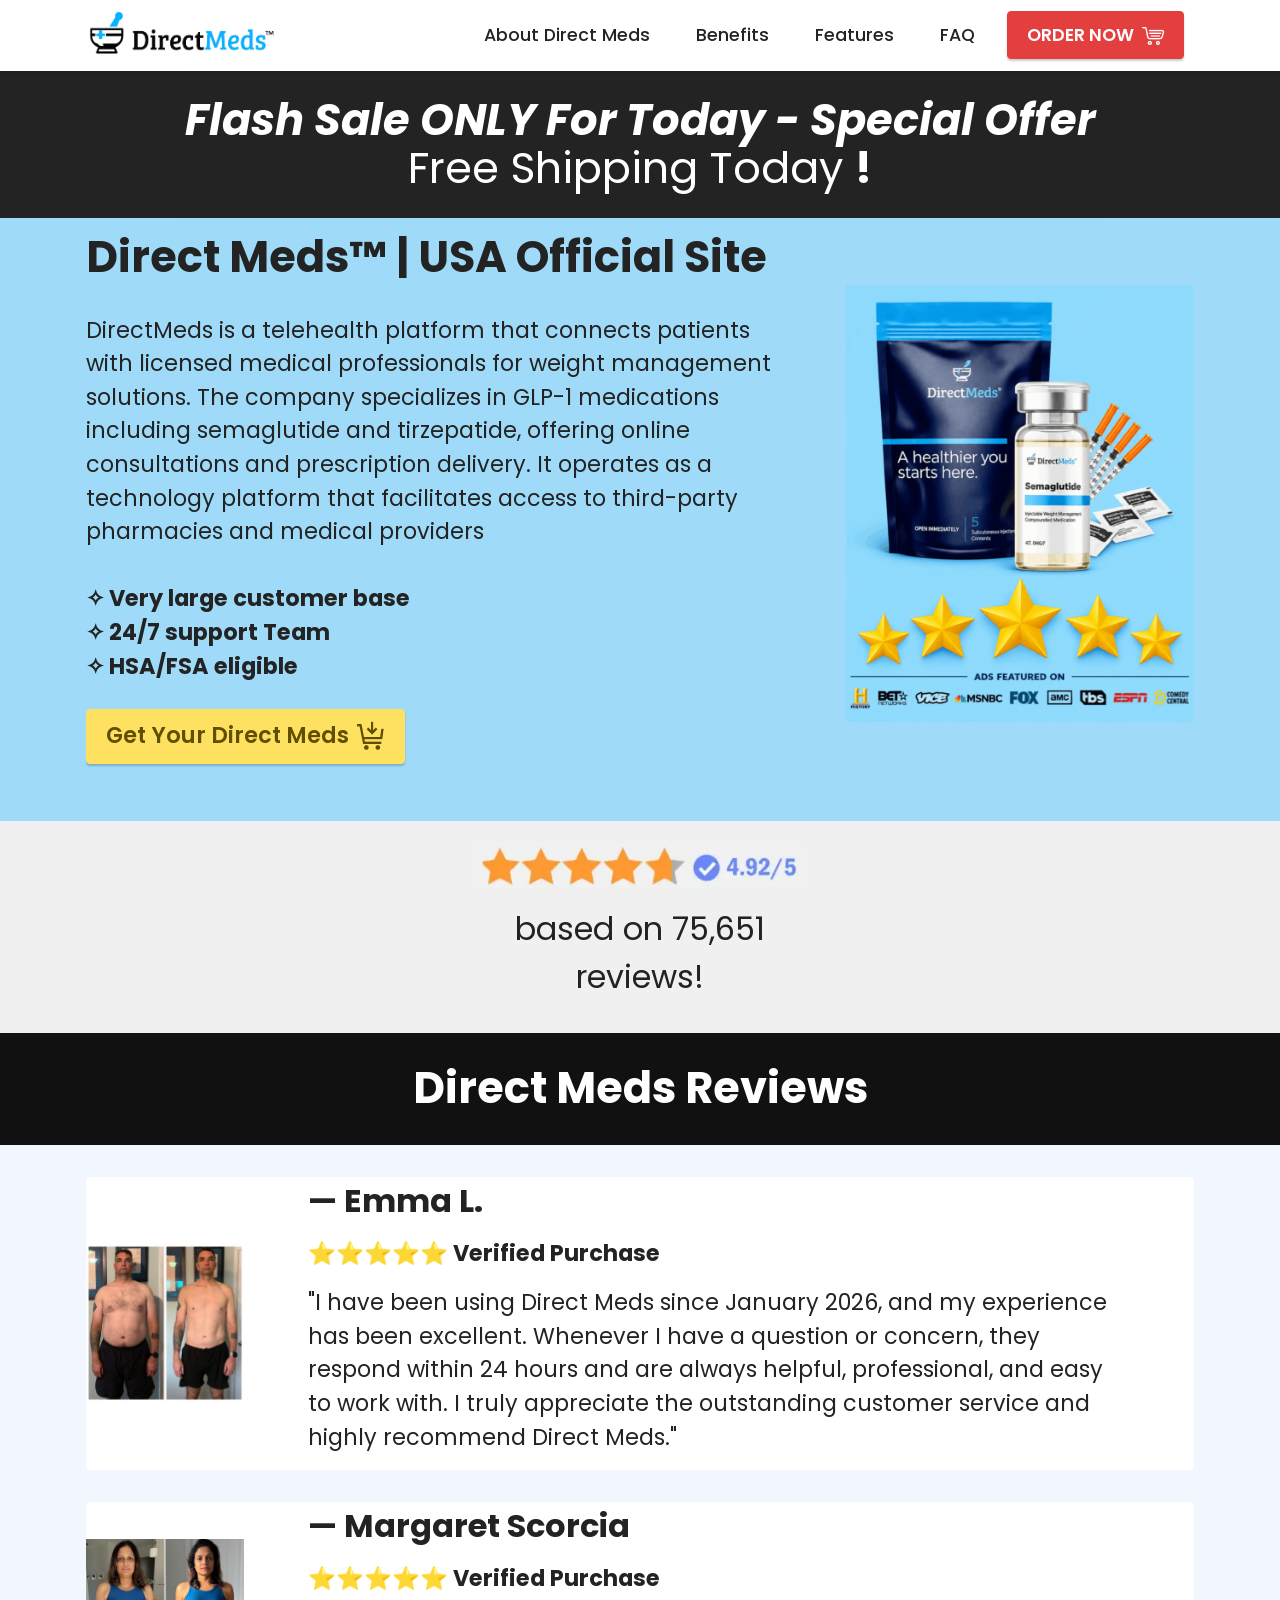
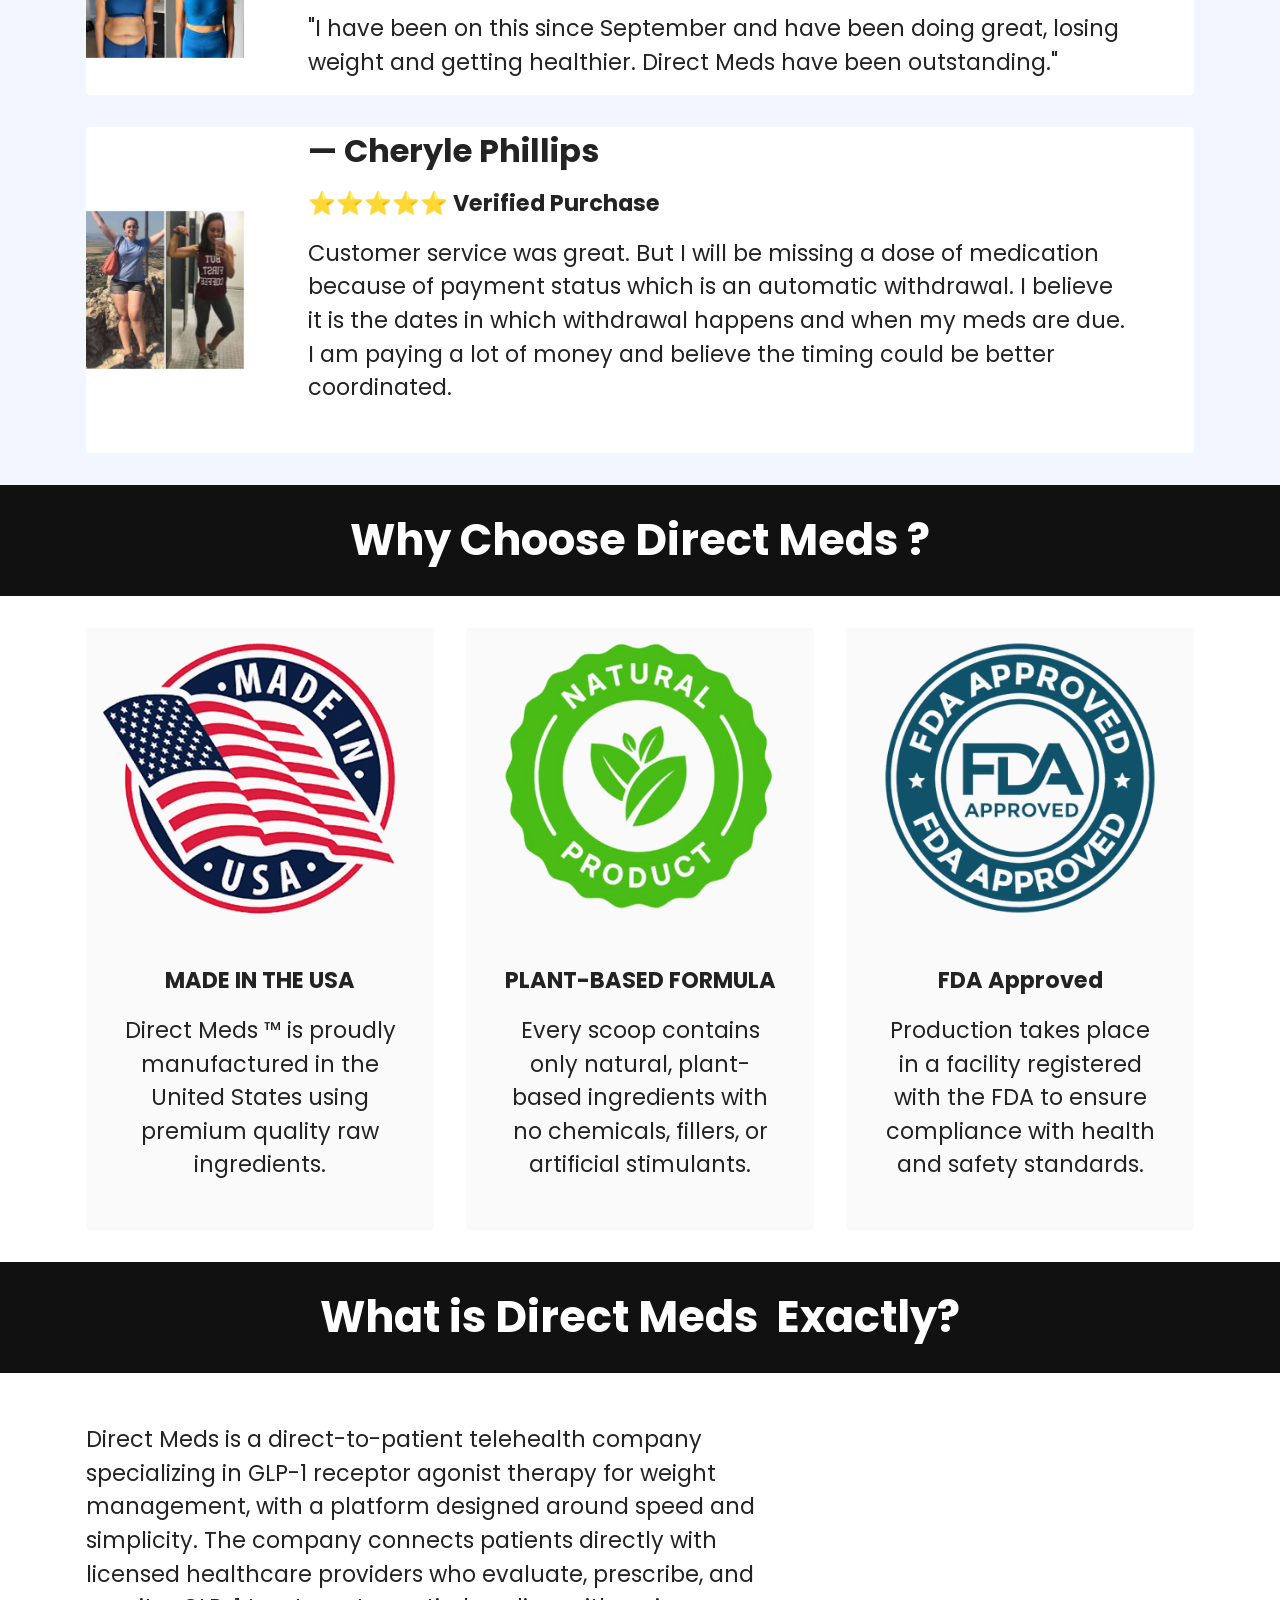
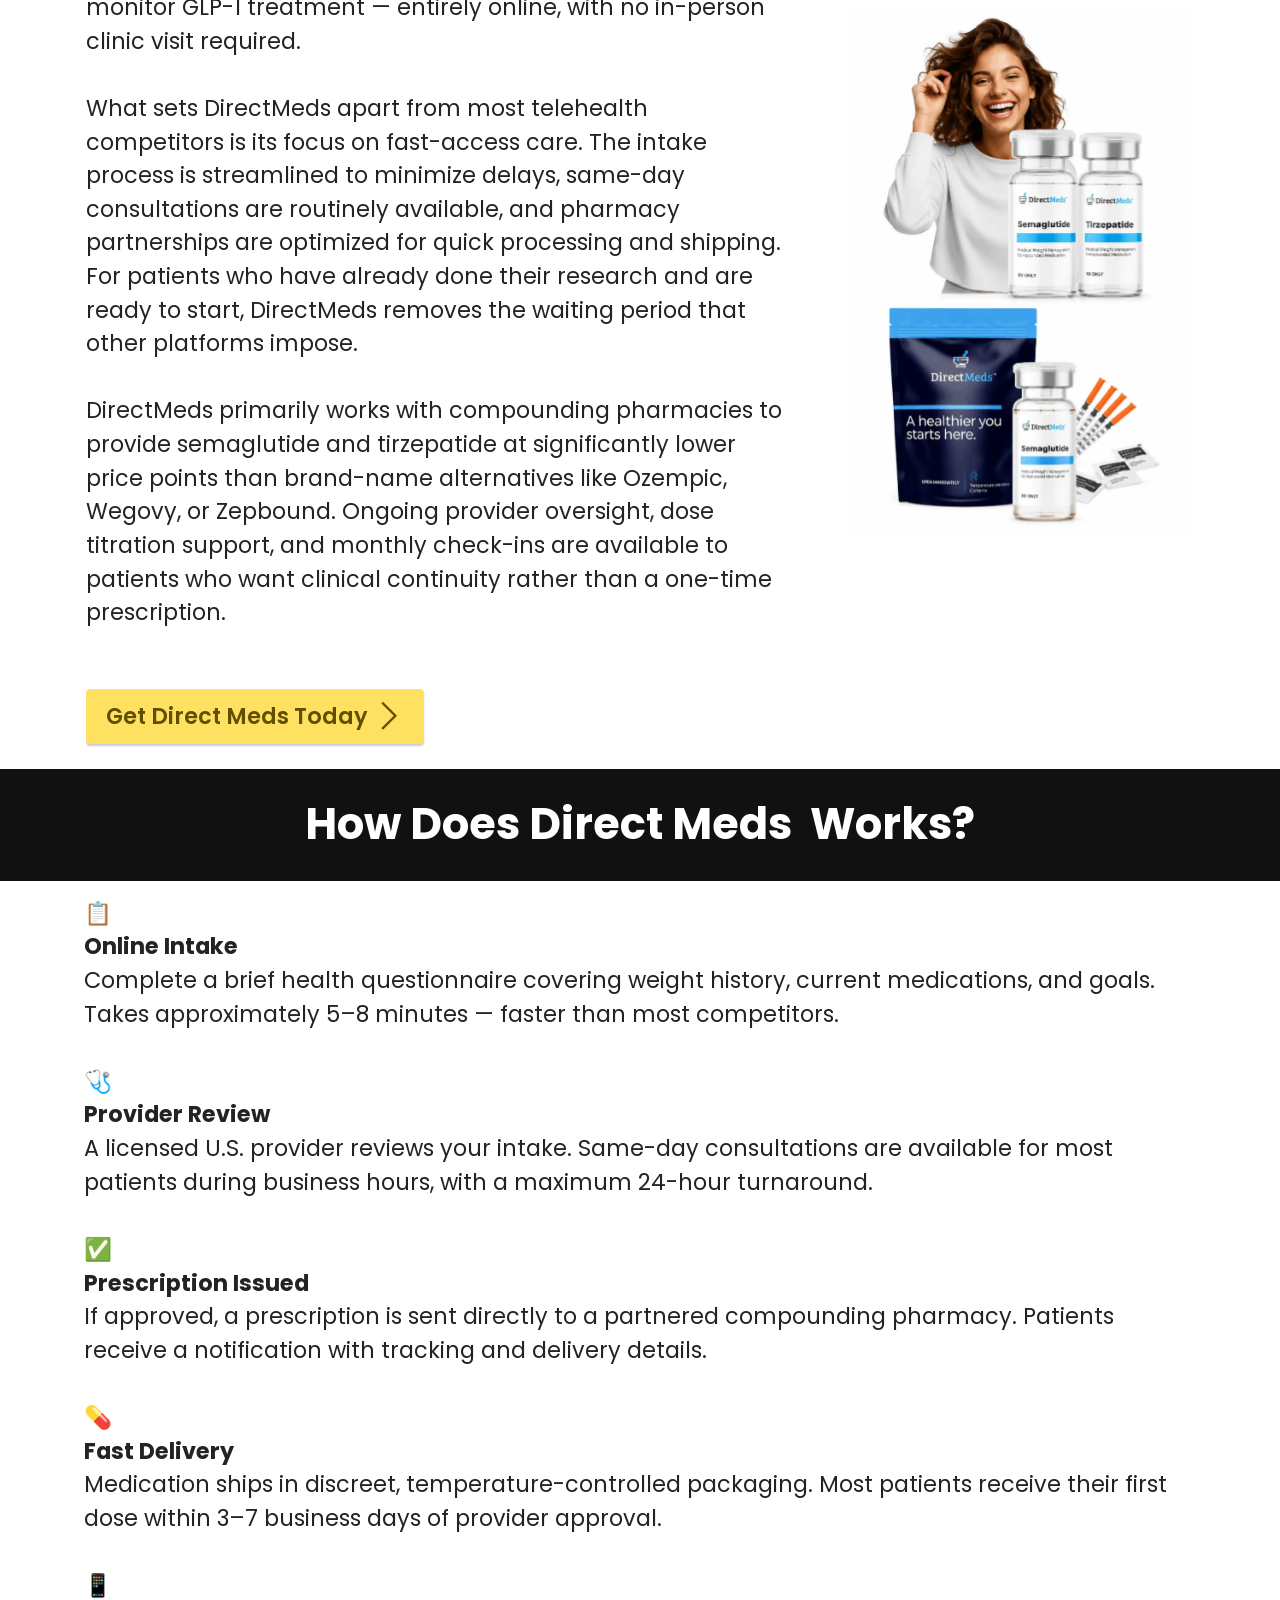
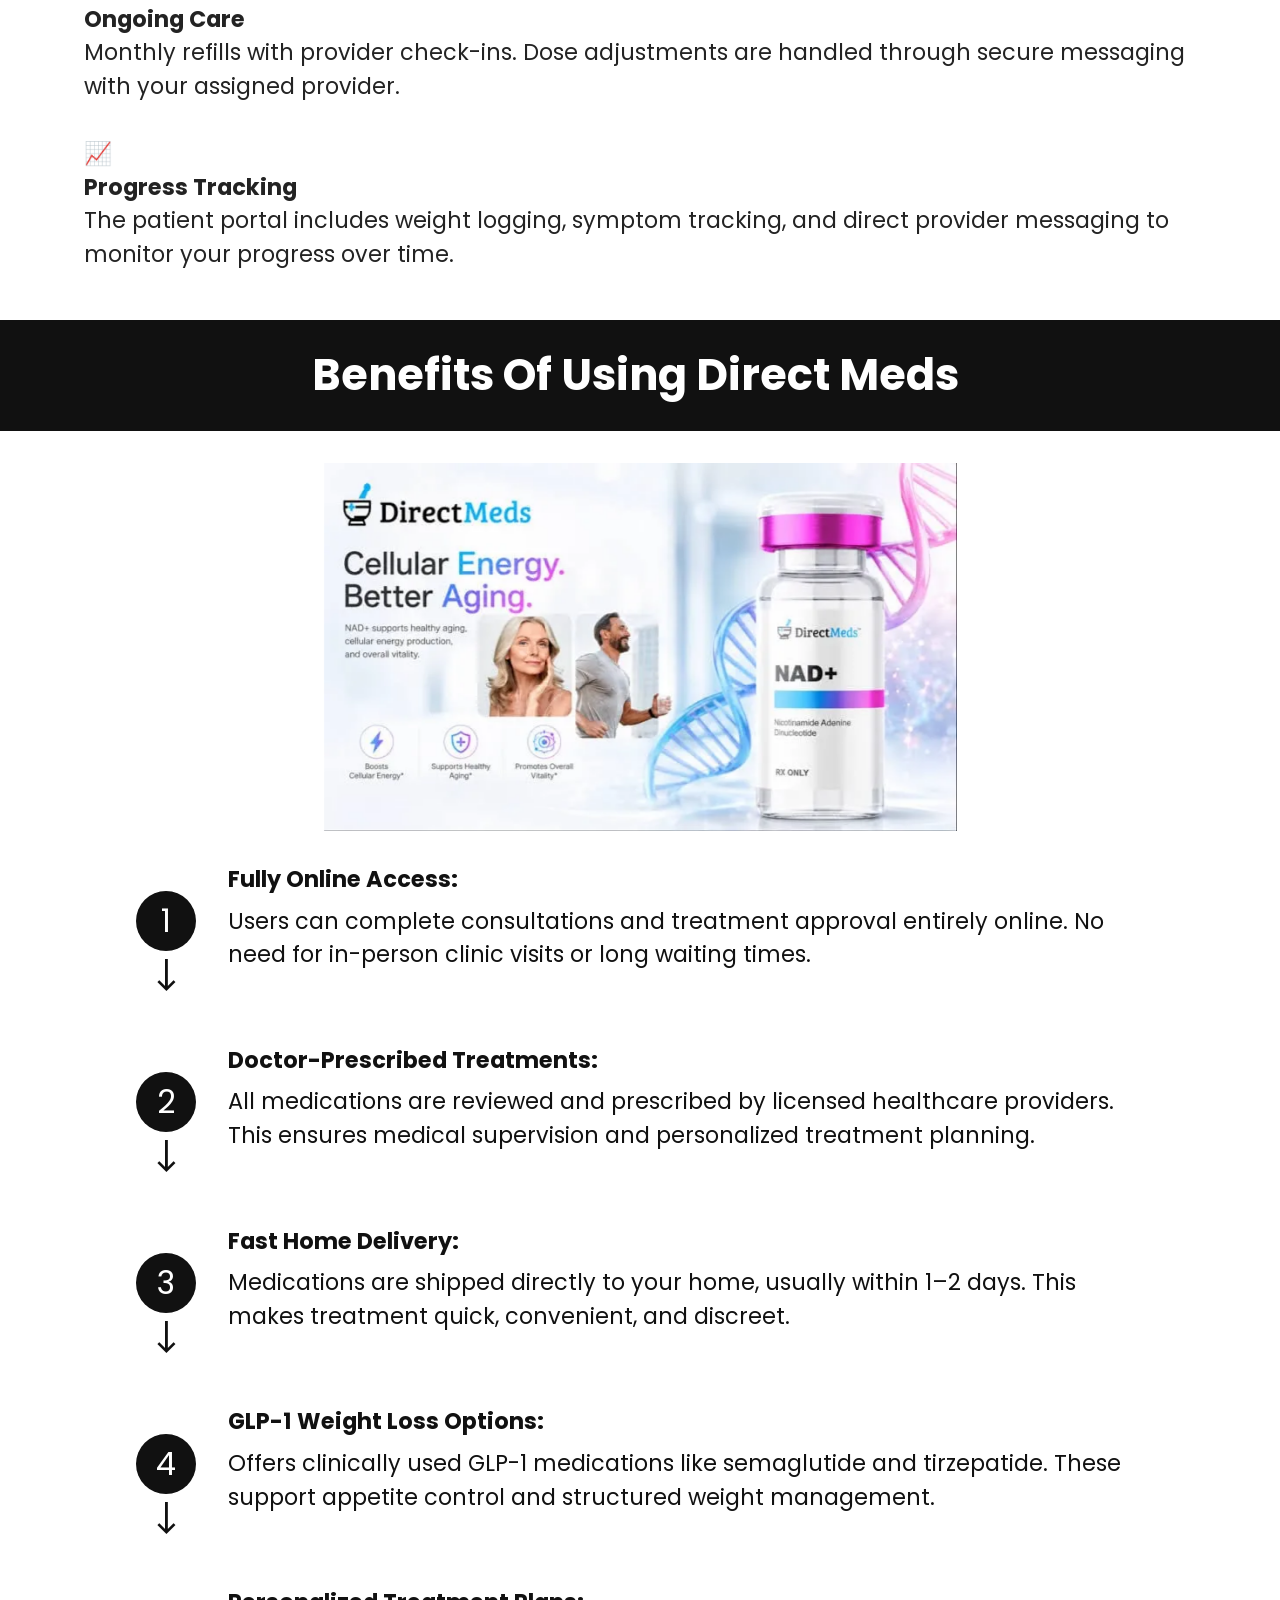
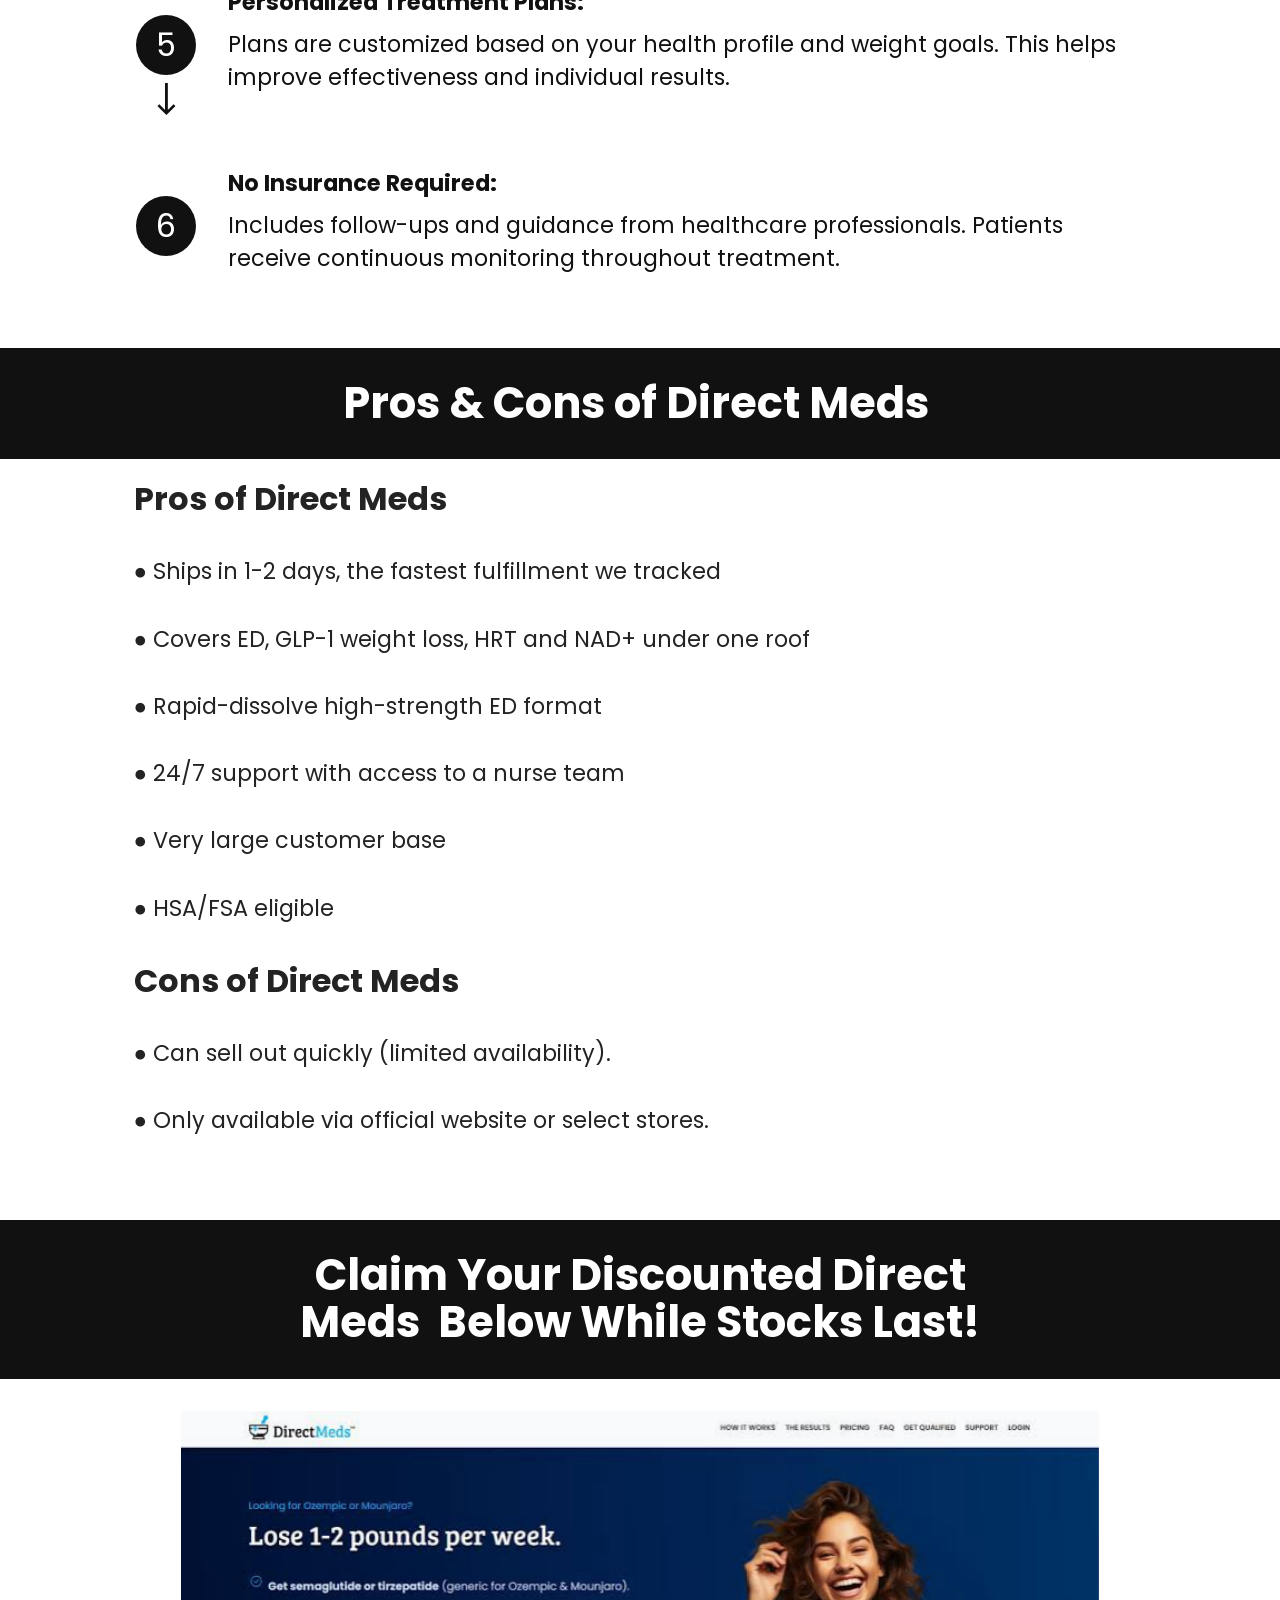
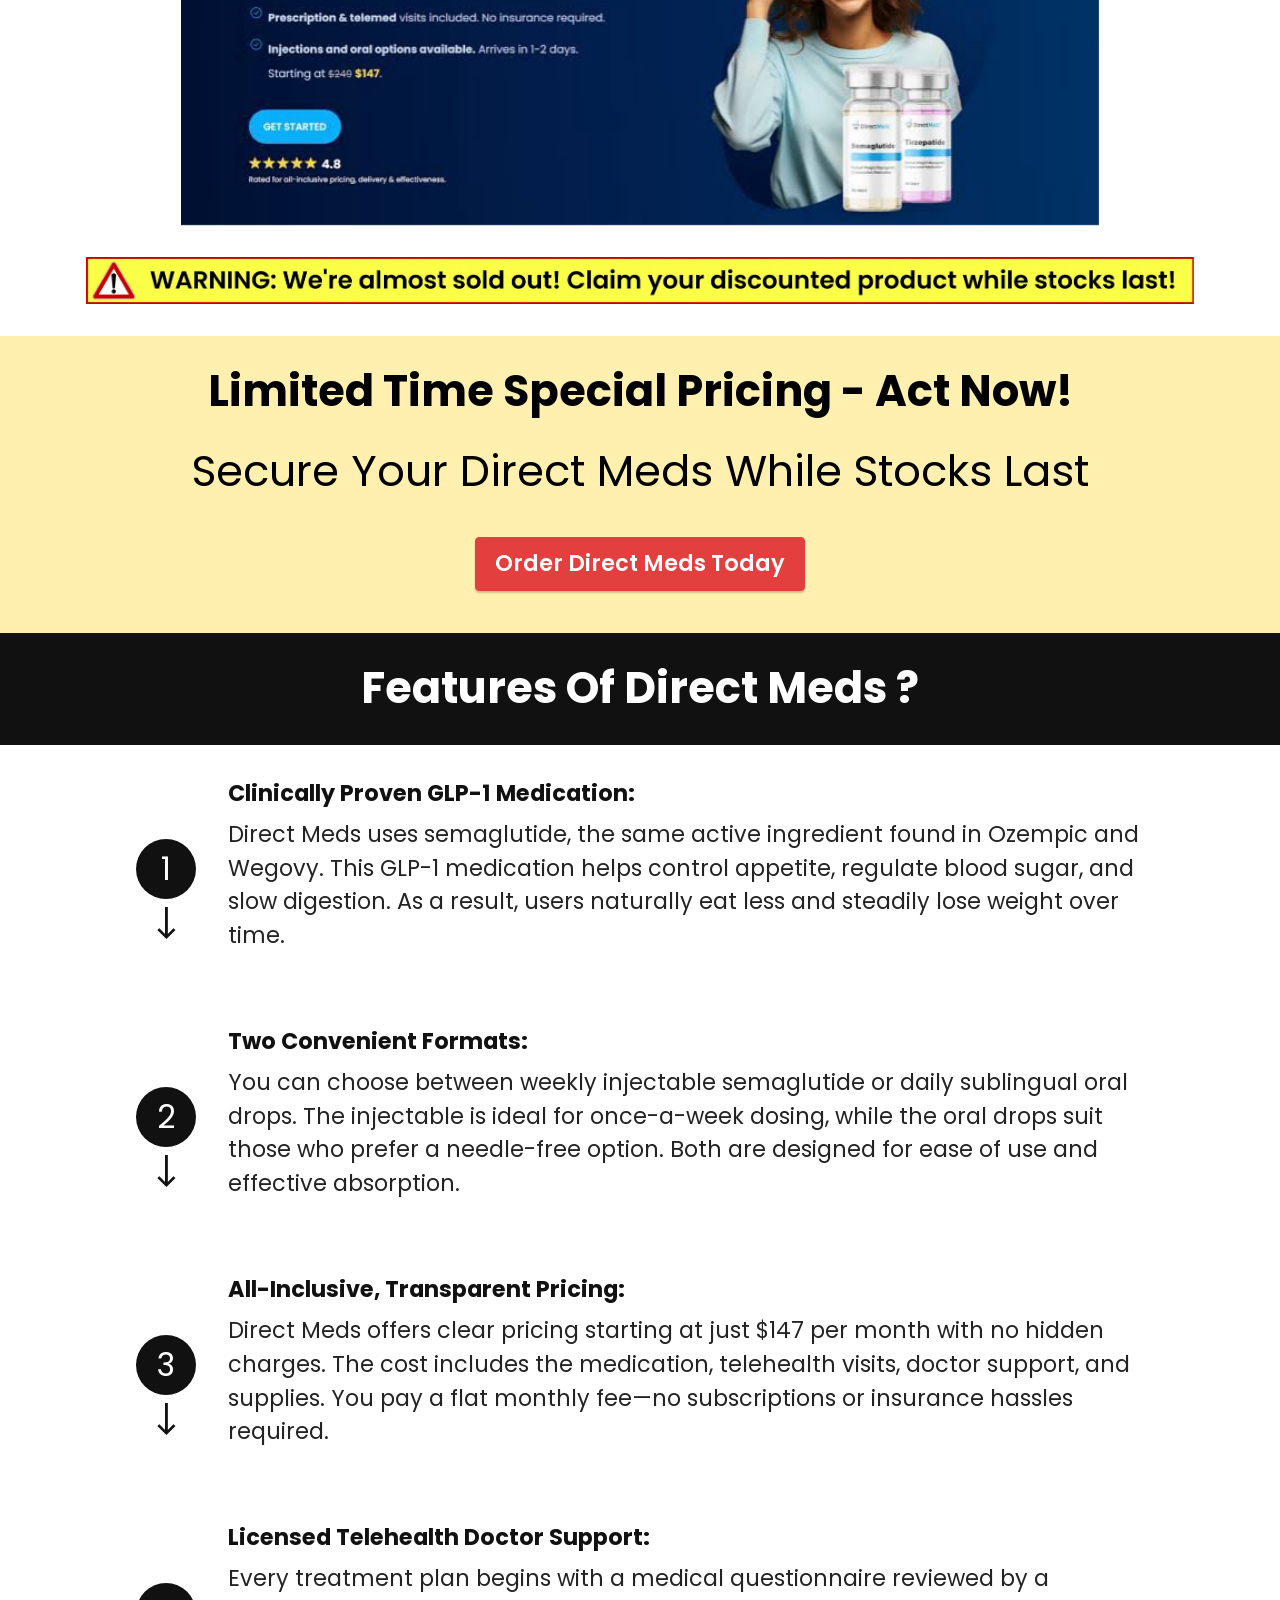
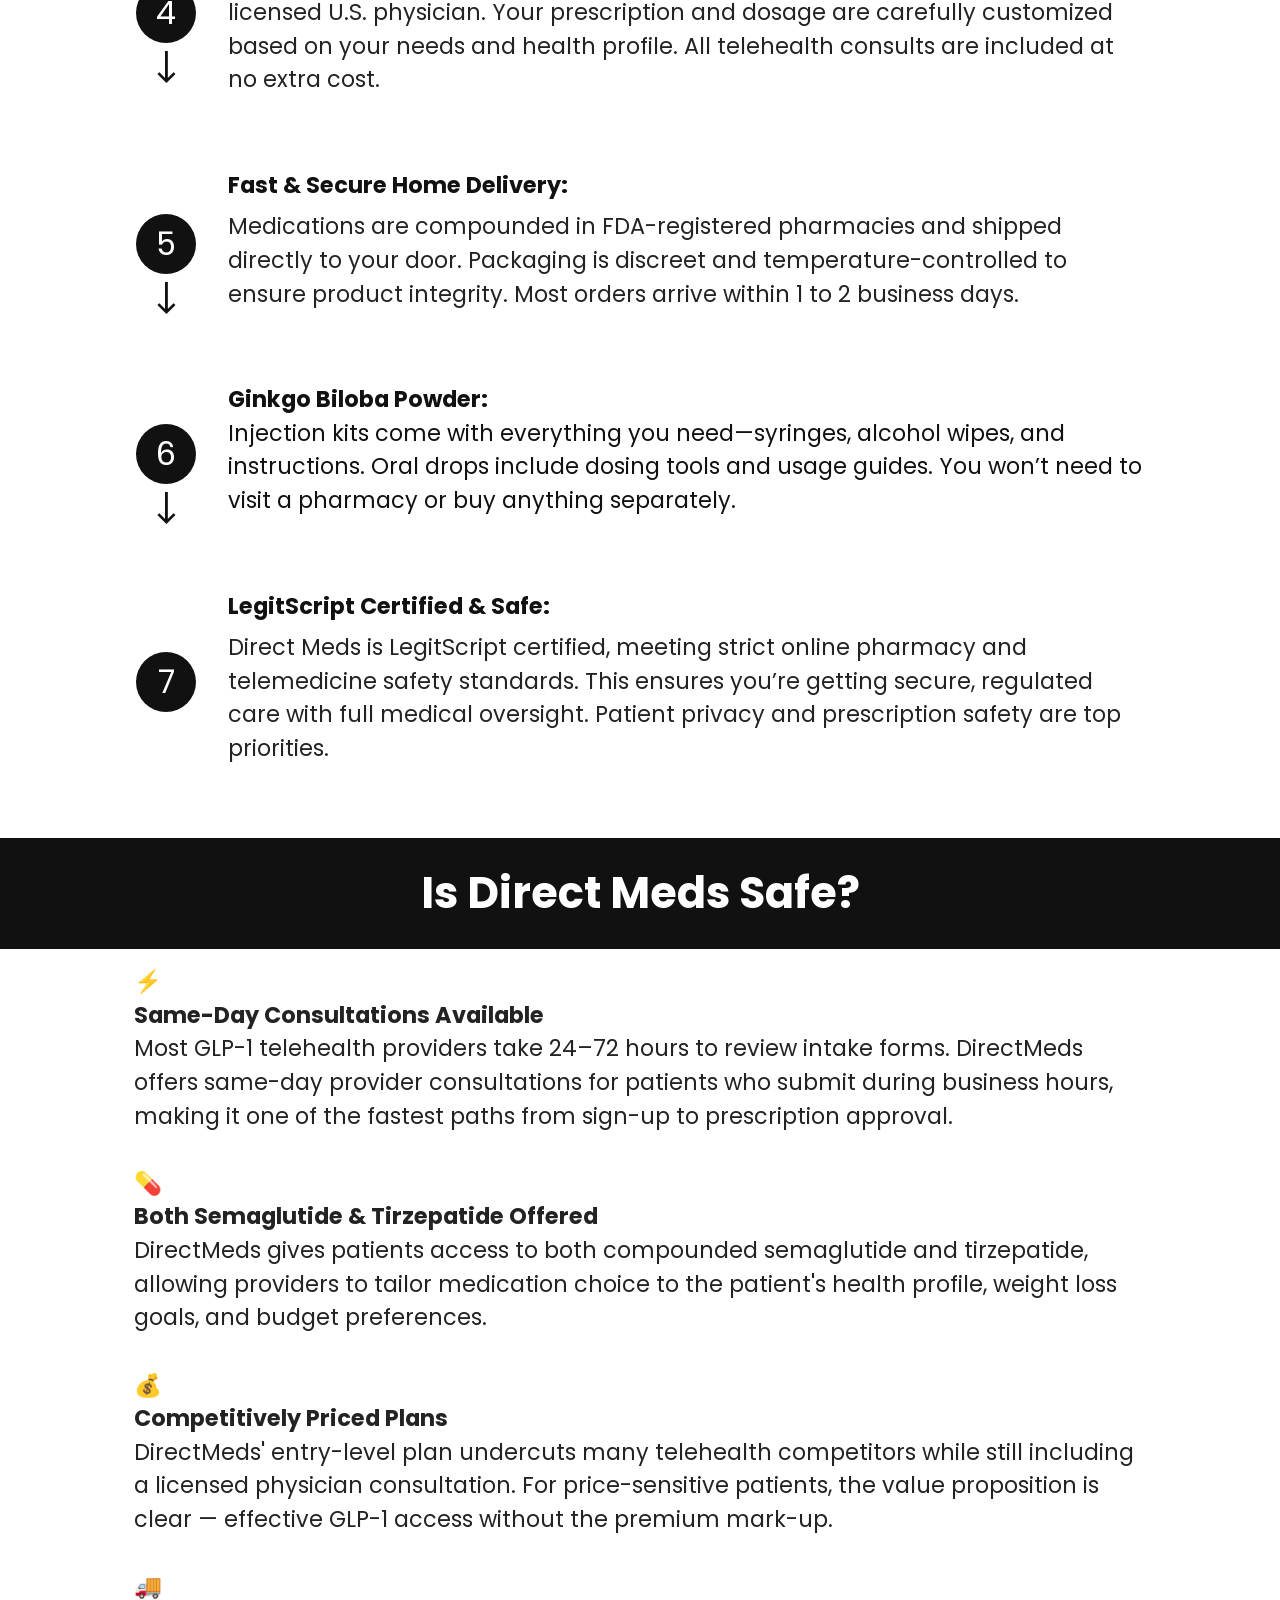
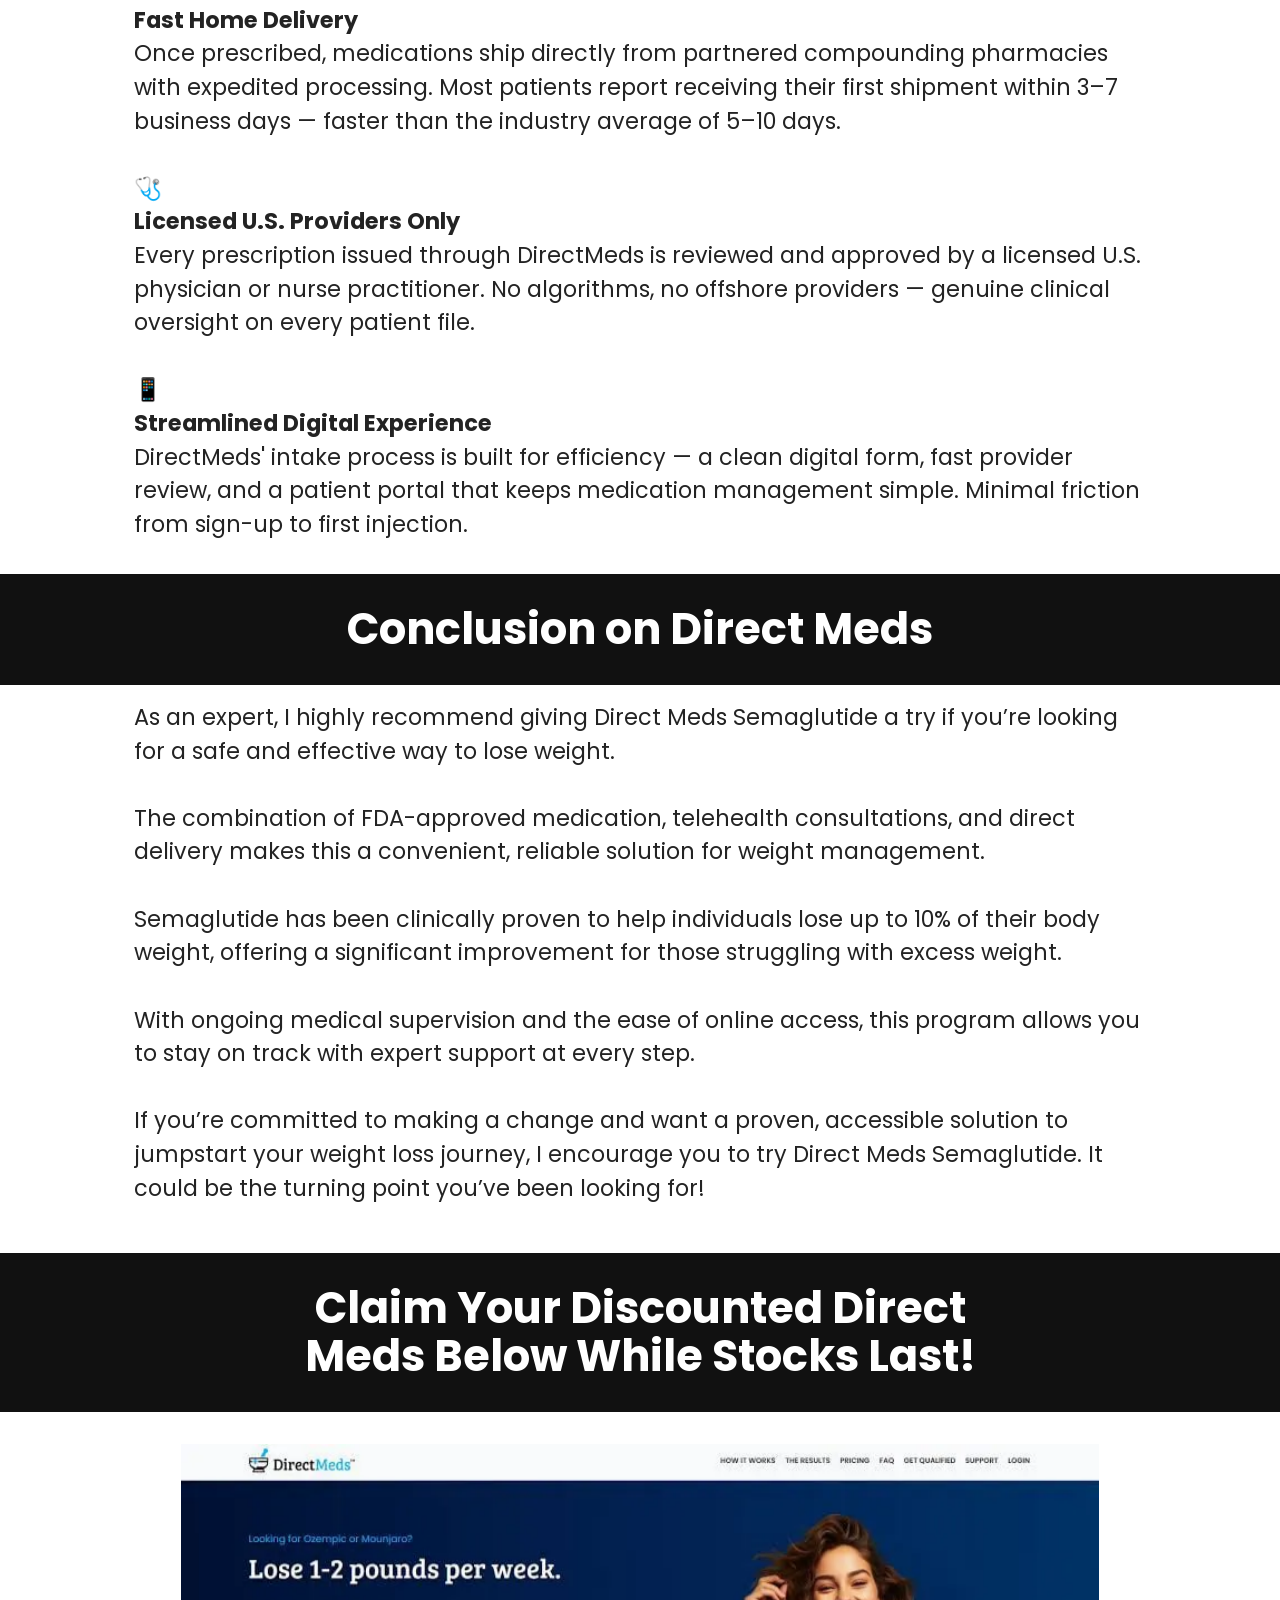
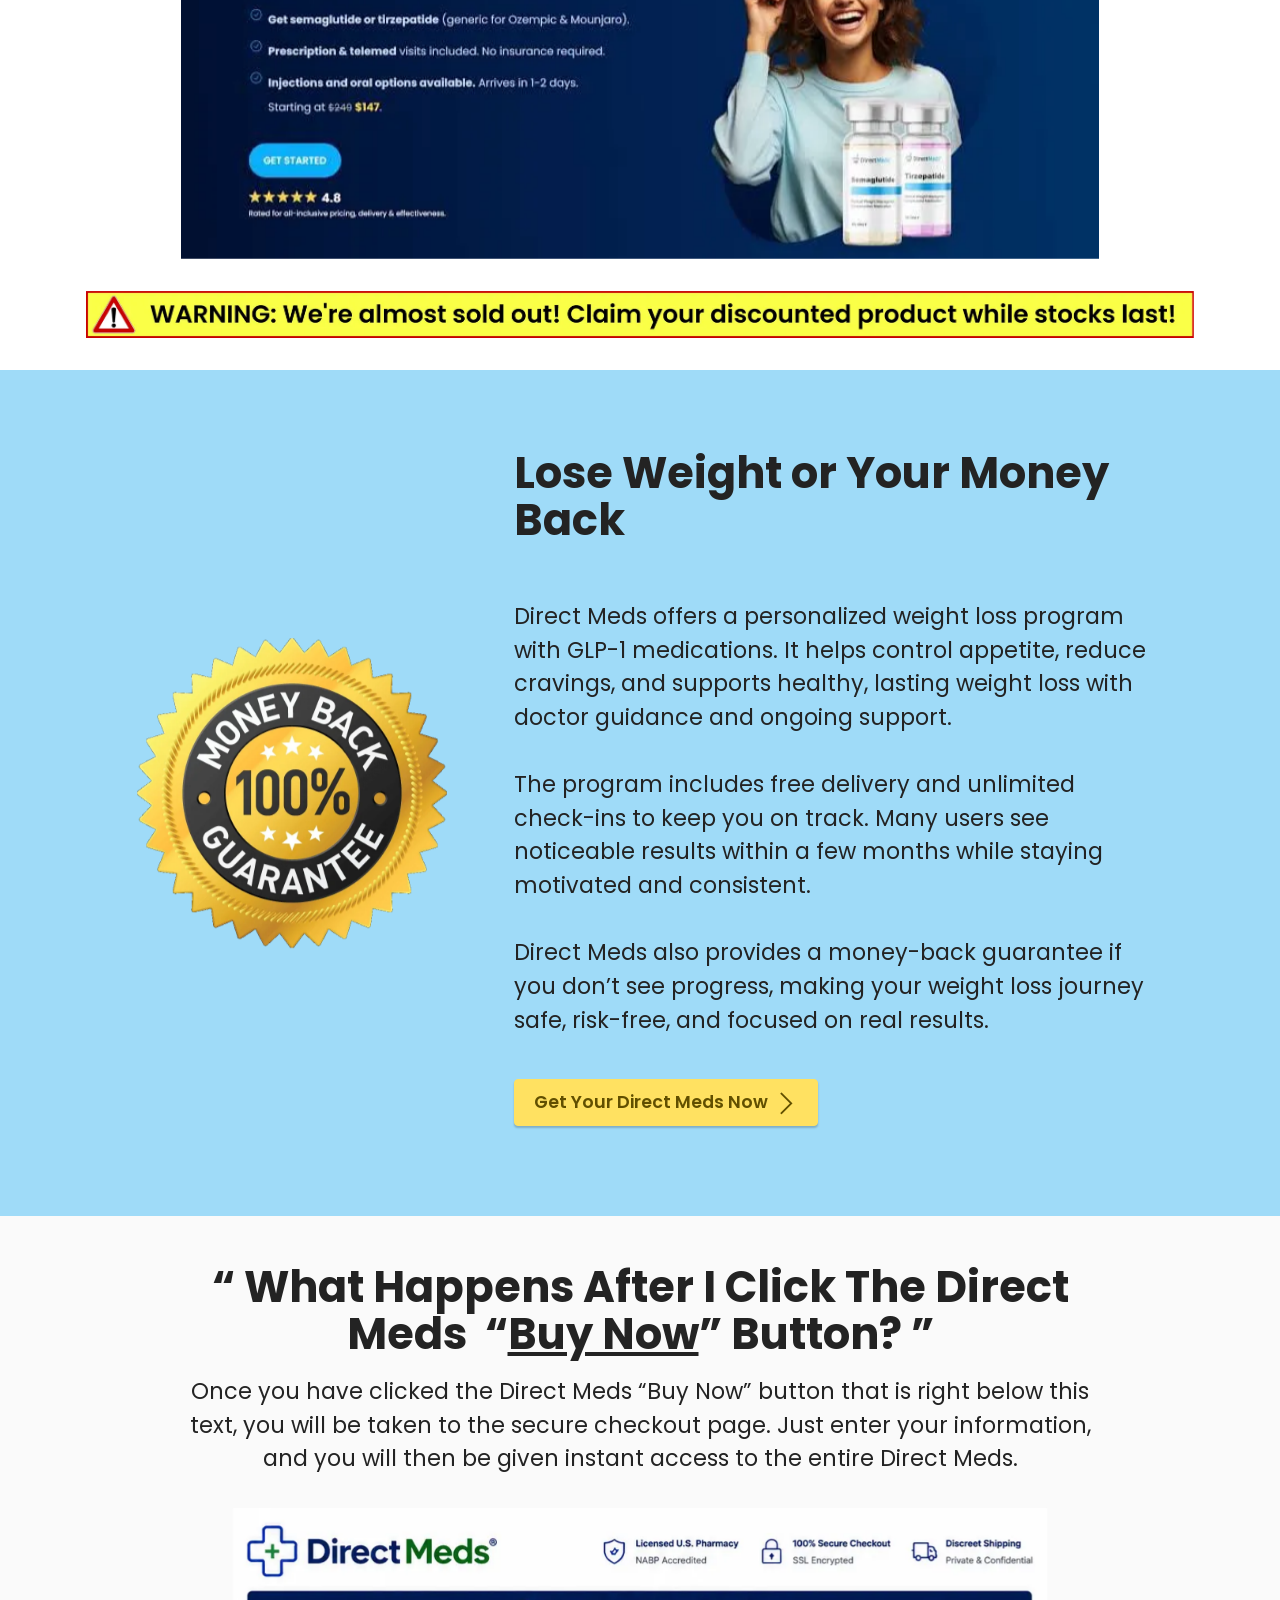
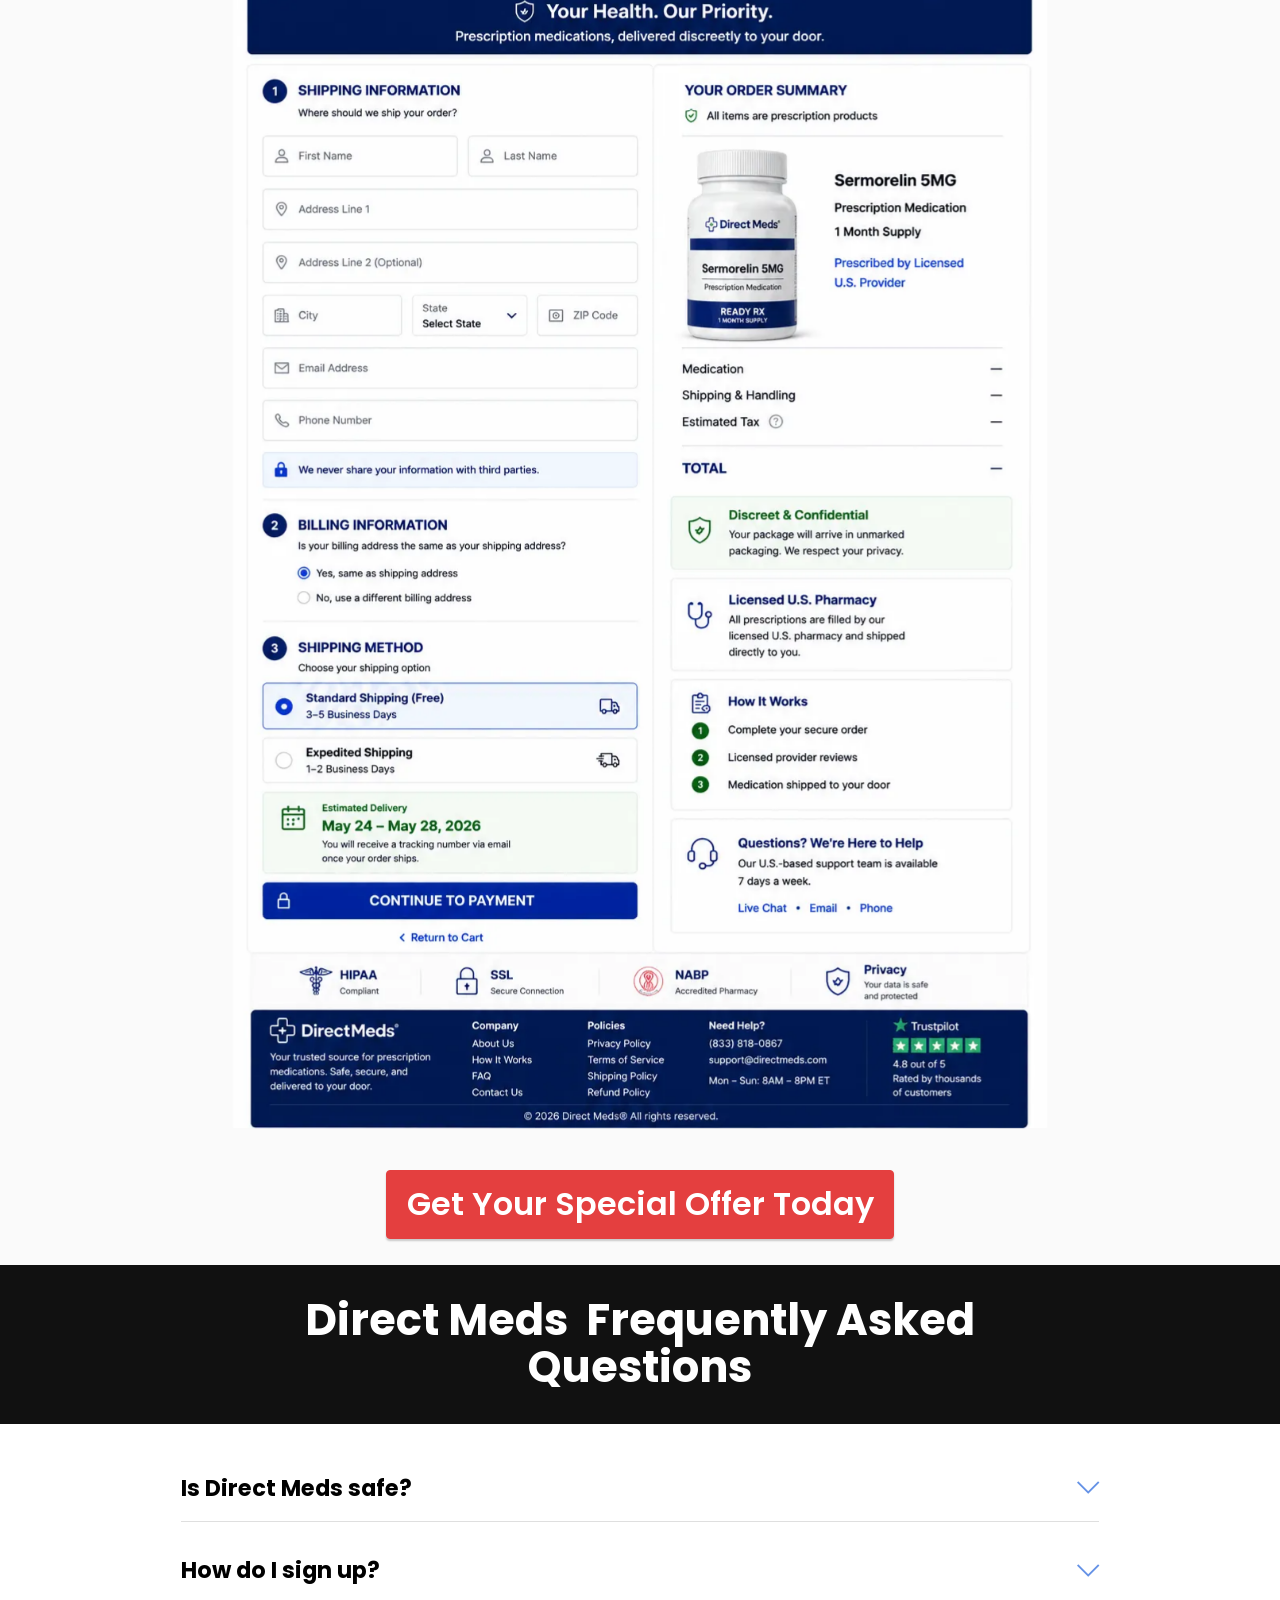
<file: index.html>
<!DOCTYPE html>
<html  >
<head>
  <!-- Site made with Mobirise Website Builder v6.1.12, https://mobirise.com -->
  <meta charset="UTF-8">
  <meta http-equiv="X-UA-Compatible" content="IE=edge">
  <meta name="generator" content="Mobirise v6.1.12, mobirise.com">
  <meta name="twitter:card" content="summary_large_image"/>
  <meta name="twitter:image:src" content="assets/images/index-meta.webp">
  <meta property="og:image" content="assets/images/index-meta.webp">
  <meta name="twitter:title" content="Direct Meds ® | USA OFFICIAL SITE">
  <meta name="viewport" content="width=device-width, initial-scale=1, minimum-scale=1">
  <link rel="shortcut icon" href="assets/images/images-128x128-1.png" type="image/x-icon">
  <meta name="description" content="DirectMeds is a telehealth platform that connects patients with licensed medical professionals for weight management solutions. The company specializes in GLP-1 medications including semaglutide and tirzepatide, offering online consultations and prescription delivery. It operates as a technology platform that facilitates access to third-party pharmacies and medical providers">
  <meta name="keywords" content="direct meds, direct meds weight loss, online prescription weight loss, glp-1 telehealth, buy direct meds, official direct meds website">
  
  <title>Direct Meds ® | USA OFFICIAL SITE</title>
  <link rel="stylesheet" href="assets/web/assets/mobirise-icons2/mobirise2.css">
  <link rel="stylesheet" href="assets/web/assets/mobirise-icons-bold/mobirise-icons-bold.css">
  <link rel="stylesheet" href="assets/web/assets/mobirise-icons/mobirise-icons.css">
  <link rel="stylesheet" href="assets/bootstrap/css/bootstrap.min.css">
  <link rel="stylesheet" href="assets/animatecss/animate.css">
  <link rel="stylesheet" href="assets/dropdown/css/style.css">
  <link rel="stylesheet" href="assets/socicon/css/styles.css">
  <link rel="stylesheet" href="assets/theme/css/style.css">
  <link rel="preload" href="https://fonts.googleapis.com/css?family=Poppins:100,100i,200,200i,300,300i,400,400i,500,500i,600,600i,700,700i,800,800i,900,900i&display=swap" as="style" onload="this.onload=null;this.rel='stylesheet'">
  <noscript><link rel="stylesheet" href="https://fonts.googleapis.com/css?family=Poppins:100,100i,200,200i,300,300i,400,400i,500,500i,600,600i,700,700i,800,800i,900,900i&display=swap"></noscript>
  <link rel="preload" as="style" href="assets/mobirise/css/mbr-additional.css?v=QWTzrF"><link rel="stylesheet" href="assets/mobirise/css/mbr-additional.css?v=QWTzrF" type="text/css">

  
  
  
</head>
  <meta name="referrer" content="no-referrer">
<body>
  
  <section data-bs-version="5.1" class="menu menu2 cid-tuC40mmOYC" once="menu" id="menu2-0">
    
    <nav class="navbar navbar-dropdown navbar-expand-lg">
        <div class="container">
            <div class="navbar-brand">
                <span class="navbar-logo">
                    <a href="https://www.smloudtrack.com/4K61JQXM6/9S3G7KR/?source_id=us-drachen">
                        <img src="assets/images/imgi-1-direct-meds-logo-437x109.webp" alt="direct meds-logo" style="height: 3rem;">
                    </a>
                </span>
                
            </div>
            <button class="navbar-toggler" type="button" data-toggle="collapse" data-bs-toggle="collapse" data-target="#navbarSupportedContent" data-bs-target="#navbarSupportedContent" aria-controls="navbarNavAltMarkup" aria-expanded="false" aria-label="Toggle navigation">
                <div class="hamburger">
                    <span></span>
                    <span></span>
                    <span></span>
                    <span></span>
                </div>
            </button>
            <div class="collapse navbar-collapse" id="navbarSupportedContent">
                <ul class="navbar-nav nav-dropdown" data-app-modern-menu="true"><li class="nav-item"><a class="nav-link link text-black display-4" href="index.html#info1-7">
                            About Direct Meds </a></li>
                    <li class="nav-item"><a class="nav-link link text-black display-4" href="index.html#info1-c">Benefits</a></li>
                    <li class="nav-item"><a class="nav-link link text-black display-4" href="index.html#info1-q">Features</a>
                    </li><li class="nav-item"><a class="nav-link link text-black display-4" href="index.html#info1-14">FAQ</a></li></ul>
                
                <div class="navbar-buttons mbr-section-btn"><a class="btn btn-secondary display-4" href="https://offervault.online/nt/directmeds.html"><span class="mbrib-shopping-cart mbr-iconfont mbr-iconfont-btn"></span>ORDER NOW</a></div>
            </div>
        </div>
    </nav>
</section>

<section data-bs-version="5.1" class="content6 cid-uy4LnIjaWZ" id="content6-2a">
    
    <div class="container">
        <div class="row justify-content-center">
            <div class="col-md-12 col-lg-10">
                <hr class="line">
                <p class="mbr-text align-center mbr-fonts-style my-4 display-2"><em><strong>Flash Sale ONLY For Today - Special Offer
<br></strong></em>Free Shipping Today <strong>!</strong><br></p>
                <hr class="line">
            </div>
        </div>
    </div>
</section>

<section data-bs-version="5.1" class="features18 cid-uOPuLo8M3d" id="features19-32">

    

    
    
    <div class="container">
        <div class="row justify-content-center">
            <div class="card col-12 col-lg">
                <div class="card-wrapper">
                    <h6 class="card-title mbr-fonts-style mb-4 display-2"><strong>Direct Meds™ | USA Official Site</strong></h6>
                    <p class="mbr-text mbr-fonts-style display-7">DirectMeds is a telehealth platform that connects patients with licensed medical professionals for weight management solutions. The company specializes in GLP-1 medications including semaglutide and tirzepatide, offering online consultations and prescription delivery. It operates as a technology platform that facilitates access to third-party pharmacies and medical providers<br>
<br><strong>
✧ Very large customer base&nbsp;<br>✧&nbsp;24/7 support Team<br>✧&nbsp;HSA/FSA eligible</strong><br></p>
                    <div class="mbr-section-btn"><a class="btn btn-warning display-7" href="https://offervault.online/nt/directmeds.html"><span class="mobi-mbri mobi-mbri-cart-add mbr-iconfont mbr-iconfont-btn"></span>Get Your&nbsp;Direct Meds </a></div>
                </div>
            </div>
            <div class="col-12 col-lg-4">
                <div class="image-wrapper">
                    <img src="assets/images/f623cc82-6137-438b-99a1-fc86319cc8a3-815x1223.webp" alt="Direct Meds -overview">
                </div>
            </div>
        </div>
    </div>
</section>

<section data-bs-version="5.1" class="image3 cid-tuCc3FF7ab" id="image3-4">
    

    
    

    <div class="container">
        <div class="row justify-content-center">
            <div class="col-12 col-lg-4">
                <div class="image-wrapper">
                    <img src="assets/images/screenshot-2024-07-04-202443-546x94.webp" alt="Direct Meds -rating">
                    <p class="mbr-description mbr-fonts-style mt-2 align-center display-5">
                        based on 75,651 reviews!</p>
                </div>
            </div>
        </div>
    </div>
</section>

<section data-bs-version="5.1" class="info1 cid-tXlWRFYl4I" id="info1-1t">
    

    
    
    <div class="align-center container">
        <div class="row justify-content-center">
            <div class="col-12 col-lg-8">
                <h3 class="mbr-section-title mb-4 mbr-fonts-style display-2"><strong>Direct Meds Reviews</strong></h3>
                
                
            </div>
        </div>
    </div>
</section>

<section data-bs-version="5.1" class="team2 cid-tXlWVh4VZe" xmlns="http://www.w3.org/1999/html" id="team2-1u">
    

    
    
    <div class="container">
        <div class="card">
            <div class="card-wrapper">
                <div class="row align-items-center">
                    <div class="col-12 col-md-2">
                        <div class="image-wrapper">
                            <img src="assets/images/images203-375x375.webp" alt="6748256d8a9c1-Direct Meds-review-3">
                        </div>
                    </div>
                    <div class="col-12 col-md">
                        <div class="card-box">
                            <h5 class="card-title mbr-fonts-style m-0 mb-3 display-5"><strong>— Emma L.</strong></h5>
                            <h6 class="card-subtitle mbr-fonts-style mb-3 display-7"><strong>⭐⭐⭐⭐⭐ Verified Purchase</strong></h6>
                            <p class="mbr-text mbr-fonts-style display-7">"I have been using Direct Meds since January 2026, and my experience has been excellent. Whenever I have a question or concern, they respond within 24 hours and are always helpful, professional, and easy to work with. I truly appreciate the outstanding customer service and highly recommend Direct Meds."<br></p>
                            
                        </div>
                    </div>
                </div>
            </div>
        </div>
        <div class="card">
            <div class="card-wrapper">
                <div class="row align-items-center">
                    <div class="col-12 col-md-2">
                        <div class="image-wrapper">
                            <img src="assets/images/67a61556eb4be2fff9a3e6ab.webp" alt="6748256e7b612Direct Meds-2">
                        </div>
                    </div>
                    <div class="col-12 col-md">
                        <div class="card-box">
                            <h5 class="card-title mbr-fonts-style m-0 mb-3 display-5"><strong>— Margaret Scorcia</strong></h5>
                            <h6 class="card-subtitle mbr-fonts-style mb-3 display-7"><strong>⭐⭐⭐⭐⭐ Verified Purchase</strong></h6>
                            <p class="mbr-text mbr-fonts-style display-7">"I have been on this since September and have been doing great, losing weight and getting healthier. Direct Meds have been outstanding."<br></p>
                            
                        </div>
                    </div>
                </div>
            </div>
        </div>
        <div class="card">
            <div class="card-wrapper">
                <div class="row align-items-center">
                    <div class="col-12 col-md-2">
                        <div class="image-wrapper">
                            <img src="assets/images/images202-375x375.webp" alt="6748256fdae76-Direct Meds-review-1">
                        </div>
                    </div>
                    <div class="col-12 col-md">
                        <div class="card-box">
                            <h5 class="card-title mbr-fonts-style m-0 mb-3 display-5"><strong>— Cheryle Phillips</strong></h5>
                            <h6 class="card-subtitle mbr-fonts-style mb-3 display-7"><strong>⭐⭐⭐⭐⭐ Verified Purchase</strong><br></h6>
                            <p class="mbr-text mbr-fonts-style display-7">Customer service was great. But I will be missing a dose of medication because of payment status which is an automatic withdrawal. I believe it is the dates in which withdrawal happens and when my meds are due. I am paying a lot of money and believe the timing could be better coordinated.<br></p><div class="wp-block-image" style="margin: 0px; padding: 0px; color: rgb(30, 41, 59); font-family: Inter, -apple-system, BlinkMacSystemFont, &quot;Segoe UI&quot;, Roboto, Oxygen, Ubuntu, Cantarell, sans-serif; font-size: 17.92px;"></div><p>&nbsp;</p>
                            
                        </div>
                    </div>
                </div>
            </div>
        </div>
    </div>
</section>

<section data-bs-version="5.1" class="info1 cid-vycp9FXI3a" id="info1-3l">
    

    
    
    <div class="align-center container-fluid">
        <div class="row justify-content-center">
            <div class="col-12 col-lg-8">
                <h3 class="mbr-section-title mb-4 mbr-fonts-style display-2"><strong>Why Choose Direct Meds ?</strong></h3>
                
                
            </div>
        </div>
    </div>
</section>

<section data-bs-version="5.1" class="content3 cid-vycoPttFcJ" id="content3-3k">
    
    
    <div class="container">
        
        <div class="row mt-4">
            <div class="item features-image col-12 col-md-6 col-lg-4">
                <div class="item-wrapper">
                    <div class="item-img">
                        <img src="assets/images/untitled-200-120-px-2-500x300.webp" alt="Why Choose Nitric Boost Ultra" title="">
                    </div>
                    <div class="item-content">
                        
                        <h6 class="item-subtitle mbr-fonts-style mt-1 display-7"><strong>MADE IN THE USA</strong></h6>
                        <p class="mbr-text mbr-fonts-style mt-3 display-7">Direct Meds ™ is proudly manufactured in the United States using premium quality raw ingredients.<br></p>
                    </div>
                    
                </div>
            </div>
            <div class="item features-image col-12 col-md-6 col-lg-4">
                <div class="item-wrapper">
                    <div class="item-img">
                        <img src="assets/images/untitled-200-120-px-3-500x300.webp" alt="Why Choose Nitric Boost Ultra" title="">
                    </div>
                    <div class="item-content">
                        
                        <h6 class="item-subtitle mbr-fonts-style mt-1 display-7"><strong>PLANT-BASED FORMULA</strong></h6>
                        <p class="mbr-text mbr-fonts-style mt-3 display-7">Every scoop contains only natural, plant-based ingredients with no chemicals, fillers, or artificial stimulants.<br>
                        </p>
                    </div>
                    
                </div>
            </div>
            <div class="item features-image col-12 col-md-6 col-lg-4">
                <div class="item-wrapper">
                    <div class="item-img">
                        <img src="assets/images/untitled-200-120-px-500x300.webp" alt="Why Choose Nitric Boost Ultra" title="">
                    </div>
                    <div class="item-content">
                        
                        <h6 class="item-subtitle mbr-fonts-style mt-1 display-7"><strong>FDA Approved</strong></h6>
                        <p class="mbr-text mbr-fonts-style mt-3 display-7">Production takes place in a facility registered with the FDA to ensure compliance with health and safety standards.<br></p>
                    </div>
                    
                </div>
            </div>

        </div>
    </div>
</section>

<section data-bs-version="5.1" class="info1 cid-tuCg8wtQiJ" id="info1-7">
    

    
    
    <div class="align-center container">
        <div class="row justify-content-center">
            <div class="col-12 col-lg-8">
                <h3 class="mbr-section-title mb-4 mbr-fonts-style display-2"><strong>What is Direct Meds&nbsp; Exactly?</strong></h3>
                
                
            </div>
        </div>
    </div>
</section>

<section data-bs-version="5.1" class="features18 cid-urbRHC6PPh" id="features19-29">

    

    
    
    <div class="container">
        <div class="row justify-content-center">
            <div class="card col-12 col-lg">
                <div class="card-wrapper">
                    
                    <p class="mbr-text mbr-fonts-style display-7"><br>Direct Meds is a direct-to-patient telehealth company specializing in GLP-1 receptor agonist therapy for weight management, with a platform designed around speed and simplicity. The company connects patients directly with licensed healthcare providers who evaluate, prescribe, and monitor GLP-1 treatment — entirely online, with no in-person clinic visit required.
<br>
<br>What sets DirectMeds apart from most telehealth competitors is its focus on fast-access care. The intake process is streamlined to minimize delays, same-day consultations are routinely available, and pharmacy partnerships are optimized for quick processing and shipping. For patients who have already done their research and are ready to start, DirectMeds removes the waiting period that other platforms impose.
<br>
<br>DirectMeds primarily works with compounding pharmacies to provide semaglutide and tirzepatide at significantly lower price points than brand-name alternatives like Ozempic, Wegovy, or Zepbound. Ongoing provider oversight, dose titration support, and monthly check-ins are available to patients who want clinical continuity rather than a one-time prescription.
<br>
<br></p>
                    <div class="mbr-section-btn"><a class="btn btn-warning display-7" href="https://offervault.online/nt/directmeds.html"><span class="mobi-mbri mobi-mbri-arrow-next mbr-iconfont mbr-iconfont-btn"></span>Get Direct Meds  Today</a></div>
                </div>
            </div>
            <div class="col-12 col-lg-4">
                <div class="image-wrapper">
                    <img src="assets/images/imgi-9-what-is-direct-meds.webp" alt="what-Direct Meds ">
                </div>
            </div>
        </div>
    </div>
</section>

<section data-bs-version="5.1" class="info1 cid-tuChEAIpRc" id="info1-a">
    

    
    
    <div class="align-center container-fluid">
        <div class="row justify-content-center">
            <div class="col-12 col-lg-8">
                <h3 class="mbr-section-title mb-4 mbr-fonts-style display-2"><strong>How Does Direct Meds&nbsp; Works?</strong></h3>
                
                
            </div>
        </div>
    </div>
</section>

<section data-bs-version="5.1" class="content5 cid-tuChTgCHQh" id="content5-b">
    
    <div class="container-fluid">
        <div class="row justify-content-center">
            <div class="col-md-12 col-lg-11">
                
                
                <p class="mbr-text mbr-fonts-style display-7"><strong>📋</strong><br><strong>Online Intake
</strong><br>Complete a brief health questionnaire covering weight history, current medications, and goals. Takes approximately 5–8 minutes — faster than most competitors.<br>
<br><strong>🩺<br>Provider Review
</strong><br>A licensed U.S. provider reviews your intake. Same-day consultations are available for most patients during business hours, with a maximum 24-hour turnaround.<br>
<br><strong>✅<br>Prescription Issued
</strong><br>If approved, a prescription is sent directly to a partnered compounding pharmacy. Patients receive a notification with tracking and delivery details.<br>
<br><strong>💊<br>Fast Delivery
</strong><br>Medication ships in discreet, temperature-controlled packaging. Most patients receive their first dose within 3–7 business days of provider approval.<br>
<br><strong>📱<br>Ongoing Care
</strong><br>Monthly refills with provider check-ins. Dose adjustments are handled through secure messaging with your assigned provider.<br>
<br><strong>📈<br>Progress Tracking
</strong><br>The patient portal includes weight logging, symptom tracking, and direct provider messaging to monitor your progress over time.<br></p>
            </div>
        </div>
    </div>
</section>

<section data-bs-version="5.1" class="info1 cid-tuCicrrlfM" id="info1-c">
    

    
    
    <div class="align-center container-fluid">
        <div class="row justify-content-center">
            <div class="col-12 col-lg-8">
                <h3 class="mbr-section-title mb-4 mbr-fonts-style display-2"><strong>Benefits Of Using Direct Meds&nbsp;</strong></h3>
                
                
            </div>
        </div>
    </div>
</section>

<section data-bs-version="5.1" class="image3 cid-uy5ggFQE6O" id="image3-2f">
    

    
    

    <div class="container">
        <div class="row justify-content-center">
            <div class="col-12 col-lg-7">
                <div class="image-wrapper">
                    <img src="assets/images/imgi-10-how-direct-meds-works.webp" alt="Direct Meds-benefits">
                    
                </div>
            </div>
        </div>
    </div>
</section>

<section data-bs-version="5.1" class="features19 cid-tuCijVFmr1" id="features20-d">

    

    
    
    <div class="container-fluid">
        <div class="row justify-content-center">
            
            <div class="col-12 col-md-10">
                <div class="item mbr-flex">
                    <div class="icon-box">
                        <span class="step-number mbr-fonts-style display-5">1</span>
                    </div>
                    <div class="text-box">
                        <h4 class="icon-title card-title mbr-black mbr-fonts-style display-7"><strong>Fully Online Access:</strong></h4>
                        <h5 class="icon-text mbr-black mbr-fonts-style display-7">Users can complete consultations and treatment approval entirely online. No need for in-person clinic visits or long waiting times.</h5>
                    </div>
                </div>
                <div class="item mbr-flex">
                    <div class="icon-box">
                        <span class="step-number mbr-fonts-style display-5">2</span>
                    </div>
                    <div class="text-box">
                        <h4 class="icon-title card-title mbr-black mbr-fonts-style display-7"><strong>Doctor-Prescribed Treatments:</strong></h4>
                        <h5 class="icon-text mbr-black mbr-fonts-style display-7">All medications are reviewed and prescribed by licensed healthcare providers. This ensures medical supervision and personalized treatment planning.</h5>
                    </div>
                </div>
                <div class="item mbr-flex">
                    <div class="icon-box">
                        <span class="step-number mbr-fonts-style display-5">3</span>
                    </div>
                    <div class="text-box">
                        <h4 class="icon-title card-title mbr-black mbr-fonts-style display-7"><strong>Fast Home Delivery:</strong></h4>
                        <h5 class="icon-text mbr-black mbr-fonts-style display-7">Medications are shipped directly to your home, usually within 1–2 days. This makes treatment quick, convenient, and discreet.</h5>
                    </div>
                </div>
                <div class="item mbr-flex">
                    <div class="icon-box">
                        <span class="step-number mbr-fonts-style display-5">4</span>
                    </div>
                    <div class="text-box">
                        <h4 class="icon-title card-title mbr-black mbr-fonts-style display-7"><strong>GLP-1 Weight Loss Options:</strong></h4>
                        <h5 class="icon-text mbr-black mbr-fonts-style display-7">Offers clinically used GLP-1 medications like semaglutide and tirzepatide. These support appetite control and structured weight management.</h5>
                    </div>
                </div>
                <div class="item mbr-flex">
                    <div class="icon-box">
                        <span class="step-number mbr-fonts-style display-5">5</span>
                    </div>
                    <div class="text-box">
                        <h4 class="icon-title card-title mbr-black mbr-fonts-style display-7"><strong>Personalized Treatment Plans:</strong></h4>
                        <h5 class="icon-text mbr-black mbr-fonts-style display-7">Plans are customized based on your health profile and weight goals. This helps improve effectiveness and individual results.</h5>
                    </div>
                </div>
                <div class="item mbr-flex last">
                    <div class="icon-box">
                        <span class="step-number mbr-fonts-style display-5">6</span>
                    </div>
                    <div class="text-box">
                        <h4 class="icon-title card-title mbr-black mbr-fonts-style display-7"><strong>No Insurance Required:</strong></h4>
                        <h5 class="icon-text mbr-black mbr-fonts-style display-7">Includes follow-ups and guidance from healthcare professionals. Patients receive continuous monitoring throughout treatment.</h5>
                    </div>
                </div>
                
                
                
                
            </div>
        </div>
    </div>
</section>

<section data-bs-version="5.1" class="content4 cid-uEQfC6AMGw" id="content4-2w">
    

    
    
    <div class="container">
        <div class="row justify-content-center">
            <div class="title col-md-12 col-lg-10">
                <h3 class="mbr-section-title mbr-fonts-style align-center mb-4 display-2">
                    <strong>Pros &amp; Cons of Direct Meds&nbsp;</strong></h3>
                
                
            </div>
        </div>
    </div>
</section>

<section data-bs-version="5.1" class="content5 cid-uEQfDJI093" id="content5-2x">
    
    <div class="container">
        <div class="row justify-content-center">
            <div class="col-md-12 col-lg-11">
                
                <h4 class="mbr-section-subtitle mbr-fonts-style mb-4 display-5"><strong>
                    Pros of Direct Meds&nbsp;</strong></h4>
                <p class="mbr-text mbr-fonts-style display-7">● Ships in 1-2 days, the fastest fulfillment we tracked<br>
<br>● Covers ED, GLP-1 weight loss, HRT and NAD+ under one roof<br>
<br>● Rapid-dissolve high-strength ED format<br>
<br>● 24/7 support with access to a nurse team<br>
<br>● Very large customer base&nbsp;<br>
<br>● HSA/FSA eligible<br></p>
            </div>
        </div>
    </div>
</section>

<section data-bs-version="5.1" class="content5 cid-uEQfEvrG4S" id="content5-2y">
    
    <div class="container">
        <div class="row justify-content-center">
            <div class="col-md-12 col-lg-11">
                
                <h4 class="mbr-section-subtitle mbr-fonts-style mb-4 display-5"><strong>
                    Cons of Direct Meds&nbsp;</strong></h4>
                <p class="mbr-text mbr-fonts-style display-7">● Can sell out quickly (limited availability).<br><br>● Only available via official website or select stores.<br><br></p>
            </div>
        </div>
    </div>
</section>

<section data-bs-version="5.1" class="info1 cid-tuCk2LYmAD" id="info1-g">
    

    
    
    <div class="align-center container">
        <div class="row justify-content-center">
            <div class="col-12 col-lg-8">
                <h3 class="mbr-section-title mb-4 mbr-fonts-style display-2"><strong>Claim Your Discounted Direct Meds&nbsp;&nbsp;</strong><strong>Below While Stocks Last!</strong></h3>
                
                
            </div>
        </div>
    </div>
</section>

<section data-bs-version="5.1" class="image3 cid-vzKeXMPRUy" id="image3-3p">
    

    
    

    <div class="container">
        <div class="row justify-content-center">
            <div class="col-12 col-lg-10">
                <div class="image-wrapper">
                    <a href="https://offervault.online/nt/directmeds.html"><img src="assets/images/buy-direct-meds-online.webp" alt="buy-direct-meds-online"></a>
                    
                </div>
            </div>
        </div>
    </div>
</section>

<section data-bs-version="5.1" class="image3 cid-tuClLcKvn4" id="image3-i">
    

    
    

    <div class="container">
        <div class="row justify-content-center">
            <div class="col-12 col-lg-12">
                <div class="image-wrapper">
                    <img src="assets/images/prostadine-15.webp" alt="Direct-Meds-limited-time-offer">
                    
                </div>
            </div>
        </div>
    </div>
</section>

<section data-bs-version="5.1" class="info3 cid-tuCqjPlGR5" id="info3-p">

    

    
    

    <div class="container">
        <div class="row justify-content-center">
            <div class="card col-12 col-lg-10">
                <div class="card-wrapper">
                    <div class="card-box align-center">
                        <h4 class="card-title mbr-fonts-style align-center mb-4 display-2"><strong>Limited Time Special Pricing - Act Now!</strong></h4>
                        <p class="mbr-text mbr-fonts-style mb-4 display-2">
                            Secure Your Direct Meds  While Stocks Last</p>
                        <div class="mbr-section-btn mt-3"><a class="btn btn-secondary display-7" href="https://offervault.online/nt/directmeds.html">Order Direct Meds Today</a></div>
                    </div>
                </div>
            </div>
        </div>
    </div>
</section>

<section data-bs-version="5.1" class="info1 cid-tuCqTp93EB" id="info1-q">
    

    
    
    <div class="align-center container">
        <div class="row justify-content-center">
            <div class="col-12 col-lg-8">
                <h3 class="mbr-section-title mb-4 mbr-fonts-style display-2"><strong>Features Of Direct Meds ?</strong></h3>
                
                
            </div>
        </div>
    </div>
</section>

<section data-bs-version="5.1" class="features19 cid-tuYzk3ur2O" id="features20-1l">

    

    
    
    <div class="container-fluid">
        <div class="row justify-content-center">
            
            <div class="col-12 col-md-10">
                <div class="item mbr-flex">
                    <div class="icon-box">
                        <span class="step-number mbr-fonts-style display-5">1</span>
                    </div>
                    <div class="text-box">
                        <h4 class="icon-title card-title mbr-black mbr-fonts-style display-7"><strong>Clinically Proven GLP-1 Medication:</strong></h4>
                        <h5 class="icon-text mbr-black mbr-fonts-style display-7">Direct Meds uses semaglutide, the same active ingredient found in Ozempic and Wegovy. This GLP-1 medication helps control appetite, regulate blood sugar, and slow digestion. As a result, users naturally eat less and steadily lose weight over time.</h5>
                    </div>
                </div>
                <div class="item mbr-flex">
                    <div class="icon-box">
                        <span class="step-number mbr-fonts-style display-5">2</span>
                    </div>
                    <div class="text-box">
                        <h4 class="icon-title card-title mbr-black mbr-fonts-style display-7"><strong>Two Convenient Formats:</strong></h4>
                        <h5 class="icon-text mbr-black mbr-fonts-style display-7">You can choose between weekly injectable semaglutide or daily sublingual oral drops. The injectable is ideal for once-a-week dosing, while the oral drops suit those who prefer a needle-free option. Both are designed for ease of use and effective absorption.</h5>
                    </div>
                </div>
                <div class="item mbr-flex">
                    <div class="icon-box">
                        <span class="step-number mbr-fonts-style display-5">3</span>
                    </div>
                    <div class="text-box">
                        <h4 class="icon-title card-title mbr-black mbr-fonts-style display-7"><strong>All-Inclusive, Transparent Pricing:</strong></h4>
                        <h5 class="icon-text mbr-black mbr-fonts-style display-7">Direct Meds offers clear pricing starting at just $147 per month with no hidden charges. The cost includes the medication, telehealth visits, doctor support, and supplies. You pay a flat monthly fee—no subscriptions or insurance hassles required.</h5>
                    </div>
                </div>
                <div class="item mbr-flex">
                    <div class="icon-box">
                        <span class="step-number mbr-fonts-style display-5">4</span>
                    </div>
                    <div class="text-box">
                        <h4 class="icon-title card-title mbr-black mbr-fonts-style display-7"><strong>Licensed Telehealth Doctor Support:</strong></h4>
                        <h5 class="icon-text mbr-black mbr-fonts-style display-7">Every treatment plan begins with a medical questionnaire reviewed by a licensed U.S. physician. Your prescription and dosage are carefully customized based on your needs and health profile. All telehealth consults are included at no extra cost.</h5>
                    </div>
                </div>
                <div class="item mbr-flex">
                    <div class="icon-box">
                        <span class="step-number mbr-fonts-style display-5">5</span>
                    </div>
                    <div class="text-box">
                        <h4 class="icon-title card-title mbr-black mbr-fonts-style display-7"><strong>Fast &amp; Secure Home Delivery:</strong></h4>
                        <h5 class="icon-text mbr-black mbr-fonts-style display-7">Medications are compounded in FDA-registered pharmacies and shipped directly to your door. Packaging is discreet and temperature-controlled to ensure product integrity. Most orders arrive within 1 to 2 business days.</h5>
                    </div>
                </div>
                <div class="item mbr-flex">
                    <div class="icon-box">
                        <span class="step-number mbr-fonts-style display-5">6</span>
                    </div>
                    <div class="text-box">
                        <h4 class="icon-title card-title mbr-black mbr-fonts-style display-7"><strong>Ginkgo Biloba Powder:</strong><strong><br></strong>Injection kits come with everything you need—syringes, alcohol wipes, and instructions. Oral drops include dosing tools and usage guides. You won’t need to visit a pharmacy or buy anything separately.</h4>
                        <h5 class="icon-text mbr-black mbr-fonts-style display-7"><div><font color="#161616" face="Roboto Slab, serif"><span style="font-size: 16px;"></span></font></div></h5>
                    </div>
                </div>
                <div class="item mbr-flex last">
                    <div class="icon-box">
                        <span class="step-number mbr-fonts-style display-5">7</span>
                    </div>
                    <div class="text-box">
                        <h4 class="icon-title card-title mbr-black mbr-fonts-style display-7"><strong>LegitScript Certified &amp; Safe:</strong></h4>
                        <h5 class="icon-text mbr-black mbr-fonts-style display-7">Direct Meds is LegitScript certified, meeting strict online pharmacy and telemedicine safety standards. This ensures you’re getting secure, regulated care with full medical oversight. Patient privacy and prescription safety are top priorities.</h5>
                    </div>
                </div>
                
                
                
            </div>
        </div>
    </div>
</section>

<section data-bs-version="5.1" class="content4 cid-uCG0smSBAG" id="content4-2s">
    

    
    
    <div class="container">
        <div class="row justify-content-center">
            <div class="title col-md-12 col-lg-10">
                <h3 class="mbr-section-title mbr-fonts-style align-center mb-4 display-2"><strong>Is Direct Meds Safe?</strong></h3>
                
                
            </div>
        </div>
    </div>
</section>

<section data-bs-version="5.1" class="content5 cid-uCG0rHBUHu" id="content5-2r">
    
    <div class="container">
        <div class="row justify-content-center">
            <div class="col-md-12 col-lg-11">
                
                
                <p class="mbr-text mbr-fonts-style display-7"><strong>⚡
</strong><br><strong>Same-Day Consultations Available
</strong><br>Most GLP-1 telehealth providers take 24–72 hours to review intake forms. DirectMeds offers same-day provider consultations for patients who submit during business hours, making it one of the fastest paths from sign-up to prescription approval.
<br>
<br><strong>💊
</strong><br><strong>Both Semaglutide &amp; Tirzepatide Offered
</strong><br>DirectMeds gives patients access to both compounded semaglutide and tirzepatide, allowing providers to tailor medication choice to the patient's health profile, weight loss goals, and budget preferences.
<br>
<br><strong>💰
<br>Competitively Priced Plans
</strong><br>DirectMeds' entry-level plan undercuts many telehealth competitors while still including a licensed physician consultation. For price-sensitive patients, the value proposition is clear — effective GLP-1 access without the premium mark-up.
<br>
<strong><br>🚚
<br>Fast Home Delivery
</strong><br>Once prescribed, medications ship directly from partnered compounding pharmacies with expedited processing. Most patients report receiving their first shipment within 3–7 business days — faster than the industry average of 5–10 days.
<br>
<br><strong>🩺
<br>Licensed U.S. Providers Only
</strong><br>Every prescription issued through DirectMeds is reviewed and approved by a licensed U.S. physician or nurse practitioner. No algorithms, no offshore providers — genuine clinical oversight on every patient file.
<br>
<strong><br>📱
<br>Streamlined Digital Experience
<br></strong>DirectMeds' intake process is built for efficiency — a clean digital form, fast provider review, and a patient portal that keeps medication management simple. Minimal friction from sign-up to first injection.<br></p>
            </div>
        </div>
    </div>
</section>

<section data-bs-version="5.1" class="content4 cid-uOPOGPTiNM" id="content4-36">
    

    
    
    <div class="container">
        <div class="row justify-content-center">
            <div class="title col-md-12 col-lg-10">
                <h3 class="mbr-section-title mbr-fonts-style align-center mb-4 display-2">
                    <strong>Conclusion on Direct Meds</strong></h3>
                
                
            </div>
        </div>
    </div>
</section>

<section data-bs-version="5.1" class="content5 cid-uOPKmVxig9" id="content5-34">
    
    <div class="container">
        <div class="row justify-content-center">
            <div class="col-md-12 col-lg-11">
                
                
                <p class="mbr-text mbr-fonts-style display-7">As an expert, I highly recommend giving Direct Meds Semaglutide a try if you’re looking for a safe and effective way to lose weight.
<br>
<br>The combination of FDA-approved medication, telehealth consultations, and direct delivery makes this a convenient, reliable solution for weight management.
<br>
<br>Semaglutide has been clinically proven to help individuals lose up to 10% of their body weight, offering a significant improvement for those struggling with excess weight.
<br>
<br>With ongoing medical supervision and the ease of online access, this program allows you to stay on track with expert support at every step.
<br>
<br>If you’re committed to making a change and want a proven, accessible solution to jumpstart your weight loss journey, I encourage you to try Direct Meds Semaglutide. It could be the turning point you’ve been looking for!&nbsp;</p>
            </div>
        </div>
    </div>
</section>

<section data-bs-version="5.1" class="info1 cid-tuCw8c7CLb" id="info1-x">
    

    
    
    <div class="align-center container">
        <div class="row justify-content-center">
            <div class="col-12 col-lg-8">
                <h3 class="mbr-section-title mb-4 mbr-fonts-style display-2"><strong>Claim Your Discounted Direct Meds&nbsp;</strong><strong>Below While Stocks Last!</strong></h3>
                
                
            </div>
        </div>
    </div>
</section>

<section data-bs-version="5.1" class="image3 cid-vzKibRH0Fp" id="image3-3q">
    

    
    

    <div class="container">
        <div class="row justify-content-center">
            <div class="col-12 col-lg-10">
                <div class="image-wrapper">
                    <a href="https://offervault.online/nt/directmeds.html"><img src="assets/images/imgi-12-buy-direct-meds-online.webp" alt="imgi_12_buy-direct-meds-online"></a>
                    
                </div>
            </div>
        </div>
    </div>
</section>

<section data-bs-version="5.1" class="image3 cid-tuCwcoCG1b" id="image3-z">
    

    
    

    <div class="container">
        <div class="row justify-content-center">
            <div class="col-12 col-lg-12">
                <div class="image-wrapper">
                    <img src="assets/images/prostadine-15.webp" alt="Direct Meds-warning">
                    
                </div>
            </div>
        </div>
    </div>
</section>

<section data-bs-version="5.1" class="features16 cid-tuCwp8HhtA" id="features17-10">
    

    
    
    <div class="container">
        <div class="content-wrapper">
            <div class="row align-items-center">
                <div class="col-12 col-lg-4">
                    <div class="image-wrapper">
                        <img src="assets/images/imgi-15-100-money-back-gaurantee.webp" alt="100% money back guarantee-Direct Meds">
                    </div>
                </div>
                <div class="col-12 col-lg">
                    <div class="text-wrapper">
                        <h6 class="card-title mbr-fonts-style display-2"><strong>Lose Weight or Your Money Back</strong><br><strong><br></strong></h6>
                        <p class="mbr-text mbr-fonts-style mb-4 display-7">Direct Meds offers a personalized weight loss program with GLP-1 medications. It helps control appetite, reduce cravings, and supports healthy, lasting weight loss with doctor guidance and ongoing support.
<br>
<br>The program includes free delivery and unlimited check-ins to keep you on track. Many users see noticeable results within a few months while staying motivated and consistent.
<br>
<br>Direct Meds also provides a money-back guarantee if you don’t see progress, making your weight loss journey safe, risk-free, and focused on real results.</p>
                        <div class="mbr-section-btn mt-3"><a class="btn btn-warning display-4" href="https://offervault.online/nt/directmeds.html"><span class="mobi-mbri mobi-mbri-arrow-next mbr-iconfont mbr-iconfont-btn"></span>
                                Get Your Direct Meds Now</a></div>
                    </div>
                </div>
            </div>
        </div>
    </div>
</section>

<section data-bs-version="5.1" class="header10 cid-tuCxRRBqnv" id="header10-11">

    

    
    

    <div class="align-center container-fluid">
        <div class="row justify-content-center">
            <div class="col-md-12 col-lg-9">
                <h1 class="mbr-section-title mbr-fonts-style mb-3 display-2"><strong>“ What Happens After I Click The Direct Meds&nbsp;&nbsp;</strong><strong>“<u>Buy Now</u>” Button? ”</strong></h1>
                <p class="mbr-text mbr-fonts-style display-7">
                    Once you have clicked the Direct Meds “Buy Now” button that is right below this text, you will be taken to the secure checkout page. Just enter your information, and you will then be given instant access to the entire Direct Meds.</p>
                
                <div class="image-wrap mt-4">
                    <a href="https://offervault.online/nt/directmeds.html"><img src="assets/images/imgi-15-direct-meds-secure-checkout.webp" alt="imgi_15_direct-meds-secure-checkout" title=""></a>
                </div>
            </div>
        </div>
    </div>
</section>

<section data-bs-version="5.1" class="info1 cid-tuCyf8YVq4" id="info1-12">
    

    
    
    <div class="align-center container">
        <div class="row justify-content-center">
            <div class="col-12 col-lg-8">
                
                
                <div class="mbr-section-btn"><a class="btn btn-secondary display-5" href="https://offervault.online/nt/directmeds.html">Get Your Special Offer Today</a></div>
            </div>
        </div>
    </div>
</section>

<section data-bs-version="5.1" class="info1 cid-tuGqp1GGTG" id="info1-14">
    

    
    
    <div class="align-center container">
        <div class="row justify-content-center">
            <div class="col-12 col-lg-8">
                <h3 class="mbr-section-title mb-4 mbr-fonts-style display-2"><strong>Direct Meds&nbsp; Frequently Asked Questions</strong></h3>
                
                
            </div>
        </div>
    </div>
</section>

<section data-bs-version="5.1" class="content16 cid-tuGq3pHSMA" id="content16-13">

    

    
    
    <div class="container">
        <div class="row justify-content-center">
            <div class="col-12 col-md-10">
                
                <div id="bootstrap-accordion_39" class="panel-group accordionStyles accordion" role="tablist" aria-multiselectable="true">
                    <div class="card mb-3">
                        <div class="card-header" role="tab" id="headingOne">
                            <a role="button" class="panel-title collapsed" data-toggle="collapse" data-bs-toggle="collapse" data-core="" href="#collapse1_39" aria-expanded="false" aria-controls="collapse1">
                                <h6 class="panel-title-edit mbr-fonts-style mb-0 display-7"><strong>Is Direct Meds safe?</strong></h6>
                                <span class="sign mbr-iconfont mbri-arrow-down"></span>
                            </a>
                        </div>
                        <div id="collapse1_39" class="panel-collapse noScroll collapse" role="tabpanel" aria-labelledby="headingOne" data-parent="#accordion" data-bs-parent="#bootstrap-accordion_39">
                            <div class="panel-body">
                                <p class="mbr-fonts-style panel-text display-7">Yes. All prescriptions are reviewed by licensed, insured physicians, and medications are compounded by certified pharmacies following strict safety standards.<br></p>
                            </div>
                        </div>
                    </div>
                    <div class="card mb-3">
                        <div class="card-header" role="tab" id="headingOne">
                            <a role="button" class="panel-title collapsed" data-toggle="collapse" data-bs-toggle="collapse" data-core="" href="#collapse2_39" aria-expanded="false" aria-controls="collapse2">
                                <h6 class="panel-title-edit mbr-fonts-style mb-0 display-7"><strong>How do I sign up?</strong></h6>
                                <span class="sign mbr-iconfont mbri-arrow-down"></span>
                            </a>
                        </div>
                        <div id="collapse2_39" class="panel-collapse noScroll collapse" role="tabpanel" aria-labelledby="headingOne" data-parent="#accordion" data-bs-parent="#bootstrap-accordion_39">
                            <div class="panel-body">
                                <p class="mbr-fonts-style panel-text display-7">Simply complete an online medical questionnaire. Once approved by a doctor, your prescription is filled and shipped to your door, with telehealth visits included.<br></p>
                            </div>
                        </div>
                    </div>
                    <div class="card mb-3">
                        <div class="card-header" role="tab" id="headingOne">
                            <a role="button" class="panel-title collapsed" data-toggle="collapse" data-bs-toggle="collapse" data-core="" href="#collapse3_39" aria-expanded="false" aria-controls="collapse3">
                                <h6 class="panel-title-edit mbr-fonts-style mb-0 display-7"><strong>Which states are eligible?</strong></h6>
                                <span class="sign mbr-iconfont mbri-arrow-down"></span>
                            </a>
                        </div>
                        <div id="collapse3_39" class="panel-collapse noScroll collapse" role="tabpanel" aria-labelledby="headingOne" data-parent="#accordion" data-bs-parent="#bootstrap-accordion_39">
                            <div class="panel-body">
                                <p class="mbr-fonts-style panel-text display-7">Direct Meds serves most U.S. states where telemedicine prescribing of these medications is allowed. Check their site for current eligibility.<br></p>
                            </div>
                        </div>
                    </div>
                    <div class="card mb-3">
                        <div class="card-header" role="tab" id="headingOne">
                            <a role="button" class="panel-title collapsed" data-toggle="collapse" data-bs-toggle="collapse" data-core="" href="#collapse4_39" aria-expanded="false" aria-controls="collapse4">
                                <h6 class="panel-title-edit mbr-fonts-style mb-0 display-7"><strong>How does pricing work?</strong></h6>
                                <span class="sign mbr-iconfont mbri-arrow-down"></span>
                            </a>
                        </div>
                        <div id="collapse4_39" class="panel-collapse noScroll collapse" role="tabpanel" aria-labelledby="headingOne" data-parent="#accordion" data-bs-parent="#bootstrap-accordion_39">
                            <div class="panel-body">
                                <p class="mbr-fonts-style panel-text display-7">Flexible pricing plans are available with no hidden fees, memberships, or shipping costs.<br></p>
                            </div>
                        </div>
                    </div>
                    <div class="card mb-3">
                        <div class="card-header" role="tab" id="headingOne">
                            <a role="button" class="panel-title collapsed" data-toggle="collapse" data-bs-toggle="collapse" data-core="" href="#collapse5_39" aria-expanded="false" aria-controls="collapse5">
                                <h6 class="panel-title-edit mbr-fonts-style mb-0 display-7"><strong>Are non-injectable options available?</strong></h6>
                                <span class="sign mbr-iconfont mbri-arrow-down"></span>
                            </a>
                        </div>
                        <div id="collapse5_39" class="panel-collapse noScroll collapse" role="tabpanel" aria-labelledby="headingOne" data-parent="#accordion" data-bs-parent="#bootstrap-accordion_39">
                            <div class="panel-body">
                                <p class="mbr-fonts-style panel-text display-7">Yes. In addition to injections, oral sublingual drops are offered as an alternative.<br></p>
                            </div>
                        </div>
                    </div>
                    
                </div>
            </div>
        </div>
    </div>
</section>

<section data-bs-version="5.1" class="info1 cid-tuGrBFI6wj" id="info1-15">
    

    
    
    <div class="align-center container">
        <div class="row justify-content-center">
            <div class="col-12 col-lg-8">
                <h3 class="mbr-section-title mb-4 mbr-fonts-style display-2"><strong>Don't Wait Any Longer!&nbsp;</strong><strong>Order Your Discounted Direct Meds&nbsp; Now!</strong></h3>
                
                
            </div>
        </div>
    </div>
</section>

<section data-bs-version="5.1" class="header9 cid-tuGrYQZPWh" id="header9-16">

    

    
    

    <div class="text-center container">
        <div class="row justify-content-center">
            <div class="col-md-12 col-lg-9">
                <div class="image-wrap mb-4">
                    <a href="" target="_blank"><img src="assets/images/imgi-16-order-direct-meds-today.webp" alt="Direct Meds -last-verdit"></a>
                </div>
                
                
                <div class="mbr-section-btn mt-3"><a class="btn btn-warning display-2" href="https://offervault.online/nt/directmeds.html">GET YOUR % DISCOUNT NOW</a></div>
            </div>
        </div>
    </div>
</section>

<section data-bs-version="5.1" class="footer3 cid-tuGBUXyxtm" once="footers" id="footer3-1e">

    

    

    <div class="container">
        <div class="media-container-row align-center mbr-white">
            <div class="row row-links">
                <ul class="foot-menu">
                    
                    
                    
                    
                    
                <li class="foot-menu-item mbr-fonts-style display-7"><strong><a href="Privacy.html" class="text-white" target="_blank">Privacy</a>&nbsp;</strong></li><li class="foot-menu-item mbr-fonts-style display-7">Terms</li><li class="foot-menu-item mbr-fonts-style display-7">Disclaimer&nbsp;</li></ul>
            </div>
            
            <div class="row row-copirayt">
                <p class="mbr-text mb-0 mbr-fonts-style mbr-white align-center display-7">Copyright © 2026 - Direct Meds®</p>
            </div>
        </div>
    </div>
  <script src="assets/bootstrap/js/bootstrap.bundle.min.js"></script>  
  <script src="assets/smoothscroll/smooth-scroll.js"></script>  
  <script src="assets/ytplayer/index.js"></script>  
  <script src="assets/dropdown/js/navbar-dropdown.js"></script>  
  <script src="assets/mbr-switch-arrow/mbr-switch-arrow.js"></script>  
  <script src="assets/theme/js/script.js"></script>  
  
  
 <div id="scrollToTop" class="scrollToTop mbr-arrow-up"><a style="text-align: center;"><i class="mbr-arrow-up-icon mbr-arrow-up-icon-cm cm-icon cm-icon-smallarrow-up"></i></a></div>
    <input name="animation" type="hidden">
  </body>
</html>
</file>
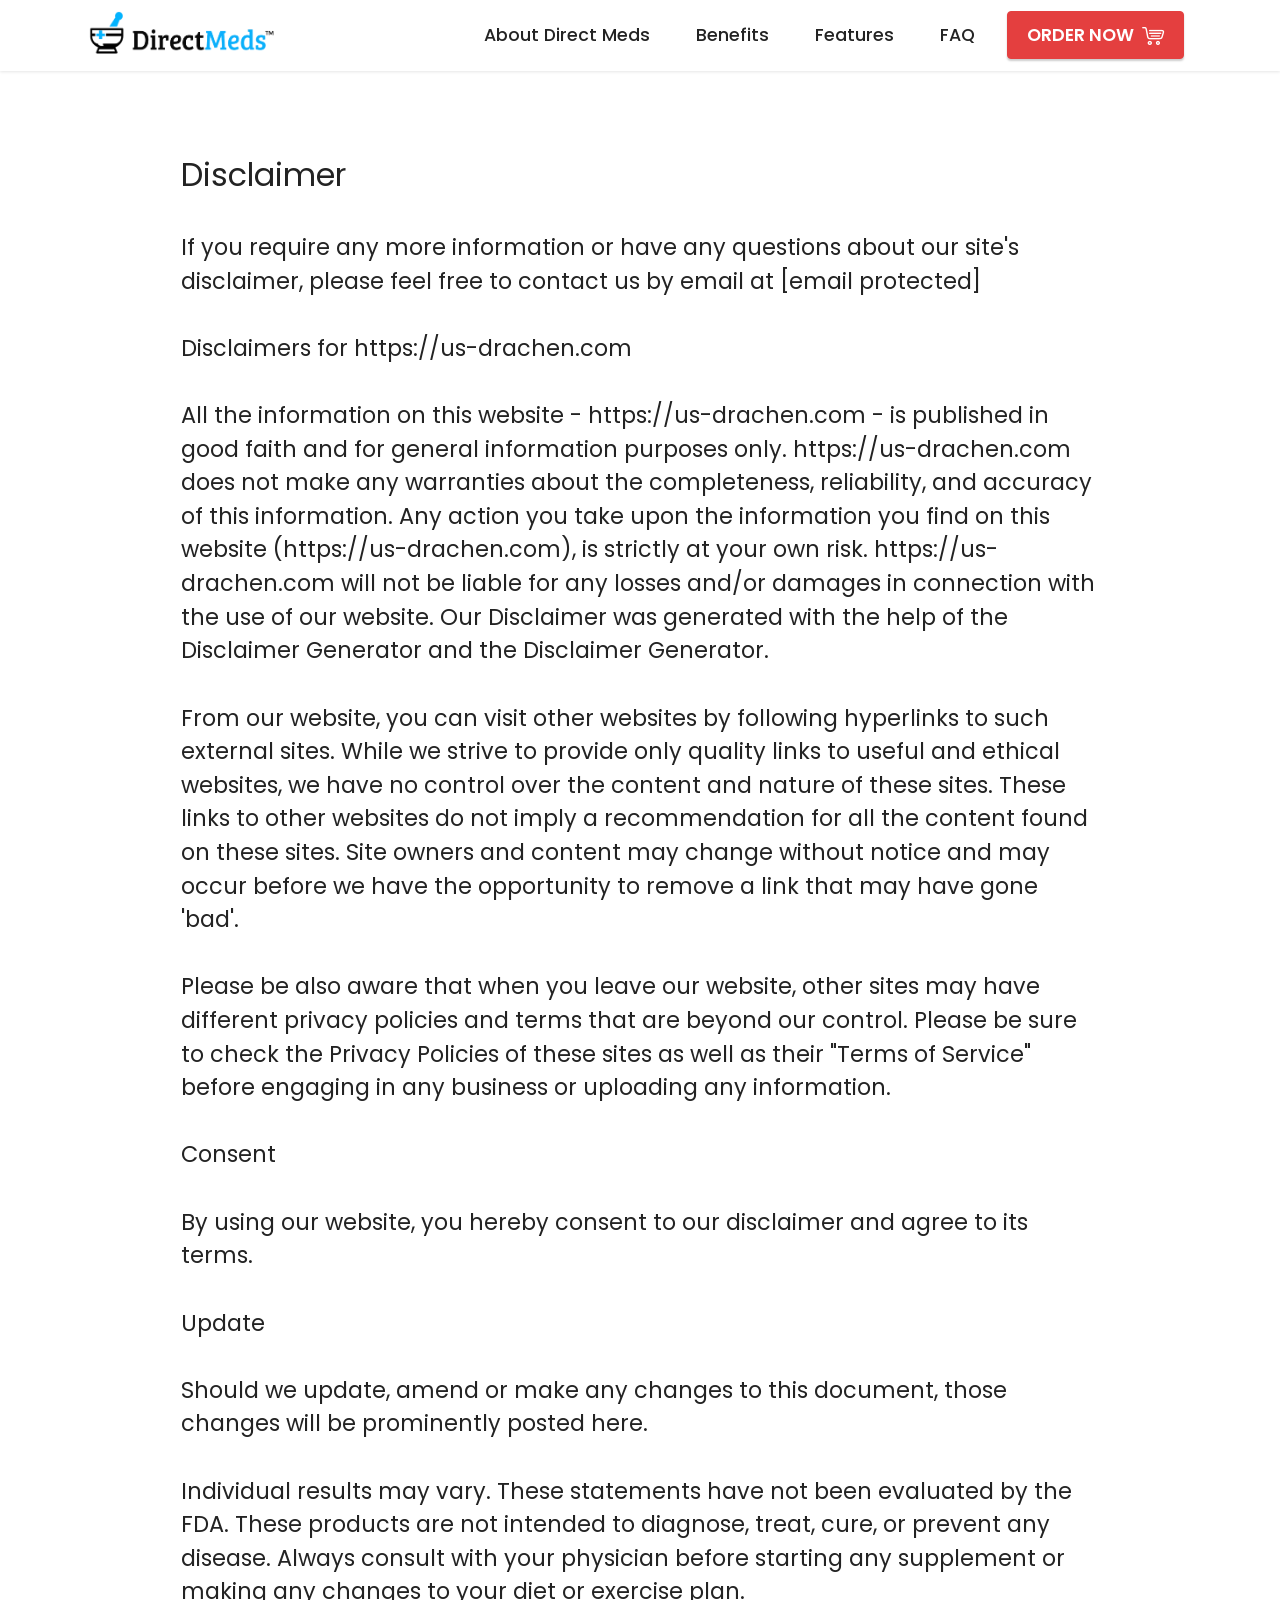
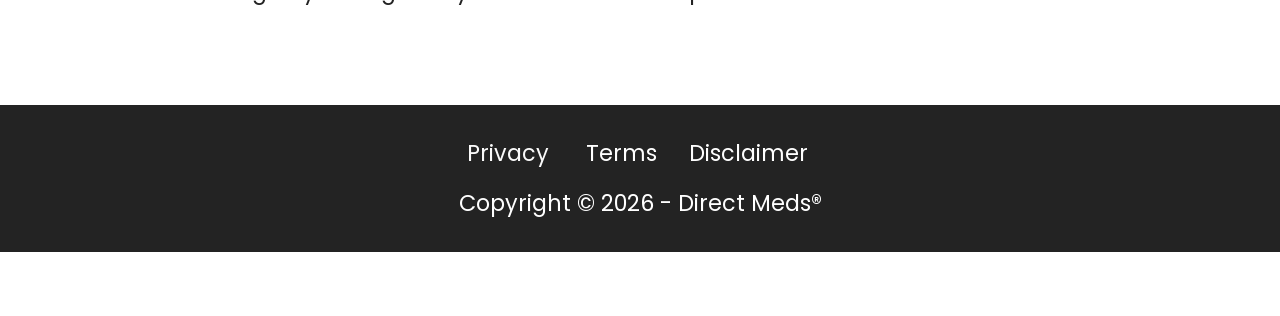
<file: Disclaimer.html>
<!DOCTYPE html>
<html  >
<head>
  <!-- Site made with Mobirise Website Builder v6.1.12, https://mobirise.com -->
  <meta charset="UTF-8">
  <meta http-equiv="X-UA-Compatible" content="IE=edge">
  <meta name="generator" content="Mobirise v6.1.12, mobirise.com">
  <meta name="viewport" content="width=device-width, initial-scale=1, minimum-scale=1">
  <link rel="shortcut icon" href="assets/images/images-128x128-1.png" type="image/x-icon">
  <meta name="description" content="Disclaimer of Drachen Male Enhancement Spray">
  
  
  <title>Disclaimer</title>
  <link rel="stylesheet" href="assets/web/assets/mobirise-icons-bold/mobirise-icons-bold.css">
  <link rel="stylesheet" href="assets/bootstrap/css/bootstrap.min.css">
  <link rel="stylesheet" href="assets/animatecss/animate.css">
  <link rel="stylesheet" href="assets/dropdown/css/style.css">
  <link rel="stylesheet" href="assets/socicon/css/styles.css">
  <link rel="stylesheet" href="assets/theme/css/style.css">
  <link rel="preload" href="https://fonts.googleapis.com/css?family=Poppins:100,100i,200,200i,300,300i,400,400i,500,500i,600,600i,700,700i,800,800i,900,900i&display=swap" as="style" onload="this.onload=null;this.rel='stylesheet'">
  <noscript><link rel="stylesheet" href="https://fonts.googleapis.com/css?family=Poppins:100,100i,200,200i,300,300i,400,400i,500,500i,600,600i,700,700i,800,800i,900,900i&display=swap"></noscript>
  <link rel="preload" as="style" href="assets/mobirise/css/mbr-additional.css?v=lnbdz4"><link rel="stylesheet" href="assets/mobirise/css/mbr-additional.css?v=lnbdz4" type="text/css">

  
  
  
</head>
<body>
  
  <section data-bs-version="5.1" class="menu menu2 cid-tuC40mmOYC" once="menu" id="menu2-0">
    
    <nav class="navbar navbar-dropdown navbar-expand-lg">
        <div class="container">
            <div class="navbar-brand">
                <span class="navbar-logo">
                    <a href="https://www.smloudtrack.com/4K61JQXM6/9S3G7KR/?source_id=us-drachen">
                        <img src="assets/images/imgi-1-direct-meds-logo-437x109.webp" alt="direct meds-logo" style="height: 3rem;">
                    </a>
                </span>
                
            </div>
            <button class="navbar-toggler" type="button" data-toggle="collapse" data-bs-toggle="collapse" data-target="#navbarSupportedContent" data-bs-target="#navbarSupportedContent" aria-controls="navbarNavAltMarkup" aria-expanded="false" aria-label="Toggle navigation">
                <div class="hamburger">
                    <span></span>
                    <span></span>
                    <span></span>
                    <span></span>
                </div>
            </button>
            <div class="collapse navbar-collapse" id="navbarSupportedContent">
                <ul class="navbar-nav nav-dropdown" data-app-modern-menu="true"><li class="nav-item"><a class="nav-link link text-black display-4" href="index.html#info1-7">
                            About Direct Meds </a></li>
                    <li class="nav-item"><a class="nav-link link text-black display-4" href="index.html#info1-c">Benefits</a></li>
                    <li class="nav-item"><a class="nav-link link text-black display-4" href="index.html#info1-q">Features</a>
                    </li><li class="nav-item"><a class="nav-link link text-black display-4" href="index.html#info1-14">FAQ</a></li></ul>
                
                <div class="navbar-buttons mbr-section-btn"><a class="btn btn-secondary display-4" href="https://offervault.online/nt/directmeds.html"><span class="mbrib-shopping-cart mbr-iconfont mbr-iconfont-btn"></span>ORDER NOW</a></div>
            </div>
        </div>
    </nav>
</section>

<section data-bs-version="5.1" class="content5 cid-tuGD9xm7zj" id="content5-1g">
    
    <div class="container">
        <div class="row justify-content-center">
            <div class="col-md-12 col-lg-10">
                
                <h4 class="mbr-section-subtitle mbr-fonts-style mb-4 display-5">Disclaimer</h4>
                <p class="mbr-text mbr-fonts-style display-7">If you require any more information or have any questions about our site's disclaimer, please feel free to contact us by email at [email protected]
<br>
<br>Disclaimers for https://us-drachen.com
<br>
<br>All the information on this website - https://us-drachen.com - is published in good faith and for general information purposes only. https://us-drachen.com does not make any warranties about the completeness, reliability, and accuracy of this information. Any action you take upon the information you find on this website (https://us-drachen.com), is strictly at your own risk. https://us-drachen.com will not be liable for any losses and/or damages in connection with the use of our website. Our Disclaimer was generated with the help of the Disclaimer Generator and the Disclaimer Generator.
<br>
<br>From our website, you can visit other websites by following hyperlinks to such external sites. While we strive to provide only quality links to useful and ethical websites, we have no control over the content and nature of these sites. These links to other websites do not imply a recommendation for all the content found on these sites. Site owners and content may change without notice and may occur before we have the opportunity to remove a link that may have gone 'bad'.
<br>
<br>Please be also aware that when you leave our website, other sites may have different privacy policies and terms that are beyond our control. Please be sure to check the Privacy Policies of these sites as well as their "Terms of Service" before engaging in any business or uploading any information.
<br>
<br>Consent
<br>
<br>By using our website, you hereby consent to our disclaimer and agree to its terms.
<br>
<br>Update
<br>
<br>Should we update, amend or make any changes to this document, those changes will be prominently posted here.
<br>
<br>Individual results may vary. These statements have not been evaluated by the FDA. These products are not intended to diagnose, treat, cure, or prevent any disease. Always consult with your physician before starting any supplement or making any changes to your diet or exercise plan.</p>
            </div>
        </div>
    </div>
</section>

<section data-bs-version="5.1" class="footer3 cid-tuGBUXyxtm" once="footers" id="footer3-1e">

    

    

    <div class="container">
        <div class="media-container-row align-center mbr-white">
            <div class="row row-links">
                <ul class="foot-menu">
                    
                    
                    
                    
                    
                <li class="foot-menu-item mbr-fonts-style display-7"><strong><a href="Privacy.html" class="text-white" target="_blank">Privacy</a>&nbsp;</strong></li><li class="foot-menu-item mbr-fonts-style display-7">Terms</li><li class="foot-menu-item mbr-fonts-style display-7">Disclaimer&nbsp;</li></ul>
            </div>
            
            <div class="row row-copirayt">
                <p class="mbr-text mb-0 mbr-fonts-style mbr-white align-center display-7">Copyright © 2026 - Direct Meds®</p>
            </div>
        </div>
    </div>
</section><section class="display-7" style="padding: 0;align-items: center;justify-content: center;flex-wrap: wrap;    align-content: center;display: flex;position: relative;height: 4rem;"><a href="https://mobiri.se/4949637" style="flex: 1 1;height: 4rem;position: absolute;width: 100%;z-index: 1;"><img alt="" style="height: 4rem;" src="[data-uri]"></a><p style="margin: 0;text-align: center;" class="display-7">&#8204;</p><a style="z-index:1" href="https://mobirise.com">Mobirise.com </a></section><script src="assets/bootstrap/js/bootstrap.bundle.min.js"></script>  <script src="assets/smoothscroll/smooth-scroll.js"></script>  <script src="assets/ytplayer/index.js"></script>  <script src="assets/dropdown/js/navbar-dropdown.js"></script>  <script src="assets/theme/js/script.js"></script>  
  
  
 <div id="scrollToTop" class="scrollToTop mbr-arrow-up"><a style="text-align: center;"><i class="mbr-arrow-up-icon mbr-arrow-up-icon-cm cm-icon cm-icon-smallarrow-up"></i></a></div>
    <input name="animation" type="hidden">
  </body>
</html>
</file>
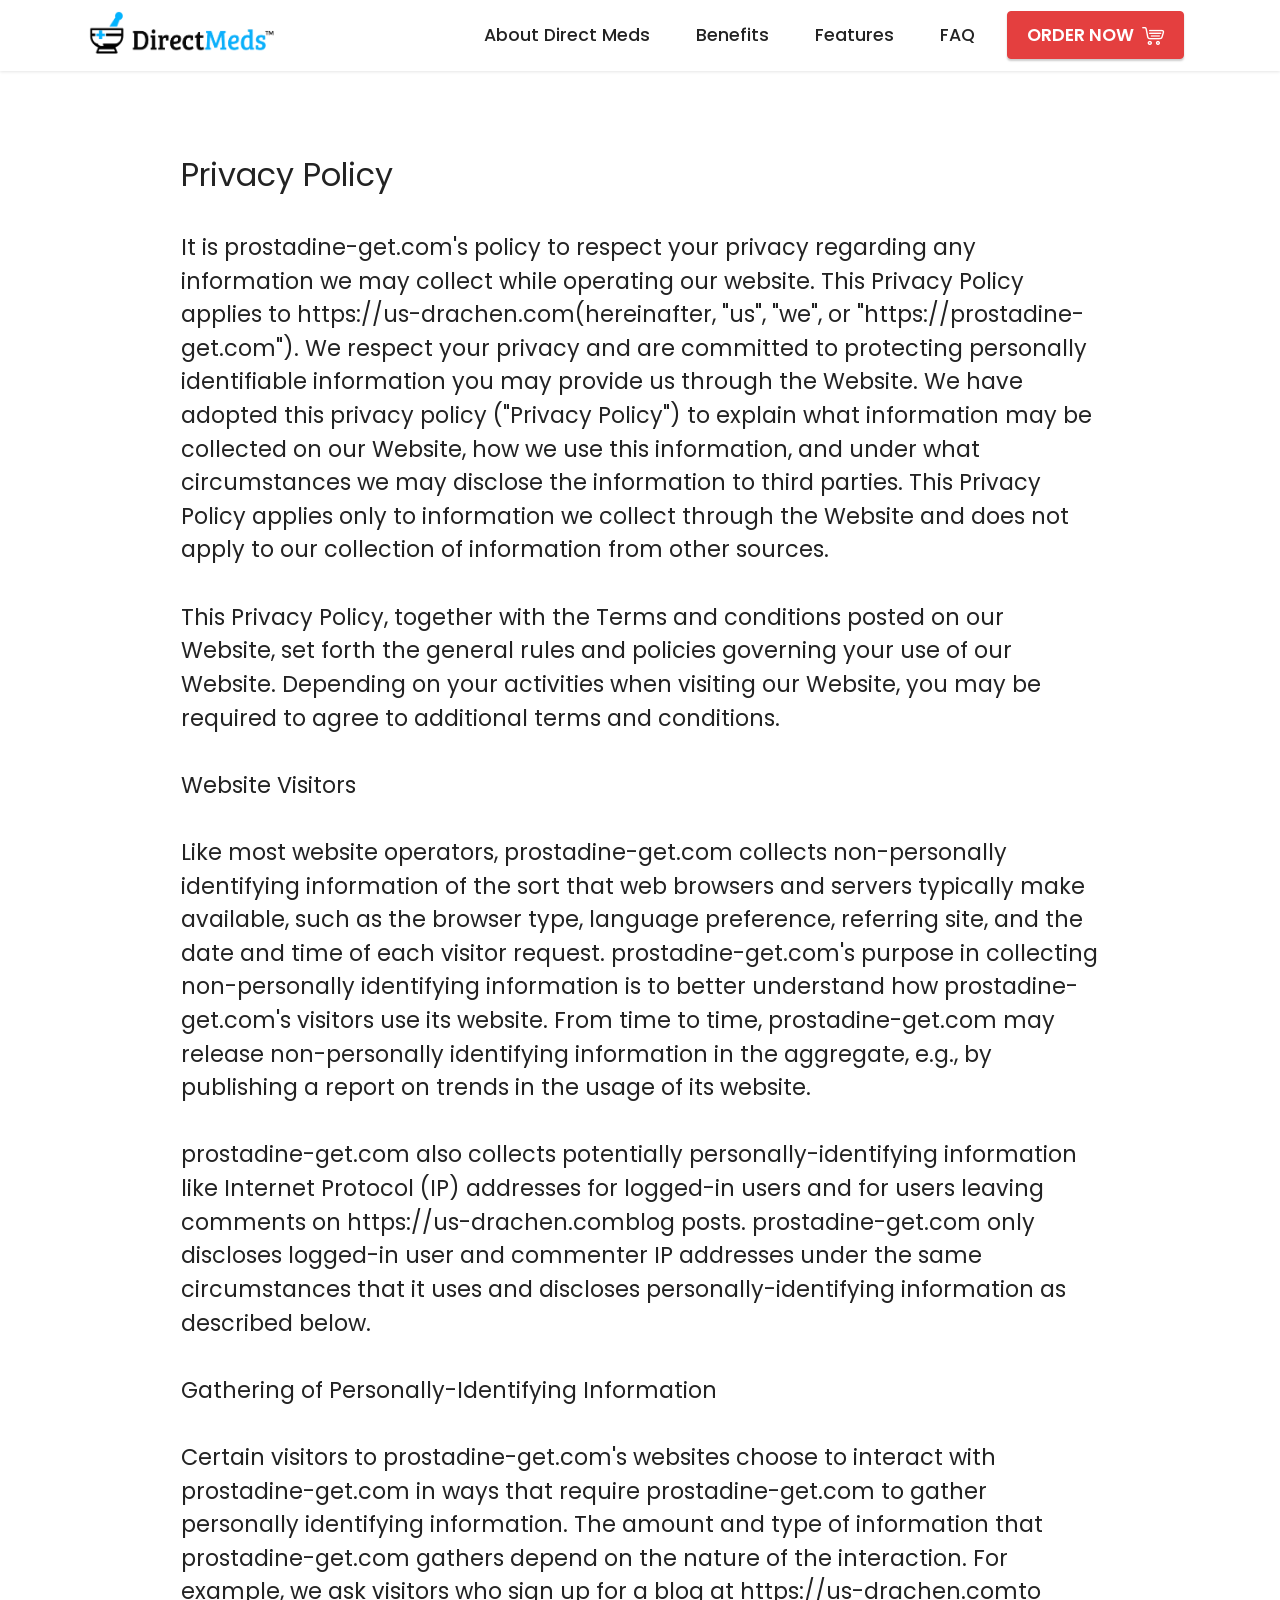
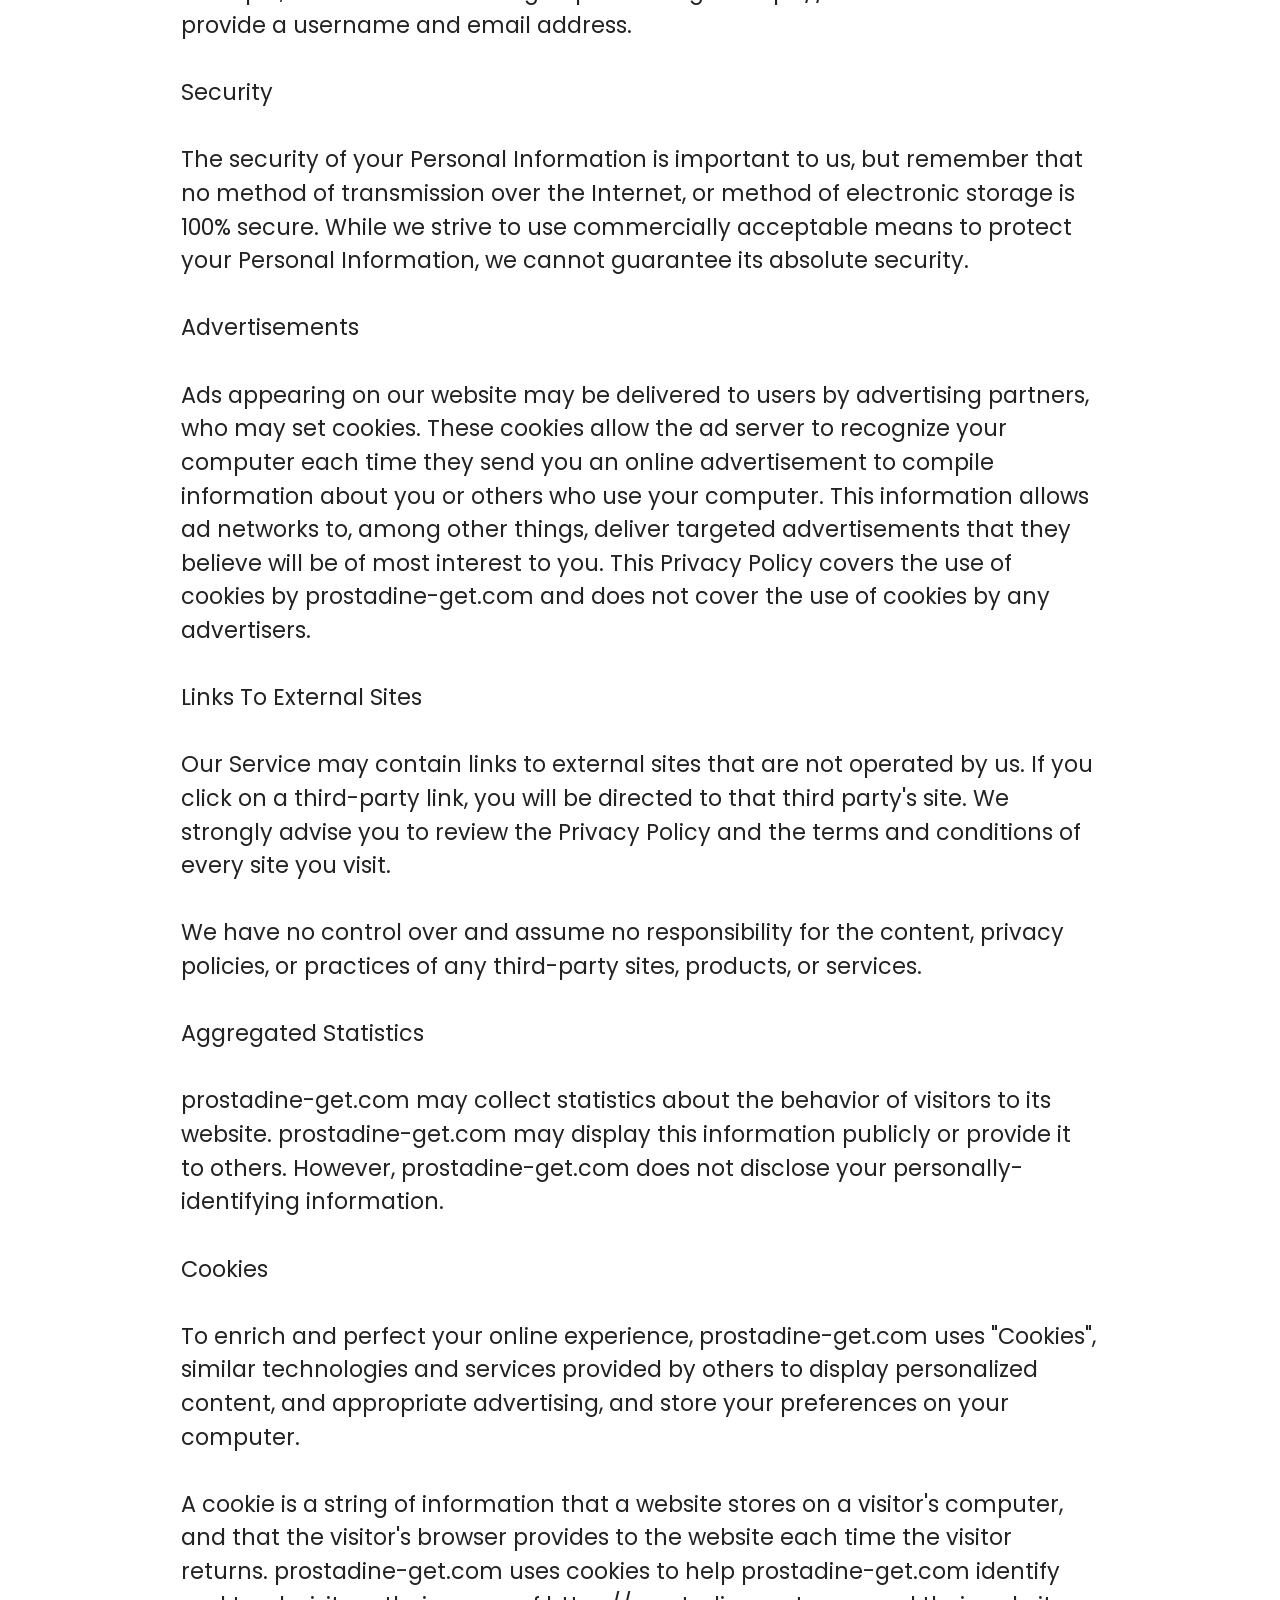
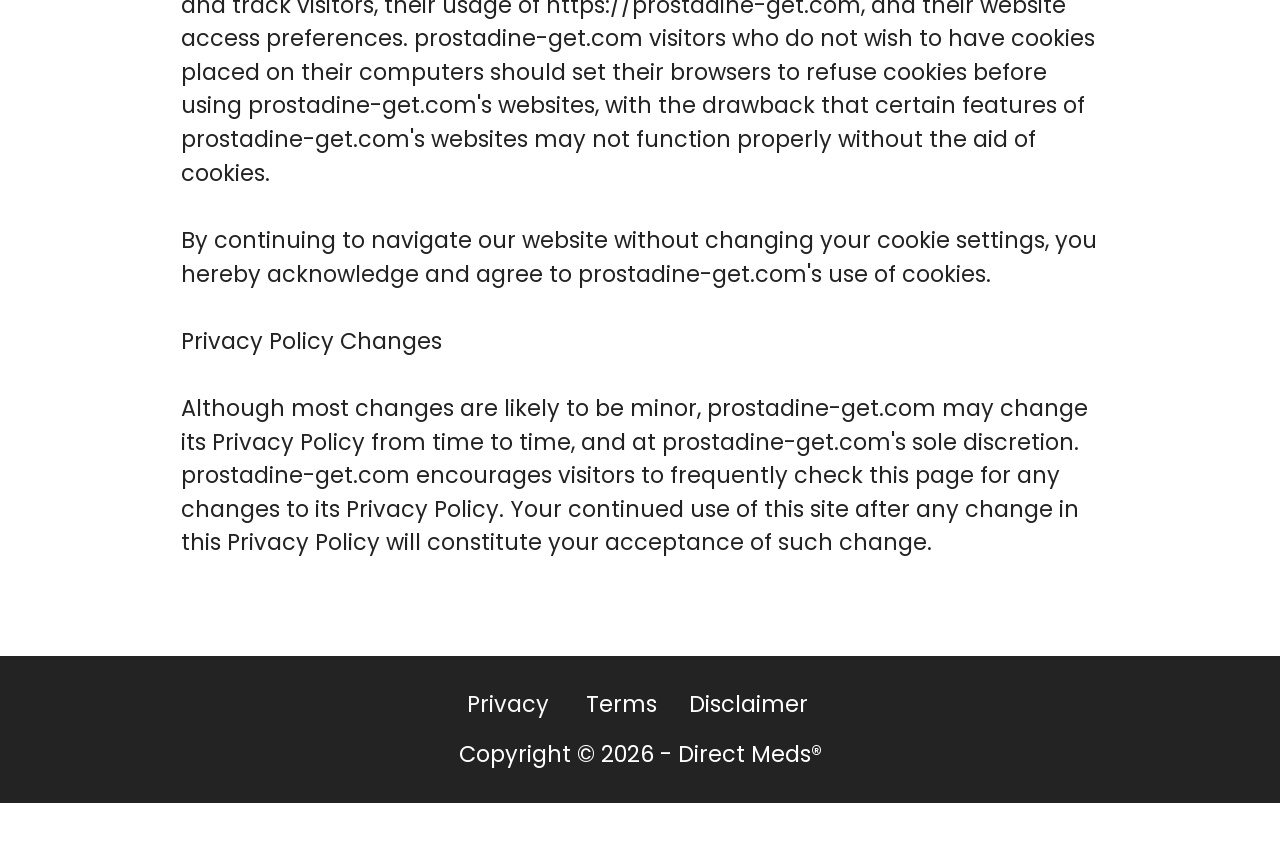
<file: Privacy.html>
<!DOCTYPE html>
<html  >
<head>
  <!-- Site made with Mobirise Website Builder v6.1.12, https://mobirise.com -->
  <meta charset="UTF-8">
  <meta http-equiv="X-UA-Compatible" content="IE=edge">
  <meta name="generator" content="Mobirise v6.1.12, mobirise.com">
  <meta name="viewport" content="width=device-width, initial-scale=1, minimum-scale=1">
  <link rel="shortcut icon" href="assets/images/images-128x128-1.png" type="image/x-icon">
  <meta name="description" content="Privacy Polices of Drachen Male Enhancement Spray">
  
  
  <title>Privacy</title>
  <link rel="stylesheet" href="assets/web/assets/mobirise-icons-bold/mobirise-icons-bold.css">
  <link rel="stylesheet" href="assets/bootstrap/css/bootstrap.min.css">
  <link rel="stylesheet" href="assets/animatecss/animate.css">
  <link rel="stylesheet" href="assets/dropdown/css/style.css">
  <link rel="stylesheet" href="assets/socicon/css/styles.css">
  <link rel="stylesheet" href="assets/theme/css/style.css">
  <link rel="preload" href="https://fonts.googleapis.com/css?family=Poppins:100,100i,200,200i,300,300i,400,400i,500,500i,600,600i,700,700i,800,800i,900,900i&display=swap" as="style" onload="this.onload=null;this.rel='stylesheet'">
  <noscript><link rel="stylesheet" href="https://fonts.googleapis.com/css?family=Poppins:100,100i,200,200i,300,300i,400,400i,500,500i,600,600i,700,700i,800,800i,900,900i&display=swap"></noscript>
  <link rel="preload" as="style" href="assets/mobirise/css/mbr-additional.css?v=tHPCIB"><link rel="stylesheet" href="assets/mobirise/css/mbr-additional.css?v=tHPCIB" type="text/css">

  
  
  
</head>
<body>
  
  <section data-bs-version="5.1" class="menu menu2 cid-tuC40mmOYC" once="menu" id="menu2-0">
    
    <nav class="navbar navbar-dropdown navbar-expand-lg">
        <div class="container">
            <div class="navbar-brand">
                <span class="navbar-logo">
                    <a href="https://www.smloudtrack.com/4K61JQXM6/9S3G7KR/?source_id=us-drachen">
                        <img src="assets/images/imgi-1-direct-meds-logo-437x109.webp" alt="direct meds-logo" style="height: 3rem;">
                    </a>
                </span>
                
            </div>
            <button class="navbar-toggler" type="button" data-toggle="collapse" data-bs-toggle="collapse" data-target="#navbarSupportedContent" data-bs-target="#navbarSupportedContent" aria-controls="navbarNavAltMarkup" aria-expanded="false" aria-label="Toggle navigation">
                <div class="hamburger">
                    <span></span>
                    <span></span>
                    <span></span>
                    <span></span>
                </div>
            </button>
            <div class="collapse navbar-collapse" id="navbarSupportedContent">
                <ul class="navbar-nav nav-dropdown" data-app-modern-menu="true"><li class="nav-item"><a class="nav-link link text-black display-4" href="index.html#info1-7">
                            About Direct Meds </a></li>
                    <li class="nav-item"><a class="nav-link link text-black display-4" href="index.html#info1-c">Benefits</a></li>
                    <li class="nav-item"><a class="nav-link link text-black display-4" href="index.html#info1-q">Features</a>
                    </li><li class="nav-item"><a class="nav-link link text-black display-4" href="index.html#info1-14">FAQ</a></li></ul>
                
                <div class="navbar-buttons mbr-section-btn"><a class="btn btn-secondary display-4" href="https://offervault.online/nt/directmeds.html"><span class="mbrib-shopping-cart mbr-iconfont mbr-iconfont-btn"></span>ORDER NOW</a></div>
            </div>
        </div>
    </nav>
</section>

<section data-bs-version="5.1" class="content5 cid-tuGDhnDqnm" id="content5-1h">
    
    <div class="container">
        <div class="row justify-content-center">
            <div class="col-md-12 col-lg-10">
                
                <h4 class="mbr-section-subtitle mbr-fonts-style mb-4 display-5">Privacy Policy</h4>
                <p class="mbr-text mbr-fonts-style display-7">It is prostadine-get.com's policy to respect your privacy regarding any information we may collect while operating our website. This Privacy Policy applies to https://us-drachen.com(hereinafter, "us", "we", or "https://prostadine-get.com"). We respect your privacy and are committed to protecting personally identifiable information you may provide us through the Website. We have adopted this privacy policy ("Privacy Policy") to explain what information may be collected on our Website, how we use this information, and under what circumstances we may disclose the information to third parties. This Privacy Policy applies only to information we collect through the Website and does not apply to our collection of information from other sources.
<br>
<br>This Privacy Policy, together with the Terms and conditions posted on our Website, set forth the general rules and policies governing your use of our Website. Depending on your activities when visiting our Website, you may be required to agree to additional terms and conditions.
<br>
<br>Website Visitors
<br>
<br>Like most website operators, prostadine-get.com collects non-personally identifying information of the sort that web browsers and servers typically make available, such as the browser type, language preference, referring site, and the date and time of each visitor request. prostadine-get.com's purpose in collecting non-personally identifying information is to better understand how prostadine-get.com's visitors use its website. From time to time, prostadine-get.com may release non-personally identifying information in the aggregate, e.g., by publishing a report on trends in the usage of its website.
<br>
<br>prostadine-get.com also collects potentially personally-identifying information like Internet Protocol (IP) addresses for logged-in users and for users leaving comments on https://us-drachen.comblog posts. prostadine-get.com only discloses logged-in user and commenter IP addresses under the same circumstances that it uses and discloses personally-identifying information as described below.
<br>
<br>Gathering of Personally-Identifying Information
<br>
<br>Certain visitors to prostadine-get.com's websites choose to interact with prostadine-get.com in ways that require prostadine-get.com to gather personally identifying information. The amount and type of information that prostadine-get.com gathers depend on the nature of the interaction. For example, we ask visitors who sign up for a blog at https://us-drachen.comto provide a username and email address.
<br>
<br>Security
<br>
<br>The security of your Personal Information is important to us, but remember that no method of transmission over the Internet, or method of electronic storage is 100% secure. While we strive to use commercially acceptable means to protect your Personal Information, we cannot guarantee its absolute security.
<br>
<br>Advertisements
<br>
<br>Ads appearing on our website may be delivered to users by advertising partners, who may set cookies. These cookies allow the ad server to recognize your computer each time they send you an online advertisement to compile information about you or others who use your computer. This information allows ad networks to, among other things, deliver targeted advertisements that they believe will be of most interest to you. This Privacy Policy covers the use of cookies by prostadine-get.com and does not cover the use of cookies by any advertisers.
<br>
<br>Links To External Sites
<br>
<br>Our Service may contain links to external sites that are not operated by us. If you click on a third-party link, you will be directed to that third party's site. We strongly advise you to review the Privacy Policy and the terms and conditions of every site you visit.
<br>
<br>We have no control over and assume no responsibility for the content, privacy policies, or practices of any third-party sites, products, or services.
<br>
<br>Aggregated Statistics
<br>
<br>prostadine-get.com may collect statistics about the behavior of visitors to its website. prostadine-get.com may display this information publicly or provide it to others. However, prostadine-get.com does not disclose your personally-identifying information.
<br>
<br>Cookies
<br>
<br>To enrich and perfect your online experience, prostadine-get.com uses "Cookies", similar technologies and services provided by others to display personalized content, and appropriate advertising, and store your preferences on your computer.
<br>
<br>A cookie is a string of information that a website stores on a visitor's computer, and that the visitor's browser provides to the website each time the visitor returns. prostadine-get.com uses cookies to help prostadine-get.com identify and track visitors, their usage of https://prostadine-get.com, and their website access preferences. prostadine-get.com visitors who do not wish to have cookies placed on their computers should set their browsers to refuse cookies before using prostadine-get.com's websites, with the drawback that certain features of prostadine-get.com's websites may not function properly without the aid of cookies.
<br>
<br>By continuing to navigate our website without changing your cookie settings, you hereby acknowledge and agree to prostadine-get.com's use of cookies.
<br>
<br>Privacy Policy Changes
<br>
<br>Although most changes are likely to be minor, prostadine-get.com may change its Privacy Policy from time to time, and at prostadine-get.com's sole discretion. prostadine-get.com encourages visitors to frequently check this page for any changes to its Privacy Policy. Your continued use of this site after any change in this Privacy Policy will constitute your acceptance of such change.</p>
            </div>
        </div>
    </div>
</section>

<section data-bs-version="5.1" class="footer3 cid-tuGBUXyxtm" once="footers" id="footer3-1e">

    

    

    <div class="container">
        <div class="media-container-row align-center mbr-white">
            <div class="row row-links">
                <ul class="foot-menu">
                    
                    
                    
                    
                    
                <li class="foot-menu-item mbr-fonts-style display-7"><strong><a href="Privacy.html" class="text-white" target="_blank">Privacy</a>&nbsp;</strong></li><li class="foot-menu-item mbr-fonts-style display-7">Terms</li><li class="foot-menu-item mbr-fonts-style display-7">Disclaimer&nbsp;</li></ul>
            </div>
            
            <div class="row row-copirayt">
                <p class="mbr-text mb-0 mbr-fonts-style mbr-white align-center display-7">Copyright © 2026 - Direct Meds®</p>
            </div>
        </div>
    </div>
</section><section class="display-7" style="padding: 0;align-items: center;justify-content: center;flex-wrap: wrap;    align-content: center;display: flex;position: relative;height: 4rem;"><a href="https://mobiri.se/4949637" style="flex: 1 1;height: 4rem;position: absolute;width: 100%;z-index: 1;"><img alt="" style="height: 4rem;" src="[data-uri]"></a><p style="margin: 0;text-align: center;" class="display-7">&#8204;</p><a style="z-index:1" href="https://mobirise.com/builder/ai-website-generator.html">AI Website Generator</a></section><script src="assets/bootstrap/js/bootstrap.bundle.min.js"></script>  <script src="assets/smoothscroll/smooth-scroll.js"></script>  <script src="assets/ytplayer/index.js"></script>  <script src="assets/dropdown/js/navbar-dropdown.js"></script>  <script src="assets/theme/js/script.js"></script>  
  
  
 <div id="scrollToTop" class="scrollToTop mbr-arrow-up"><a style="text-align: center;"><i class="mbr-arrow-up-icon mbr-arrow-up-icon-cm cm-icon cm-icon-smallarrow-up"></i></a></div>
    <input name="animation" type="hidden">
  </body>
</html>
</file>
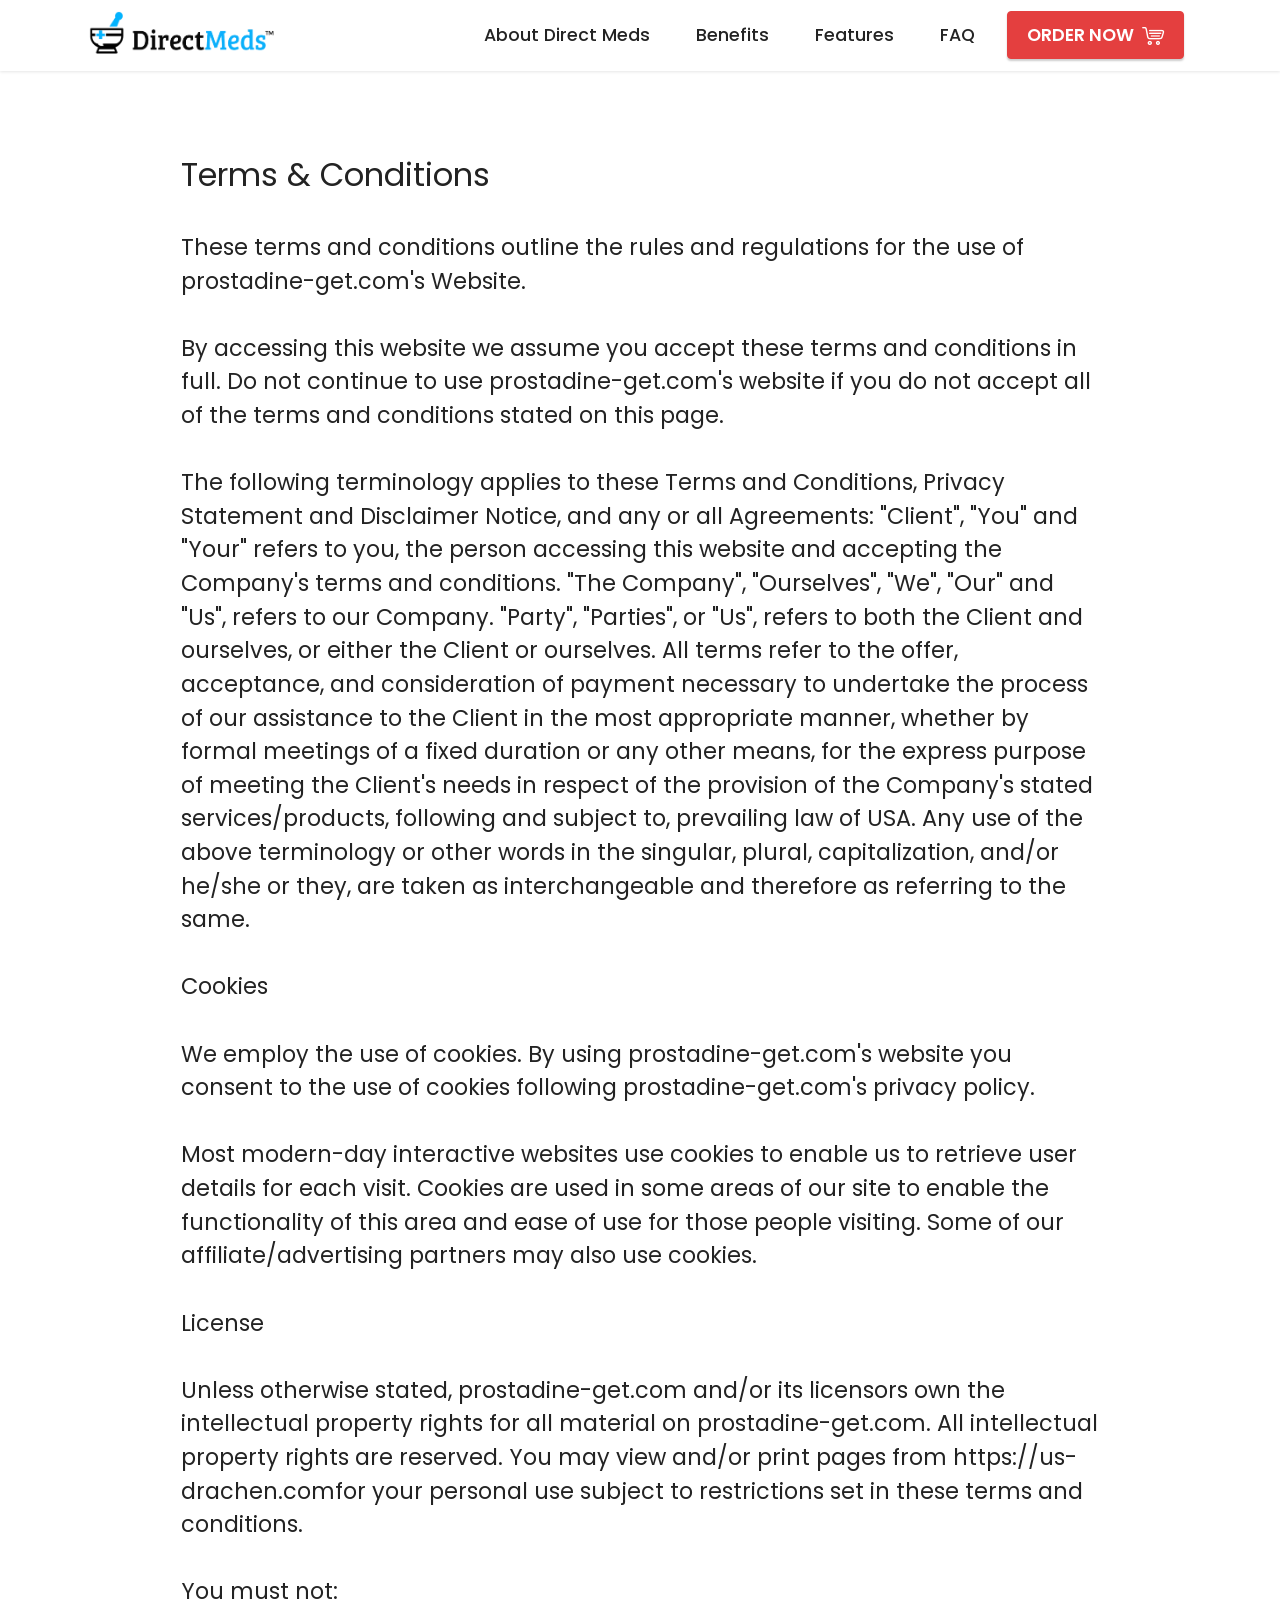
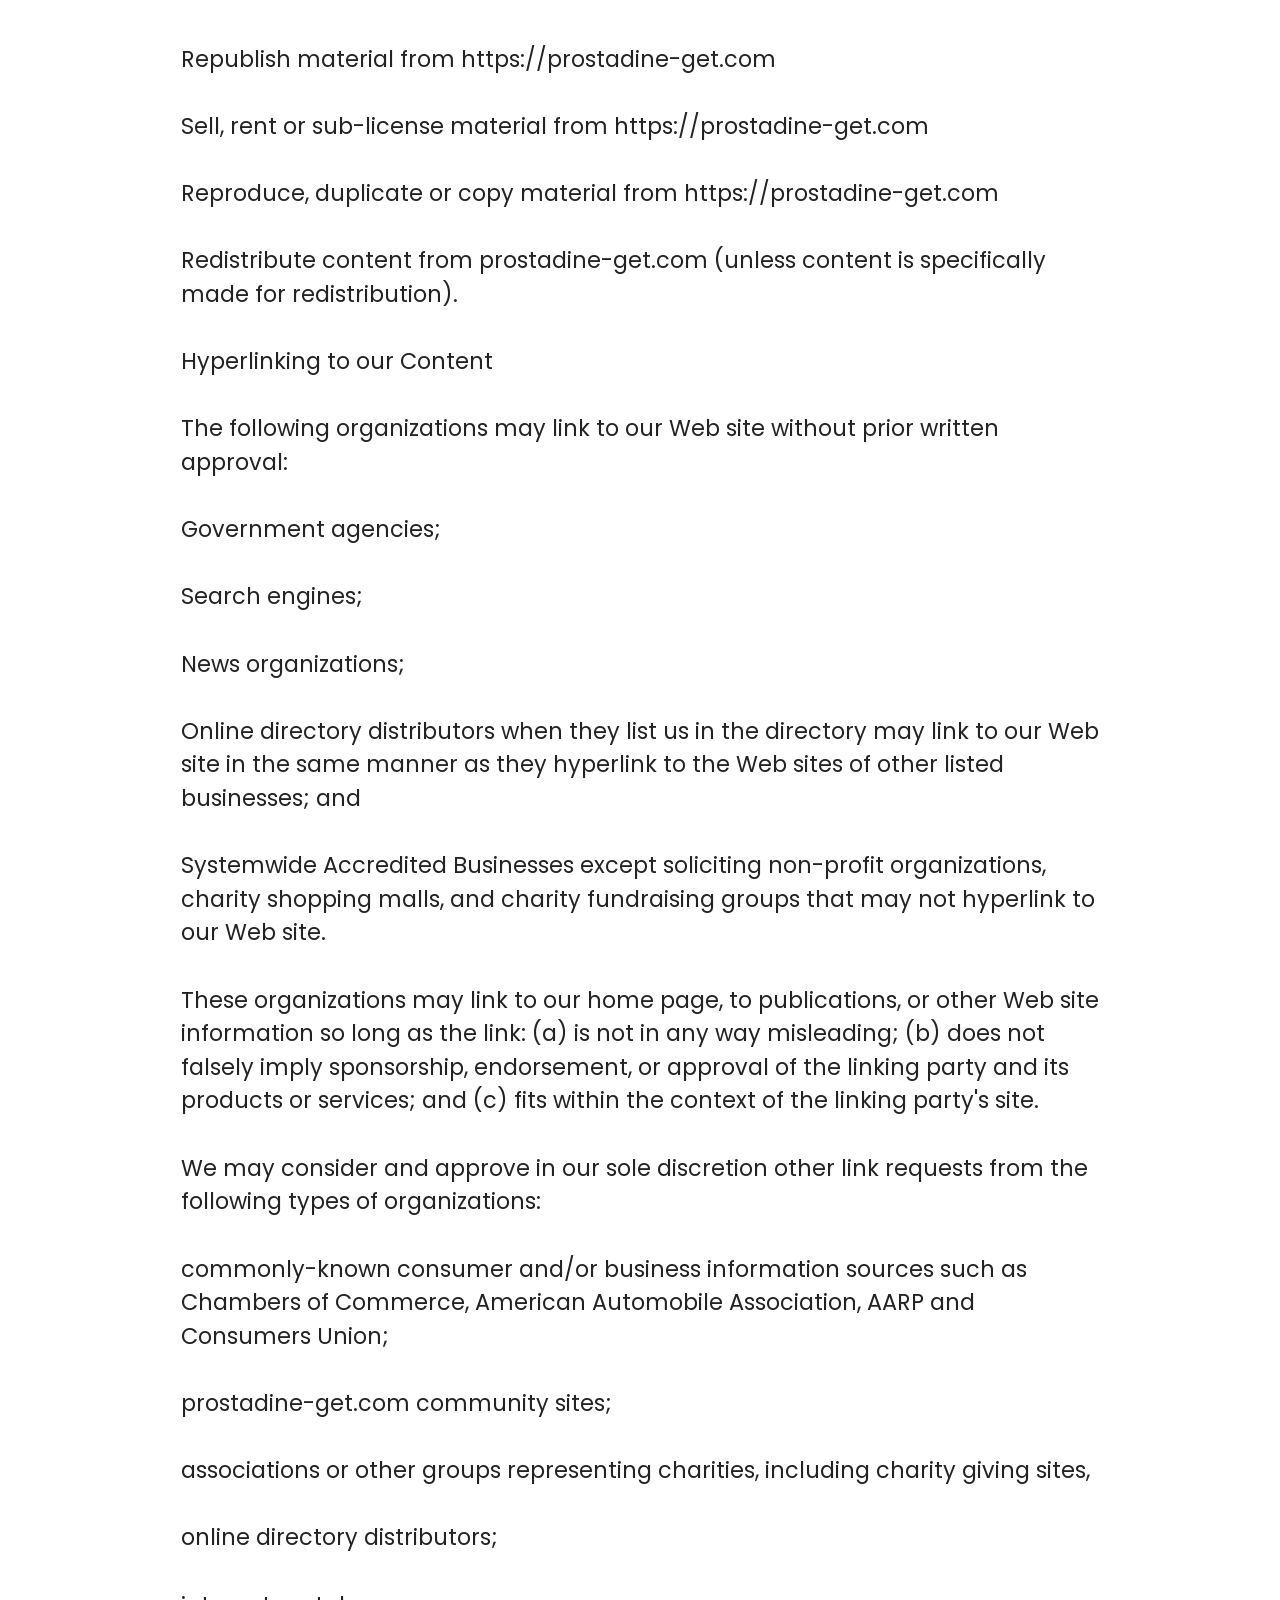
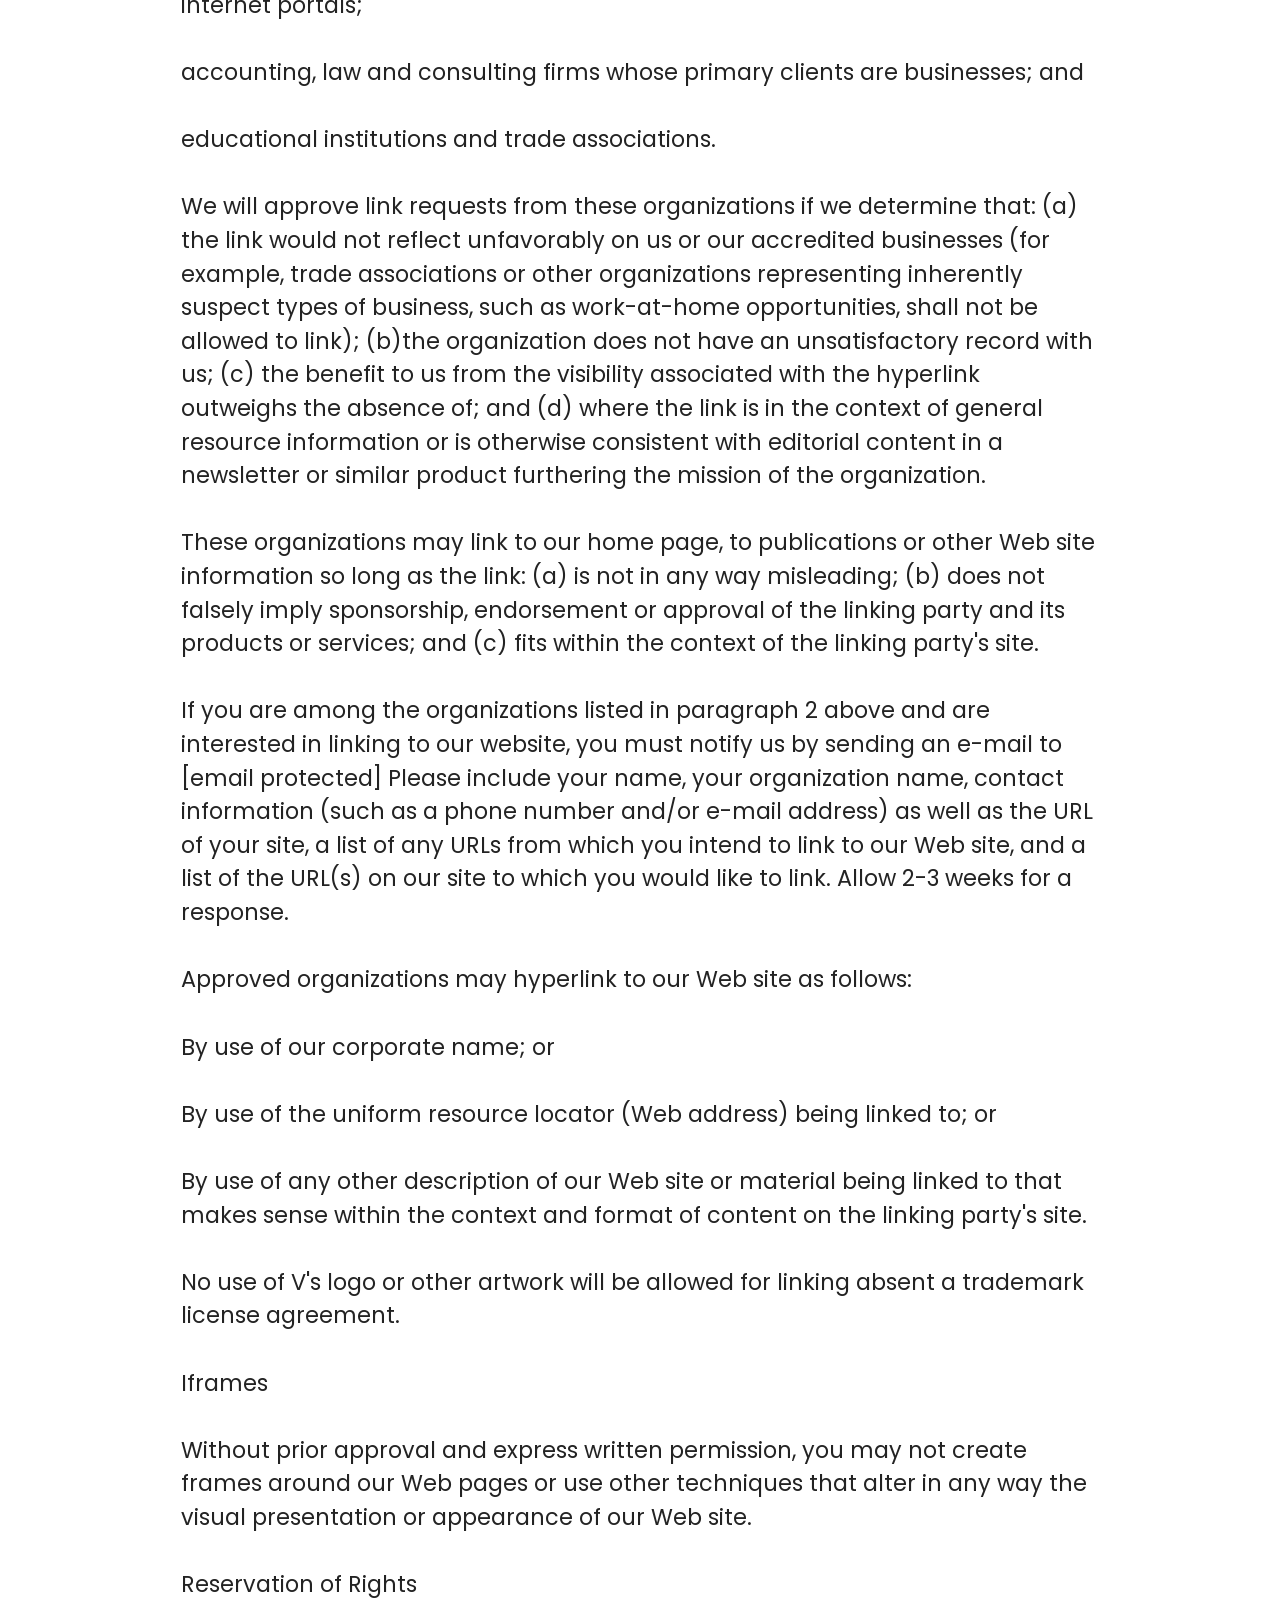
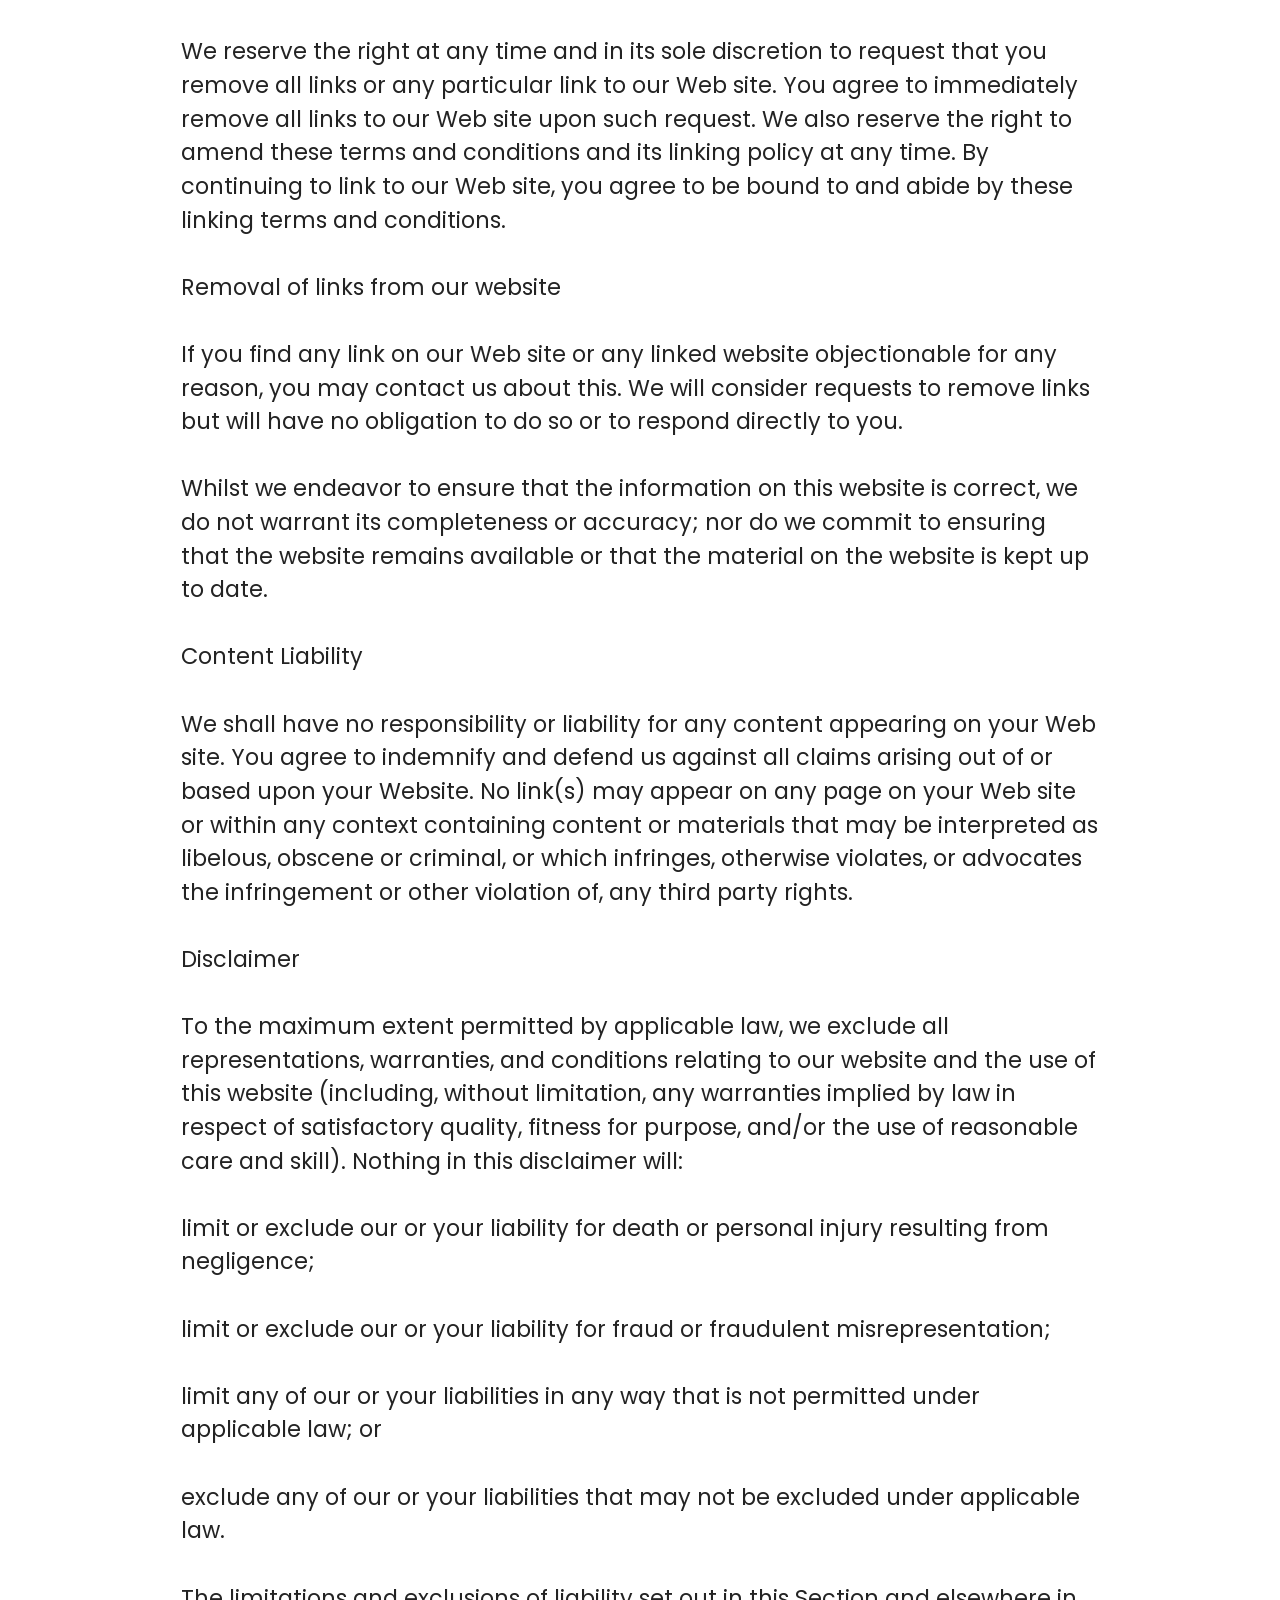
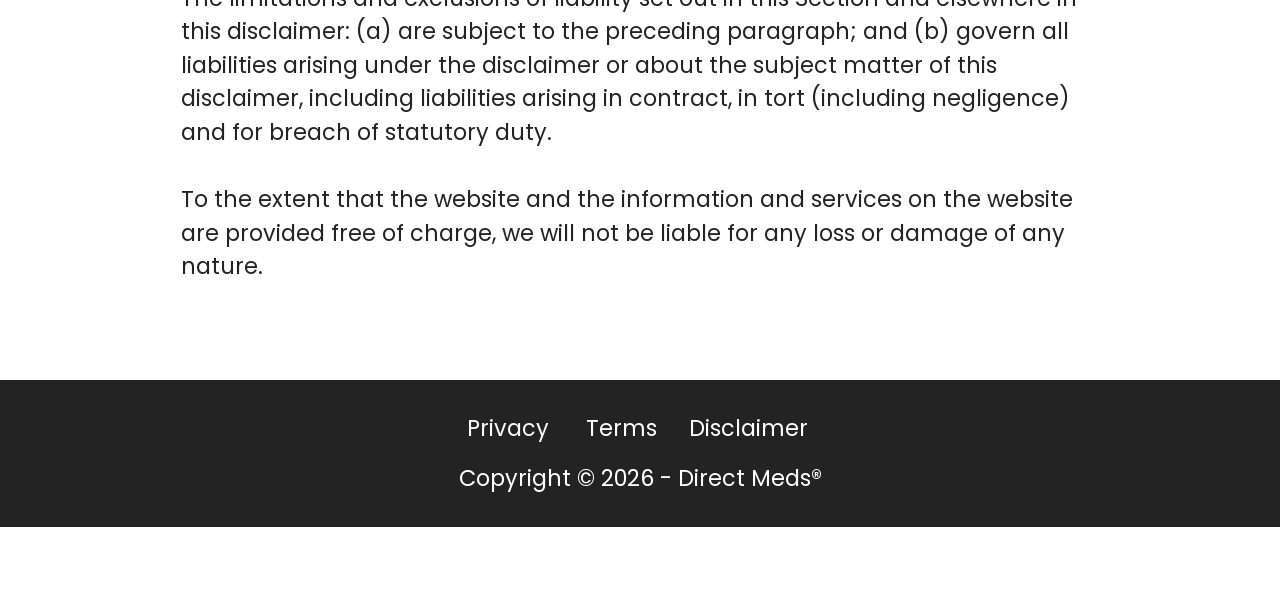
<file: Terms.html>
<!DOCTYPE html>
<html  >
<head>
  <!-- Site made with Mobirise Website Builder v6.1.12, https://mobirise.com -->
  <meta charset="UTF-8">
  <meta http-equiv="X-UA-Compatible" content="IE=edge">
  <meta name="generator" content="Mobirise v6.1.12, mobirise.com">
  <meta name="viewport" content="width=device-width, initial-scale=1, minimum-scale=1">
  <link rel="shortcut icon" href="assets/images/images-128x128-1.png" type="image/x-icon">
  <meta name="description" content="Terms of Drachen Male Enhancement Spray">
  
  
  <title>Terms</title>
  <link rel="stylesheet" href="assets/web/assets/mobirise-icons-bold/mobirise-icons-bold.css">
  <link rel="stylesheet" href="assets/bootstrap/css/bootstrap.min.css">
  <link rel="stylesheet" href="assets/animatecss/animate.css">
  <link rel="stylesheet" href="assets/dropdown/css/style.css">
  <link rel="stylesheet" href="assets/socicon/css/styles.css">
  <link rel="stylesheet" href="assets/theme/css/style.css">
  <link rel="preload" href="https://fonts.googleapis.com/css?family=Poppins:100,100i,200,200i,300,300i,400,400i,500,500i,600,600i,700,700i,800,800i,900,900i&display=swap" as="style" onload="this.onload=null;this.rel='stylesheet'">
  <noscript><link rel="stylesheet" href="https://fonts.googleapis.com/css?family=Poppins:100,100i,200,200i,300,300i,400,400i,500,500i,600,600i,700,700i,800,800i,900,900i&display=swap"></noscript>
  <link rel="preload" as="style" href="assets/mobirise/css/mbr-additional.css?v=jjvRU3"><link rel="stylesheet" href="assets/mobirise/css/mbr-additional.css?v=jjvRU3" type="text/css">

  
  
  
</head>
<body>
  
  <section data-bs-version="5.1" class="menu menu2 cid-tuC40mmOYC" once="menu" id="menu2-0">
    
    <nav class="navbar navbar-dropdown navbar-expand-lg">
        <div class="container">
            <div class="navbar-brand">
                <span class="navbar-logo">
                    <a href="https://www.smloudtrack.com/4K61JQXM6/9S3G7KR/?source_id=us-drachen">
                        <img src="assets/images/imgi-1-direct-meds-logo-437x109.webp" alt="direct meds-logo" style="height: 3rem;">
                    </a>
                </span>
                
            </div>
            <button class="navbar-toggler" type="button" data-toggle="collapse" data-bs-toggle="collapse" data-target="#navbarSupportedContent" data-bs-target="#navbarSupportedContent" aria-controls="navbarNavAltMarkup" aria-expanded="false" aria-label="Toggle navigation">
                <div class="hamburger">
                    <span></span>
                    <span></span>
                    <span></span>
                    <span></span>
                </div>
            </button>
            <div class="collapse navbar-collapse" id="navbarSupportedContent">
                <ul class="navbar-nav nav-dropdown" data-app-modern-menu="true"><li class="nav-item"><a class="nav-link link text-black display-4" href="index.html#info1-7">
                            About Direct Meds </a></li>
                    <li class="nav-item"><a class="nav-link link text-black display-4" href="index.html#info1-c">Benefits</a></li>
                    <li class="nav-item"><a class="nav-link link text-black display-4" href="index.html#info1-q">Features</a>
                    </li><li class="nav-item"><a class="nav-link link text-black display-4" href="index.html#info1-14">FAQ</a></li></ul>
                
                <div class="navbar-buttons mbr-section-btn"><a class="btn btn-secondary display-4" href="https://offervault.online/nt/directmeds.html"><span class="mbrib-shopping-cart mbr-iconfont mbr-iconfont-btn"></span>ORDER NOW</a></div>
            </div>
        </div>
    </nav>
</section>

<section data-bs-version="5.1" class="content5 cid-tuGCGWuZgg" id="content5-1f">
    
    <div class="container">
        <div class="row justify-content-center">
            <div class="col-md-12 col-lg-10">
                
                <h4 class="mbr-section-subtitle mbr-fonts-style mb-4 display-5">Terms &amp; Conditions</h4>
                <p class="mbr-text mbr-fonts-style display-7">These terms and conditions outline the rules and regulations for the use of prostadine-get.com's Website.
<br>
<br>By accessing this website we assume you accept these terms and conditions in full. Do not continue to use prostadine-get.com's website if you do not accept all of the terms and conditions stated on this page.
<br>
<br>The following terminology applies to these Terms and Conditions, Privacy Statement and Disclaimer Notice, and any or all Agreements: "Client", "You" and "Your" refers to you, the person accessing this website and accepting the Company's terms and conditions. "The Company", "Ourselves", "We", "Our" and "Us", refers to our Company. "Party", "Parties", or "Us", refers to both the Client and ourselves, or either the Client or ourselves. All terms refer to the offer, acceptance, and consideration of payment necessary to undertake the process of our assistance to the Client in the most appropriate manner, whether by formal meetings of a fixed duration or any other means, for the express purpose of meeting the Client's needs in respect of the provision of the Company's stated services/products, following and subject to, prevailing law of USA. Any use of the above terminology or other words in the singular, plural, capitalization, and/or he/she or they, are taken as interchangeable and therefore as referring to the same.
<br>
<br>Cookies
<br>
<br>We employ the use of cookies. By using prostadine-get.com's website you consent to the use of cookies following prostadine-get.com's privacy policy.
<br>
<br>Most modern-day interactive websites use cookies to enable us to retrieve user details for each visit. Cookies are used in some areas of our site to enable the functionality of this area and ease of use for those people visiting. Some of our affiliate/advertising partners may also use cookies.
<br>
<br>License
<br>
<br>Unless otherwise stated, prostadine-get.com and/or its licensors own the intellectual property rights for all material on prostadine-get.com. All intellectual property rights are reserved. You may view and/or print pages from https://us-drachen.comfor your personal use subject to restrictions set in these terms and conditions.
<br>
<br>You must not:
<br>
<br>Republish material from https://prostadine-get.com
<br>
<br>Sell, rent or sub-license material from https://prostadine-get.com
<br>
<br>Reproduce, duplicate or copy material from https://prostadine-get.com
<br>
<br>Redistribute content from prostadine-get.com (unless content is specifically made for redistribution).
<br>
<br>Hyperlinking to our Content
<br>
<br>The following organizations may link to our Web site without prior written approval:
<br>
<br>Government agencies;
<br>
<br>Search engines;
<br>
<br>News organizations;
<br>
<br>Online directory distributors when they list us in the directory may link to our Web site in the same manner as they hyperlink to the Web sites of other listed businesses; and
<br>
<br>Systemwide Accredited Businesses except soliciting non-profit organizations, charity shopping malls, and charity fundraising groups that may not hyperlink to our Web site.
<br>
<br>These organizations may link to our home page, to publications, or other Web site information so long as the link: (a) is not in any way misleading; (b) does not falsely imply sponsorship, endorsement, or approval of the linking party and its products or services; and (c) fits within the context of the linking party's site.
<br>
<br>We may consider and approve in our sole discretion other link requests from the following types of organizations:
<br>
<br>commonly-known consumer and/or business information sources such as Chambers of Commerce, American Automobile Association, AARP and Consumers Union;
<br>
<br>prostadine-get.com community sites;
<br>
<br>associations or other groups representing charities, including charity giving sites,
<br>
<br>online directory distributors;
<br>
<br>internet portals;
<br>
<br>accounting, law and consulting firms whose primary clients are businesses; and
<br>
<br>educational institutions and trade associations.
<br>
<br>We will approve link requests from these organizations if we determine that: (a) the link would not reflect unfavorably on us or our accredited businesses (for example, trade associations or other organizations representing inherently suspect types of business, such as work-at-home opportunities, shall not be allowed to link); (b)the organization does not have an unsatisfactory record with us; (c) the benefit to us from the visibility associated with the hyperlink outweighs the absence of; and (d) where the link is in the context of general resource information or is otherwise consistent with editorial content in a newsletter or similar product furthering the mission of the organization.
<br>
<br>These organizations may link to our home page, to publications or other Web site information so long as the link: (a) is not in any way misleading; (b) does not falsely imply sponsorship, endorsement or approval of the linking party and its products or services; and (c) fits within the context of the linking party's site.
<br>
<br>If you are among the organizations listed in paragraph 2 above and are interested in linking to our website, you must notify us by sending an e-mail to [email protected] Please include your name, your organization name, contact information (such as a phone number and/or e-mail address) as well as the URL of your site, a list of any URLs from which you intend to link to our Web site, and a list of the URL(s) on our site to which you would like to link. Allow 2-3 weeks for a response.
<br>
<br>Approved organizations may hyperlink to our Web site as follows:
<br>
<br>By use of our corporate name; or
<br>
<br>By use of the uniform resource locator (Web address) being linked to; or
<br>
<br>By use of any other description of our Web site or material being linked to that makes sense within the context and format of content on the linking party's site.
<br>
<br>No use of V's logo or other artwork will be allowed for linking absent a trademark license agreement.
<br>
<br>Iframes
<br>
<br>Without prior approval and express written permission, you may not create frames around our Web pages or use other techniques that alter in any way the visual presentation or appearance of our Web site.
<br>
<br>Reservation of Rights
<br>
<br>We reserve the right at any time and in its sole discretion to request that you remove all links or any particular link to our Web site. You agree to immediately remove all links to our Web site upon such request. We also reserve the right to amend these terms and conditions and its linking policy at any time. By continuing to link to our Web site, you agree to be bound to and abide by these linking terms and conditions.
<br>
<br>Removal of links from our website
<br>
<br>If you find any link on our Web site or any linked website objectionable for any reason, you may contact us about this. We will consider requests to remove links but will have no obligation to do so or to respond directly to you.
<br>
<br>Whilst we endeavor to ensure that the information on this website is correct, we do not warrant its completeness or accuracy; nor do we commit to ensuring that the website remains available or that the material on the website is kept up to date.
<br>
<br>Content Liability
<br>
<br>We shall have no responsibility or liability for any content appearing on your Web site. You agree to indemnify and defend us against all claims arising out of or based upon your Website. No link(s) may appear on any page on your Web site or within any context containing content or materials that may be interpreted as libelous, obscene or criminal, or which infringes, otherwise violates, or advocates the infringement or other violation of, any third party rights.
<br>
<br>Disclaimer
<br>
<br>To the maximum extent permitted by applicable law, we exclude all representations, warranties, and conditions relating to our website and the use of this website (including, without limitation, any warranties implied by law in respect of satisfactory quality, fitness for purpose, and/or the use of reasonable care and skill). Nothing in this disclaimer will:
<br>
<br>limit or exclude our or your liability for death or personal injury resulting from negligence;
<br>
<br>limit or exclude our or your liability for fraud or fraudulent misrepresentation;
<br>
<br>limit any of our or your liabilities in any way that is not permitted under applicable law; or
<br>
<br>exclude any of our or your liabilities that may not be excluded under applicable law.
<br>
<br>The limitations and exclusions of liability set out in this Section and elsewhere in this disclaimer: (a) are subject to the preceding paragraph; and (b) govern all liabilities arising under the disclaimer or about the subject matter of this disclaimer, including liabilities arising in contract, in tort (including negligence) and for breach of statutory duty.
<br>
<br>To the extent that the website and the information and services on the website are provided free of charge, we will not be liable for any loss or damage of any nature.</p>
            </div>
        </div>
    </div>
</section>

<section data-bs-version="5.1" class="footer3 cid-tuGBUXyxtm" once="footers" id="footer3-1e">

    

    

    <div class="container">
        <div class="media-container-row align-center mbr-white">
            <div class="row row-links">
                <ul class="foot-menu">
                    
                    
                    
                    
                    
                <li class="foot-menu-item mbr-fonts-style display-7"><strong><a href="Privacy.html" class="text-white" target="_blank">Privacy</a>&nbsp;</strong></li><li class="foot-menu-item mbr-fonts-style display-7">Terms</li><li class="foot-menu-item mbr-fonts-style display-7">Disclaimer&nbsp;</li></ul>
            </div>
            
            <div class="row row-copirayt">
                <p class="mbr-text mb-0 mbr-fonts-style mbr-white align-center display-7">Copyright © 2026 - Direct Meds®</p>
            </div>
        </div>
    </div>
</section><section class="display-7" style="padding: 0;align-items: center;justify-content: center;flex-wrap: wrap;    align-content: center;display: flex;position: relative;height: 4rem;"><a href="https://mobiri.se/4949637" style="flex: 1 1;height: 4rem;position: absolute;width: 100%;z-index: 1;"><img alt="" style="height: 4rem;" src="[data-uri]"></a><p style="margin: 0;text-align: center;" class="display-7">&#8204;</p><a style="z-index:1" href="https://mobirise.com/offline-website-builder.html">Offline Website Software</a></section><script src="assets/bootstrap/js/bootstrap.bundle.min.js"></script>  <script src="assets/smoothscroll/smooth-scroll.js"></script>  <script src="assets/ytplayer/index.js"></script>  <script src="assets/dropdown/js/navbar-dropdown.js"></script>  <script src="assets/theme/js/script.js"></script>  
  
  
 <div id="scrollToTop" class="scrollToTop mbr-arrow-up"><a style="text-align: center;"><i class="mbr-arrow-up-icon mbr-arrow-up-icon-cm cm-icon cm-icon-smallarrow-up"></i></a></div>
    <input name="animation" type="hidden">
  </body>
</html>
</file>
<file: assets/web/assets/mobirise-icons2/mobirise2.css>
@font-face {
  font-family: 'Moririse2';
  font-display: swap;
  src:  url('mobirise2.eot?f2bix4');
  src:  url('mobirise2.eot?f2bix4#iefix') format('embedded-opentype'),
    url('mobirise2.woff2?f2bix4') format('woff2'),
    url('mobirise2.woff?f2bix4') format('woff'),
    url('mobirise2.ttf?f2bix4') format('truetype'),
    url('mobirise2.svg?f2bix4#mobirise2') format('svg');
  font-weight: normal;
  font-style: normal;
}

[class^="mobi-"], [class*=" mobi-"] {
  /* use !important to prevent issues with browser extensions that change fonts */
  font-family: 'Moririse2' !important;
  speak: none;
  font-style: normal;
  font-weight: normal;
  font-variant: normal;
  text-transform: none;
  line-height: 1;

  /* Better Font Rendering =========== */
  -webkit-font-smoothing: antialiased;
  -moz-osx-font-smoothing: grayscale;
}

.mobi-mbri-add-submenu:before {
  content: "\e900";
}
.mobi-mbri-alert:before {
  content: "\e901";
}
.mobi-mbri-align-center:before {
  content: "\e902";
}
.mobi-mbri-align-justify:before {
  content: "\e903";
}
.mobi-mbri-align-left:before {
  content: "\e904";
}
.mobi-mbri-align-right:before {
  content: "\e905";
}
.mobi-mbri-android:before {
  content: "\e906";
}
.mobi-mbri-apple:before {
  content: "\e907";
}
.mobi-mbri-arrow-down:before {
  content: "\e908";
}
.mobi-mbri-arrow-next:before {
  content: "\e909";
}
.mobi-mbri-arrow-prev:before {
  content: "\e90a";
}
.mobi-mbri-arrow-up:before {
  content: "\e90b";
}
.mobi-mbri-bold:before {
  content: "\e90c";
}
.mobi-mbri-bookmark:before {
  content: "\e90d";
}
.mobi-mbri-bootstrap:before {
  content: "\e90e";
}
.mobi-mbri-briefcase:before {
  content: "\e90f";
}
.mobi-mbri-browse:before {
  content: "\e910";
}
.mobi-mbri-bulleted-list:before {
  content: "\e911";
}
.mobi-mbri-calendar:before {
  content: "\e912";
}
.mobi-mbri-camera:before {
  content: "\e913";
}
.mobi-mbri-cart-add:before {
  content: "\e914";
}
.mobi-mbri-cart-full:before {
  content: "\e915";
}
.mobi-mbri-cash:before {
  content: "\e916";
}
.mobi-mbri-change-style:before {
  content: "\e917";
}
.mobi-mbri-chat:before {
  content: "\e918";
}
.mobi-mbri-clock:before {
  content: "\e919";
}
.mobi-mbri-close:before {
  content: "\e91a";
}
.mobi-mbri-cloud:before {
  content: "\e91b";
}
.mobi-mbri-code:before {
  content: "\e91c";
}
.mobi-mbri-contact-form:before {
  content: "\e91d";
}
.mobi-mbri-credit-card:before {
  content: "\e91e";
}
.mobi-mbri-cursor-click:before {
  content: "\e91f";
}
.mobi-mbri-cust-feedback:before {
  content: "\e920";
}
.mobi-mbri-database:before {
  content: "\e921";
}
.mobi-mbri-delivery:before {
  content: "\e922";
}
.mobi-mbri-desktop:before {
  content: "\e923";
}
.mobi-mbri-devices:before {
  content: "\e924";
}
.mobi-mbri-down:before {
  content: "\e925";
}
.mobi-mbri-download-2:before {
  content: "\e926";
}
.mobi-mbri-download:before {
  content: "\e927";
}
.mobi-mbri-drag-n-drop-2:before {
  content: "\e928";
}
.mobi-mbri-drag-n-drop:before {
  content: "\e929";
}
.mobi-mbri-edit-2:before {
  content: "\e92a";
}
.mobi-mbri-edit:before {
  content: "\e92b";
}
.mobi-mbri-error:before {
  content: "\e92c";
}
.mobi-mbri-extension:before {
  content: "\e92d";
}
.mobi-mbri-features:before {
  content: "\e92e";
}
.mobi-mbri-file:before {
  content: "\e92f";
}
.mobi-mbri-flag:before {
  content: "\e930";
}
.mobi-mbri-folder:before {
  content: "\e931";
}
.mobi-mbri-gift:before {
  content: "\e932";
}
.mobi-mbri-github:before {
  content: "\e933";
}
.mobi-mbri-globe-2:before {
  content: "\e934";
}
.mobi-mbri-globe:before {
  content: "\e935";
}
.mobi-mbri-growing-chart:before {
  content: "\e936";
}
.mobi-mbri-hearth:before {
  content: "\e937";
}
.mobi-mbri-help:before {
  content: "\e938";
}
.mobi-mbri-home:before {
  content: "\e939";
}
.mobi-mbri-hot-cup:before {
  content: "\e93a";
}
.mobi-mbri-idea:before {
  content: "\e93b";
}
.mobi-mbri-image-gallery:before {
  content: "\e93c";
}
.mobi-mbri-image-slider:before {
  content: "\e93d";
}
.mobi-mbri-info:before {
  content: "\e93e";
}
.mobi-mbri-italic:before {
  content: "\e93f";
}
.mobi-mbri-key:before {
  content: "\e940";
}
.mobi-mbri-laptop:before {
  content: "\e941";
}
.mobi-mbri-layers:before {
  content: "\e942";
}
.mobi-mbri-left-right:before {
  content: "\e943";
}
.mobi-mbri-left:before {
  content: "\e944";
}
.mobi-mbri-letter:before {
  content: "\e945";
}
.mobi-mbri-like:before {
  content: "\e946";
}
.mobi-mbri-link:before {
  content: "\e947";
}
.mobi-mbri-lock:before {
  content: "\e948";
}
.mobi-mbri-login:before {
  content: "\e949";
}
.mobi-mbri-logout:before {
  content: "\e94a";
}
.mobi-mbri-magic-stick:before {
  content: "\e94b";
}
.mobi-mbri-map-pin:before {
  content: "\e94c";
}
.mobi-mbri-menu:before {
  content: "\e94d";
}
.mobi-mbri-mobile-2:before {
  content: "\e94e";
}
.mobi-mbri-mobile-horizontal:before {
  content: "\e94f";
}
.mobi-mbri-mobile:before {
  content: "\e950";
}
.mobi-mbri-mobirise:before {
  content: "\e951";
}
.mobi-mbri-more-horizontal:before {
  content: "\e952";
}
.mobi-mbri-more-vertical:before {
  content: "\e953";
}
.mobi-mbri-music:before {
  content: "\e954";
}
.mobi-mbri-new-file:before {
  content: "\e955";
}
.mobi-mbri-numbered-list:before {
  content: "\e956";
}
.mobi-mbri-opened-folder:before {
  content: "\e957";
}
.mobi-mbri-pages:before {
  content: "\e958";
}
.mobi-mbri-paper-plane:before {
  content: "\e959";
}
.mobi-mbri-paperclip:before {
  content: "\e95a";
}
.mobi-mbri-phone:before {
  content: "\e95b";
}
.mobi-mbri-photo:before {
  content: "\e95c";
}
.mobi-mbri-photos:before {
  content: "\e95d";
}
.mobi-mbri-pin:before {
  content: "\e95e";
}
.mobi-mbri-play:before {
  content: "\e95f";
}
.mobi-mbri-plus:before {
  content: "\e960";
}
.mobi-mbri-preview:before {
  content: "\e961";
}
.mobi-mbri-print:before {
  content: "\e962";
}
.mobi-mbri-protect:before {
  content: "\e963";
}
.mobi-mbri-question:before {
  content: "\e964";
}
.mobi-mbri-quote-left:before {
  content: "\e965";
}
.mobi-mbri-quote-right:before {
  content: "\e966";
}
.mobi-mbri-redo:before {
  content: "\e967";
}
.mobi-mbri-refresh:before {
  content: "\e968";
}
.mobi-mbri-responsive-2:before {
  content: "\e969";
}
.mobi-mbri-responsive:before {
  content: "\e96a";
}
.mobi-mbri-right:before {
  content: "\e96b";
}
.mobi-mbri-rocket:before {
  content: "\e96c";
}
.mobi-mbri-sad-face:before {
  content: "\e96d";
}
.mobi-mbri-sale:before {
  content: "\e96e";
}
.mobi-mbri-save:before {
  content: "\e96f";
}
.mobi-mbri-search:before {
  content: "\e970";
}
.mobi-mbri-setting-2:before {
  content: "\e971";
}
.mobi-mbri-setting-3:before {
  content: "\e972";
}
.mobi-mbri-setting:before {
  content: "\e973";
}
.mobi-mbri-share:before {
  content: "\e974";
}
.mobi-mbri-shopping-bag:before {
  content: "\e975";
}
.mobi-mbri-shopping-basket:before {
  content: "\e976";
}
.mobi-mbri-shopping-cart:before {
  content: "\e977";
}
.mobi-mbri-sites:before {
  content: "\e978";
}
.mobi-mbri-smile-face:before {
  content: "\e979";
}
.mobi-mbri-speed:before {
  content: "\e97a";
}
.mobi-mbri-star:before {
  content: "\e97b";
}
.mobi-mbri-success:before {
  content: "\e97c";
}
.mobi-mbri-sun:before {
  content: "\e97d";
}
.mobi-mbri-sun2:before {
  content: "\e97e";
}
.mobi-mbri-tablet-vertical:before {
  content: "\e97f";
}
.mobi-mbri-tablet:before {
  content: "\e980";
}
.mobi-mbri-target:before {
  content: "\e981";
}
.mobi-mbri-timer:before {
  content: "\e982";
}
.mobi-mbri-to-ftp:before {
  content: "\e983";
}
.mobi-mbri-to-local-drive:before {
  content: "\e984";
}
.mobi-mbri-touch-swipe:before {
  content: "\e985";
}
.mobi-mbri-touch:before {
  content: "\e986";
}
.mobi-mbri-trash:before {
  content: "\e987";
}
.mobi-mbri-underline:before {
  content: "\e988";
}
.mobi-mbri-undo:before {
  content: "\e989";
}
.mobi-mbri-unlink:before {
  content: "\e98a";
}
.mobi-mbri-unlock:before {
  content: "\e98b";
}
.mobi-mbri-up-down:before {
  content: "\e98c";
}
.mobi-mbri-up:before {
  content: "\e98d";
}
.mobi-mbri-update:before {
  content: "\e98e";
}
.mobi-mbri-upload-2:before {
  content: "\e98f";
}
.mobi-mbri-upload:before {
  content: "\e990";
}
.mobi-mbri-user-2:before {
  content: "\e991";
}
.mobi-mbri-user:before {
  content: "\e992";
}
.mobi-mbri-users:before {
  content: "\e993";
}
.mobi-mbri-video-play:before {
  content: "\e994";
}
.mobi-mbri-video:before {
  content: "\e995";
}
.mobi-mbri-watch:before {
  content: "\e996";
}
.mobi-mbri-website-theme-2:before {
  content: "\e997";
}
.mobi-mbri-website-theme:before {
  content: "\e998";
}
.mobi-mbri-wifi:before {
  content: "\e999";
}
.mobi-mbri-windows:before {
  content: "\e99a";
}
.mobi-mbri-zoom-in:before {
  content: "\e99b";
}
.mobi-mbri-zoom-out:before {
  content: "\e99c";
}
</file>
<file: assets/web/assets/mobirise-icons-bold/mobirise-icons-bold.css>
@font-face {
  font-family: 'mobirise-icons-bold';
  font-display: swap;
  src:  url('mobirise-icons-bold.eot?m1l4yr');
  src:  url('mobirise-icons-bold.eot?m1l4yr#iefix') format('embedded-opentype'),
    url('mobirise-icons-bold.woff2?m1l4yr') format('woff2'),
    url('mobirise-icons-bold.woff?m1l4yr') format('woff'),
    url('mobirise-icons-bold.ttf?m1l4yr') format('truetype'),
    url('mobirise-icons-bold.svg?m1l4yr#mobirise-icons-bold') format('svg');
  font-weight: normal;
  font-style: normal;
}

[class^="mbrib-"], [class*="mbrib-"] {
  /* use !important to prevent issues with browser extensions that change fonts */
  font-family: 'mobirise-icons-bold' !important;
  speak: none;
  font-style: normal;
  font-weight: normal;
  font-variant: normal;
  text-transform: none;
  line-height: 1;

  /* Better Font Rendering =========== */
  -webkit-font-smoothing: antialiased;
  -moz-osx-font-smoothing: grayscale;
}

.mbrib-add-submenu:before {
  content: "\e900";
}
.mbrib-alert:before {
  content: "\e901";
}
.mbrib-align-center:before {
  content: "\e902";
}
.mbrib-align-justify:before {
  content: "\e903";
}
.mbrib-align-left:before {
  content: "\e904";
}
.mbrib-align-right:before {
  content: "\e905";
}
.mbrib-android:before {
  content: "\e906";
}
.mbrib-apple:before {
  content: "\e907";
}
.mbrib-arrow-down:before {
  content: "\e908";
}
.mbrib-arrow-next:before {
  content: "\e909";
}
.mbrib-arrow-prev:before {
  content: "\e90a";
}
.mbrib-arrow-up:before {
  content: "\e90b";
}
.mbrib-bold:before {
  content: "\e90c";
}
.mbrib-bookmark:before {
  content: "\e90d";
}
.mbrib-bootstrap:before {
  content: "\e90e";
}
.mbrib-briefcase:before {
  content: "\e90f";
}
.mbrib-browse:before {
  content: "\e910";
}
.mbrib-bulleted-list:before {
  content: "\e911";
}
.mbrib-calendar:before {
  content: "\e912";
}
.mbrib-camera:before {
  content: "\e913";
}
.mbrib-cart-add:before {
  content: "\e914";
}
.mbrib-cart-full:before {
  content: "\e915";
}
.mbrib-cash:before {
  content: "\e916";
}
.mbrib-change-style:before {
  content: "\e917";
}
.mbrib-chat:before {
  content: "\e918";
}
.mbrib-clock:before {
  content: "\e919";
}
.mbrib-close:before {
  content: "\e91a";
}
.mbrib-cloud:before {
  content: "\e91b";
}
.mbrib-code:before {
  content: "\e91c";
}
.mbrib-contact-form:before {
  content: "\e91d";
}
.mbrib-credit-card:before {
  content: "\e91e";
}
.mbrib-cursor-click:before {
  content: "\e91f";
}
.mbrib-cust-feedback:before {
  content: "\e920";
}
.mbrib-database:before {
  content: "\e921";
}
.mbrib-delivery:before {
  content: "\e922";
}
.mbrib-desktop:before {
  content: "\e923";
}
.mbrib-devices:before {
  content: "\e924";
}
.mbrib-down:before {
  content: "\e925";
}
.mbrib-download:before {
  content: "\e926";
}
.mbrib-drag-n-drop:before {
  content: "\e927";
}
.mbrib-drag-n-drop2:before {
  content: "\e928";
}
.mbrib-edit:before {
  content: "\e929";
}
.mbrib-edit2:before {
  content: "\e92a";
}
.mbrib-error:before {
  content: "\e92b";
}
.mbrib-extension:before {
  content: "\e92c";
}
.mbrib-features:before {
  content: "\e92d";
}
.mbrib-file:before {
  content: "\e92e";
}
.mbrib-flag:before {
  content: "\e92f";
}
.mbrib-folder:before {
  content: "\e930";
}
.mbrib-gift:before {
  content: "\e931";
}
.mbrib-github:before {
  content: "\e932";
}
.mbrib-globe-2:before {
  content: "\e933";
}
.mbrib-globe:before {
  content: "\e934";
}
.mbrib-growing-chart:before {
  content: "\e935";
}
.mbrib-hearth:before {
  content: "\e936";
}
.mbrib-help:before {
  content: "\e937";
}
.mbrib-home:before {
  content: "\e938";
}
.mbrib-hot-cup:before {
  content: "\e939";
}
.mbrib-idea:before {
  content: "\e93a";
}
.mbrib-image-gallery:before {
  content: "\e93b";
}
.mbrib-image-slider:before {
  content: "\e93c";
}
.mbrib-info:before {
  content: "\e93d";
}
.mbrib-italic:before {
  content: "\e93e";
}
.mbrib-key:before {
  content: "\e93f";
}
.mbrib-laptop:before {
  content: "\e940";
}
.mbrib-layers:before {
  content: "\e941";
}
.mbrib-left-right:before {
  content: "\e942";
}
.mbrib-left:before {
  content: "\e943";
}
.mbrib-letter:before {
  content: "\e944";
}
.mbrib-like:before {
  content: "\e945";
}
.mbrib-link:before {
  content: "\e946";
}
.mbrib-lock:before {
  content: "\e947";
}
.mbrib-login:before {
  content: "\e948";
}
.mbrib-logout:before {
  content: "\e949";
}
.mbrib-magic-stick:before {
  content: "\e94a";
}
.mbrib-map-pin:before {
  content: "\e94b";
}
.mbrib-menu:before {
  content: "\e94c";
}
.mbrib-mobile:before {
  content: "\e94d";
}
.mbrib-mobile2:before {
  content: "\e94e";
}
.mbrib-mobirise:before {
  content: "\e94f";
}
.mbrib-more-horizontal:before {
  content: "\e950";
}
.mbrib-more-vertical:before {
  content: "\e951";
}
.mbrib-music:before {
  content: "\e952";
}
.mbrib-new-file:before {
  content: "\e953";
}
.mbrib-numbered-list:before {
  content: "\e954";
}
.mbrib-opened-folder:before {
  content: "\e955";
}
.mbrib-pages:before {
  content: "\e956";
}
.mbrib-paper-plane:before {
  content: "\e957";
}
.mbrib-paperclip:before {
  content: "\e958";
}
.mbrib-photo:before {
  content: "\e959";
}
.mbrib-photos:before {
  content: "\e95a";
}
.mbrib-pin:before {
  content: "\e95b";
}
.mbrib-play:before {
  content: "\e95c";
}
.mbrib-plus:before {
  content: "\e95d";
}
.mbrib-preview:before {
  content: "\e95e";
}
.mbrib-print:before {
  content: "\e95f";
}
.mbrib-protect:before {
  content: "\e960";
}
.mbrib-question:before {
  content: "\e961";
}
.mbrib-quote-left:before {
  content: "\e962";
}
.mbrib-quote-right:before {
  content: "\e963";
}
.mbrib-redo:before {
  content: "\e964";
}
.mbrib-refresh:before {
  content: "\e965";
}
.mbrib-responsive:before {
  content: "\e966";
}
.mbrib-right:before {
  content: "\e967";
}
.mbrib-rocket:before {
  content: "\e968";
}
.mbrib-sad-face:before {
  content: "\e969";
}
.mbrib-sale:before {
  content: "\e96a";
}
.mbrib-save:before {
  content: "\e96b";
}
.mbrib-search:before {
  content: "\e96c";
}
.mbrib-setting:before {
  content: "\e96d";
}
.mbrib-setting2:before {
  content: "\e96e";
}
.mbrib-setting3:before {
  content: "\e96f";
}
.mbrib-share:before {
  content: "\e970";
}
.mbrib-shopping-bag:before {
  content: "\e971";
}
.mbrib-shopping-basket:before {
  content: "\e972";
}
.mbrib-shopping-cart:before {
  content: "\e973";
}
.mbrib-sites:before {
  content: "\e974";
}
.mbrib-smile-face:before {
  content: "\e975";
}
.mbrib-speed:before {
  content: "\e976";
}
.mbrib-star:before {
  content: "\e977";
}
.mbrib-success:before {
  content: "\e978";
}
.mbrib-sun:before {
  content: "\e979";
}
.mbrib-sun2:before {
  content: "\e97a";
}
.mbrib-tablet-vertical:before {
  content: "\e97b";
}
.mbrib-tablet:before {
  content: "\e97c";
}
.mbrib-target:before {
  content: "\e97d";
}
.mbrib-timer:before {
  content: "\e97e";
}
.mbrib-to-ftp:before {
  content: "\e97f";
}
.mbrib-to-local-drive:before {
  content: "\e980";
}
.mbrib-touch-swipe:before {
  content: "\e981";
}
.mbrib-touch:before {
  content: "\e982";
}
.mbrib-trash:before {
  content: "\e983";
}
.mbrib-underline:before {
  content: "\e984";
}
.mbrib-undo:before {
  content: "\e985";
}
.mbrib-unlink:before {
  content: "\e986";
}
.mbrib-unlock:before {
  content: "\e987";
}
.mbrib-up-down:before {
  content: "\e988";
}
.mbrib-up:before {
  content: "\e989";
}
.mbrib-update:before {
  content: "\e98a";
}
.mbrib-upload:before {
  content: "\e98b";
}
.mbrib-user:before {
  content: "\e98c";
}
.mbrib-user2:before {
  content: "\e98d";
}
.mbrib-users:before {
  content: "\e98e";
}
.mbrib-video-play:before {
  content: "\e98f";
}
.mbrib-video:before {
  content: "\e990";
}
.mbrib-watch:before {
  content: "\e991";
}
.mbrib-website-theme:before {
  content: "\e992";
}
.mbrib-wifi:before {
  content: "\e993";
}
.mbrib-windows:before {
  content: "\e994";
}
.mbrib-zoom-out:before {
  content: "\e995";
}
</file>
<file: assets/web/assets/mobirise-icons/mobirise-icons.css>
@font-face {
  font-family: 'MobiriseIcons';
  src:  url('mobirise-icons.eot?spat4u');
  src:  url('mobirise-icons.eot?spat4u#iefix') format('embedded-opentype'),
    url('mobirise-icons.woff2?spat4u') format('woff2'),
    url('mobirise-icons.woff?spat4u') format('woff'),
    url('mobirise-icons.ttf?spat4u') format('truetype'),
    url('mobirise-icons.svg?spat4u#MobiriseIcons') format('svg');
  font-weight: normal;
  font-style: normal;
  font-display: swap;
}

[class^="mbri-"], [class*=" mbri-"] {
  /* use !important to prevent issues with browser extensions that change fonts */
  font-family: MobiriseIcons !important;
  speak: none;
  font-style: normal;
  font-weight: normal;
  font-variant: normal;
  text-transform: none;
  line-height: 1;

  /* Better Font Rendering =========== */
  -webkit-font-smoothing: antialiased;
  -moz-osx-font-smoothing: grayscale;
}

.mbri-add-submenu:before {
  content: "\e900";
}
.mbri-alert:before {
  content: "\e901";
}
.mbri-align-center:before {
  content: "\e902";
}
.mbri-align-justify:before {
  content: "\e903";
}
.mbri-align-left:before {
  content: "\e904";
}
.mbri-align-right:before {
  content: "\e905";
}
.mbri-android:before {
  content: "\e906";
}
.mbri-apple:before {
  content: "\e907";
}
.mbri-arrow-down:before {
  content: "\e908";
}
.mbri-arrow-next:before {
  content: "\e909";
}
.mbri-arrow-prev:before {
  content: "\e90a";
}
.mbri-arrow-up:before {
  content: "\e90b";
}
.mbri-bold:before {
  content: "\e90c";
}
.mbri-bookmark:before {
  content: "\e90d";
}
.mbri-bootstrap:before {
  content: "\e90e";
}
.mbri-briefcase:before {
  content: "\e90f";
}
.mbri-browse:before {
  content: "\e910";
}
.mbri-bulleted-list:before {
  content: "\e911";
}
.mbri-calendar:before {
  content: "\e912";
}
.mbri-camera:before {
  content: "\e913";
}
.mbri-cart-add:before {
  content: "\e914";
}
.mbri-cart-full:before {
  content: "\e915";
}
.mbri-cash:before {
  content: "\e916";
}
.mbri-change-style:before {
  content: "\e917";
}
.mbri-chat:before {
  content: "\e918";
}
.mbri-clock:before {
  content: "\e919";
}
.mbri-close:before {
  content: "\e91a";
}
.mbri-cloud:before {
  content: "\e91b";
}
.mbri-code:before {
  content: "\e91c";
}
.mbri-contact-form:before {
  content: "\e91d";
}
.mbri-credit-card:before {
  content: "\e91e";
}
.mbri-cursor-click:before {
  content: "\e91f";
}
.mbri-cust-feedback:before {
  content: "\e920";
}
.mbri-database:before {
  content: "\e921";
}
.mbri-delivery:before {
  content: "\e922";
}
.mbri-desktop:before {
  content: "\e923";
}
.mbri-devices:before {
  content: "\e924";
}
.mbri-down:before {
  content: "\e925";
}
.mbri-download:before {
  content: "\e989";
}
.mbri-drag-n-drop:before {
  content: "\e927";
}
.mbri-drag-n-drop2:before {
  content: "\e928";
}
.mbri-edit:before {
  content: "\e929";
}
.mbri-edit2:before {
  content: "\e92a";
}
.mbri-error:before {
  content: "\e92b";
}
.mbri-extension:before {
  content: "\e92c";
}
.mbri-features:before {
  content: "\e92d";
}
.mbri-file:before {
  content: "\e92e";
}
.mbri-flag:before {
  content: "\e92f";
}
.mbri-folder:before {
  content: "\e930";
}
.mbri-gift:before {
  content: "\e931";
}
.mbri-github:before {
  content: "\e932";
}
.mbri-globe:before {
  content: "\e933";
}
.mbri-globe-2:before {
  content: "\e934";
}
.mbri-growing-chart:before {
  content: "\e935";
}
.mbri-hearth:before {
  content: "\e936";
}
.mbri-help:before {
  content: "\e937";
}
.mbri-home:before {
  content: "\e938";
}
.mbri-hot-cup:before {
  content: "\e939";
}
.mbri-idea:before {
  content: "\e93a";
}
.mbri-image-gallery:before {
  content: "\e93b";
}
.mbri-image-slider:before {
  content: "\e93c";
}
.mbri-info:before {
  content: "\e93d";
}
.mbri-italic:before {
  content: "\e93e";
}
.mbri-key:before {
  content: "\e93f";
}
.mbri-laptop:before {
  content: "\e940";
}
.mbri-layers:before {
  content: "\e941";
}
.mbri-left-right:before {
  content: "\e942";
}
.mbri-left:before {
  content: "\e943";
}
.mbri-letter:before {
  content: "\e944";
}
.mbri-like:before {
  content: "\e945";
}
.mbri-link:before {
  content: "\e946";
}
.mbri-lock:before {
  content: "\e947";
}
.mbri-login:before {
  content: "\e948";
}
.mbri-logout:before {
  content: "\e949";
}
.mbri-magic-stick:before {
  content: "\e94a";
}
.mbri-map-pin:before {
  content: "\e94b";
}
.mbri-menu:before {
  content: "\e94c";
}
.mbri-mobile:before {
  content: "\e94d";
}
.mbri-mobile2:before {
  content: "\e94e";
}
.mbri-mobirise:before {
  content: "\e94f";
}
.mbri-more-horizontal:before {
  content: "\e950";
}
.mbri-more-vertical:before {
  content: "\e951";
}
.mbri-music:before {
  content: "\e952";
}
.mbri-new-file:before {
  content: "\e953";
}
.mbri-numbered-list:before {
  content: "\e954";
}
.mbri-opened-folder:before {
  content: "\e955";
}
.mbri-pages:before {
  content: "\e956";
}
.mbri-paper-plane:before {
  content: "\e957";
}
.mbri-paperclip:before {
  content: "\e958";
}
.mbri-photo:before {
  content: "\e959";
}
.mbri-photos:before {
  content: "\e95a";
}
.mbri-pin:before {
  content: "\e95b";
}
.mbri-play:before {
  content: "\e95c";
}
.mbri-plus:before {
  content: "\e95d";
}
.mbri-preview:before {
  content: "\e95e";
}
.mbri-print:before {
  content: "\e95f";
}
.mbri-protect:before {
  content: "\e960";
}
.mbri-question:before {
  content: "\e961";
}
.mbri-quote-left:before {
  content: "\e962";
}
.mbri-quote-right:before {
  content: "\e963";
}
.mbri-refresh:before {
  content: "\e964";
}
.mbri-responsive:before {
  content: "\e965";
}
.mbri-right:before {
  content: "\e966";
}
.mbri-rocket:before {
  content: "\e967";
}
.mbri-sad-face:before {
  content: "\e968";
}
.mbri-sale:before {
  content: "\e969";
}
.mbri-save:before {
  content: "\e96a";
}
.mbri-search:before {
  content: "\e96b";
}
.mbri-setting:before {
  content: "\e96c";
}
.mbri-setting2:before {
  content: "\e96d";
}
.mbri-setting3:before {
  content: "\e96e";
}
.mbri-share:before {
  content: "\e96f";
}
.mbri-shopping-bag:before {
  content: "\e970";
}
.mbri-shopping-basket:before {
  content: "\e971";
}
.mbri-shopping-cart:before {
  content: "\e972";
}
.mbri-sites:before {
  content: "\e973";
}
.mbri-smile-face:before {
  content: "\e974";
}
.mbri-speed:before {
  content: "\e975";
}
.mbri-star:before {
  content: "\e976";
}
.mbri-success:before {
  content: "\e977";
}
.mbri-sun:before {
  content: "\e978";
}
.mbri-sun2:before {
  content: "\e979";
}
.mbri-tablet:before {
  content: "\e97a";
}
.mbri-tablet-vertical:before {
  content: "\e97b";
}
.mbri-target:before {
  content: "\e97c";
}
.mbri-timer:before {
  content: "\e97d";
}
.mbri-to-ftp:before {
  content: "\e97e";
}
.mbri-to-local-drive:before {
  content: "\e97f";
}
.mbri-touch-swipe:before {
  content: "\e980";
}
.mbri-touch:before {
  content: "\e981";
}
.mbri-trash:before {
  content: "\e982";
}
.mbri-underline:before {
  content: "\e983";
}
.mbri-unlink:before {
  content: "\e984";
}
.mbri-unlock:before {
  content: "\e985";
}
.mbri-up-down:before {
  content: "\e986";
}
.mbri-up:before {
  content: "\e987";
}
.mbri-update:before {
  content: "\e988";
}
.mbri-upload:before {
 content: "\e926"; 
}
.mbri-user:before {
  content: "\e98a";
}
.mbri-user2:before {
  content: "\e98b";
}
.mbri-users:before {
  content: "\e98c";
}
.mbri-video:before {
  content: "\e98d";
}
.mbri-video-play:before {
  content: "\e98e";
}
.mbri-watch:before {
  content: "\e98f";
}
.mbri-website-theme:before {
  content: "\e990";
}
.mbri-wifi:before {
  content: "\e991";
}
.mbri-windows:before {
  content: "\e992";
}
.mbri-zoom-out:before {
  content: "\e993";
}
.mbri-redo:before {
  content: "\e994";
}
.mbri-undo:before {
  content: "\e995";
}
</file>
<file: assets/dropdown/css/style.css>
.navbar-dropdown {
  left: 0;
  padding: 0;
  position: absolute;
  right: 0;
  top: 0;
  transition: all 0.45s ease;
  z-index: 1030;
  background: #282828; }
  .navbar-dropdown .navbar-logo {
    margin-right: 0.8rem;
    transition: margin 0.3s ease-in-out;
    vertical-align: middle; }
    .navbar-dropdown .navbar-logo img {
      height: 3.125rem;
      transition: all 0.3s ease-in-out; }
    .navbar-dropdown .navbar-logo.mbr-iconfont {
      font-size: 3.125rem;
      line-height: 3.125rem; }
  .navbar-dropdown .navbar-caption {
    font-weight: 700;
    white-space: normal;
    vertical-align: -4px;
    line-height: 3.125rem !important; }
    .navbar-dropdown .navbar-caption, .navbar-dropdown .navbar-caption:hover {
      color: inherit;
      text-decoration: none; }
  .navbar-dropdown .mbr-iconfont + .navbar-caption {
    vertical-align: -1px; }
  .navbar-dropdown.navbar-fixed-top {
    position: fixed; }
  .navbar-dropdown .navbar-brand span {
    vertical-align: -4px; }
  .navbar-dropdown.bg-color.transparent {
    background: none; }
  .navbar-dropdown.navbar-short .navbar-brand {
    padding: 0.625rem 0; }
    .navbar-dropdown.navbar-short .navbar-brand span {
      vertical-align: -1px; }
  .navbar-dropdown.navbar-short .navbar-caption {
    line-height: 2.375rem !important;
    vertical-align: -2px; }
  .navbar-dropdown.navbar-short .navbar-logo {
    margin-right: 0.5rem; }
    .navbar-dropdown.navbar-short .navbar-logo img {
      height: 2.375rem; }
    .navbar-dropdown.navbar-short .navbar-logo.mbr-iconfont {
      font-size: 2.375rem;
      line-height: 2.375rem; }
  .navbar-dropdown.navbar-short .mbr-table-cell {
    height: 3.625rem; }
  .navbar-dropdown .navbar-close {
    left: 0.6875rem;
    position: fixed;
    top: 0.75rem;
    z-index: 1000; }
  .navbar-dropdown .hamburger-icon {
    content: "";
    display: inline-block;
    vertical-align: middle;
    width: 16px;
    -webkit-box-shadow: 0 -6px 0 1px #282828,0 0 0 1px #282828,0 6px 0 1px #282828;
    -moz-box-shadow: 0 -6px 0 1px #282828,0 0 0 1px #282828,0 6px 0 1px #282828;
    box-shadow: 0 -6px 0 1px #282828,0 0 0 1px #282828,0 6px 0 1px #282828; }

.dropdown-menu .dropdown-toggle[data-toggle="dropdown-submenu"]::after {
  border-bottom: 0.35em solid transparent;
  border-left: 0.35em solid;
  border-right: 0;
  border-top: 0.35em solid transparent;
  margin-left: 0.3rem; }

.dropdown-menu .dropdown-item:focus {
  outline: 0; }

.nav-dropdown {
  font-size: 0.75rem;
  font-weight: 500;
  height: auto !important; }
  .nav-dropdown .nav-btn {
    padding-left: 1rem; }
  .nav-dropdown .link {
    margin: .667em 1.667em;
    font-weight: 500;
    padding: 0;
    transition: color .2s ease-in-out; }
    .nav-dropdown .link.dropdown-toggle {
      margin-right: 2.583em; }
      .nav-dropdown .link.dropdown-toggle::after {
        margin-left: .25rem;
        border-top: 0.35em solid;
        border-right: 0.35em solid transparent;
        border-left: 0.35em solid transparent;
        border-bottom: 0; }
      .nav-dropdown .link.dropdown-toggle[aria-expanded="true"] {
        margin: 0;
        padding: 0.667em 3.263em  0.667em 1.667em; }
  .nav-dropdown .link::after,
  .nav-dropdown .dropdown-item::after {
    color: inherit; }
  .nav-dropdown .btn {
    font-size: 0.75rem;
    font-weight: 700;
    letter-spacing: 0;
    margin-bottom: 0;
    padding-left: 1.25rem;
    padding-right: 1.25rem; }
  .nav-dropdown .dropdown-menu {
    border-radius: 0;
    border: 0;
    left: 0;
    margin: 0;
    padding-bottom: 1.25rem;
    padding-top: 1.25rem;
    position: relative; }
  .nav-dropdown .dropdown-submenu {
    margin-left: 0.125rem;
    top: 0; }
  .nav-dropdown .dropdown-item {
    font-weight: 500;
    line-height: 2;
    padding: 0.3846em 4.615em 0.3846em 1.5385em;
    position: relative;
    transition: color .2s ease-in-out, background-color .2s ease-in-out; }
    .nav-dropdown .dropdown-item::after {
      margin-top: -0.3077em;
      position: absolute;
      right: 1.1538em;
      top: 50%; }
    .nav-dropdown .dropdown-item:focus, .nav-dropdown .dropdown-item:hover {
      background: none; }

@media (max-width: 767px) {
  .nav-dropdown.navbar-toggleable-sm {
    bottom: 0;
    display: none;
    left: 0;
    overflow-x: hidden;
    position: fixed;
    top: 0;
    transform: translateX(-100%);
    -ms-transform: translateX(-100%);
    -webkit-transform: translateX(-100%);
    width: 18.75rem;
    z-index: 999; } }
.nav-dropdown.navbar-toggleable-xl {
  bottom: 0;
  display: none;
  left: 0;
  overflow-x: hidden;
  position: fixed;
  top: 0;
  transform: translateX(-100%);
  -ms-transform: translateX(-100%);
  -webkit-transform: translateX(-100%);
  width: 18.75rem;
  z-index: 999; }

.nav-dropdown-sm {
  display: block !important;
  overflow-x: hidden;
  overflow: auto;
  padding-top: 3.875rem; }
  .nav-dropdown-sm::after {
    content: "";
    display: block;
    height: 3rem;
    width: 100%; }
  .nav-dropdown-sm.collapse.in ~ .navbar-close {
    display: block !important; }
  .nav-dropdown-sm.collapsing, .nav-dropdown-sm.collapse.in {
    transform: translateX(0);
    -ms-transform: translateX(0);
    -webkit-transform: translateX(0);
    transition: all 0.25s ease-out;
    -webkit-transition: all 0.25s ease-out;
    background: #282828; }
  .nav-dropdown-sm.collapsing[aria-expanded="false"] {
    transform: translateX(-100%);
    -ms-transform: translateX(-100%);
    -webkit-transform: translateX(-100%); }
  .nav-dropdown-sm .nav-item {
    display: block;
    margin-left: 0 !important;
    padding-left: 0; }
  .nav-dropdown-sm .link,
  .nav-dropdown-sm .dropdown-item {
    border-top: 1px dotted rgba(255, 255, 255, 0.1);
    font-size: 0.8125rem;
    line-height: 1.6;
    margin: 0 !important;
    padding: 0.875rem 2.4rem 0.875rem 1.5625rem !important;
    position: relative;
    white-space: normal; }
    .nav-dropdown-sm .link:focus, .nav-dropdown-sm .link:hover,
    .nav-dropdown-sm .dropdown-item:focus,
    .nav-dropdown-sm .dropdown-item:hover {
      background: rgba(0, 0, 0, 0.2) !important;
      color: #c0a375; }
  .nav-dropdown-sm .nav-btn {
    position: relative;
    padding: 1.5625rem 1.5625rem 0 1.5625rem; }
    .nav-dropdown-sm .nav-btn::before {
      border-top: 1px dotted rgba(255, 255, 255, 0.1);
      content: "";
      left: 0;
      position: absolute;
      top: 0;
      width: 100%; }
    .nav-dropdown-sm .nav-btn + .nav-btn {
      padding-top: 0.625rem; }
      .nav-dropdown-sm .nav-btn + .nav-btn::before {
        display: none; }
  .nav-dropdown-sm .btn {
    padding: 0.625rem 0; }
  .nav-dropdown-sm .dropdown-toggle[data-toggle="dropdown-submenu"]::after {
    margin-left: .25rem;
    border-top: 0.35em solid;
    border-right: 0.35em solid transparent;
    border-left: 0.35em solid transparent;
    border-bottom: 0; }
  .nav-dropdown-sm .dropdown-toggle[data-toggle="dropdown-submenu"][aria-expanded="true"]::after {
    border-top: 0;
    border-right: 0.35em solid transparent;
    border-left: 0.35em solid transparent;
    border-bottom: 0.35em solid; }
  .nav-dropdown-sm .dropdown-menu {
    margin: 0;
    padding: 0;
    position: relative;
    top: 0;
    left: 0;
    width: 100%;
    border: 0;
    float: none;
    border-radius: 0;
    background: none; }
  .nav-dropdown-sm .dropdown-submenu {
    left: 100%;
    margin-left: 0.125rem;
    margin-top: -1.25rem;
    top: 0; }

.navbar-toggleable-sm .nav-dropdown .dropdown-menu {
  position: absolute; }

.navbar-toggleable-sm .nav-dropdown .dropdown-submenu {
  left: 100%;
  margin-left: 0.125rem;
  margin-top: -1.25rem;
  top: 0; }

.navbar-toggleable-sm.opened .nav-dropdown .dropdown-menu {
  position: relative; }

.navbar-toggleable-sm.opened .nav-dropdown .dropdown-submenu {
  left: 0;
  margin-left: 00rem;
  margin-top: 0rem;
  top: 0; }

.is-builder .nav-dropdown.collapsing {
  transition: none !important; }
</file>
<file: assets/socicon/css/styles.css>
@charset "UTF-8";

@font-face {
  font-family: 'Socicon';
  src:  url('../fonts/socicon.eot');
  src:  url('../fonts/socicon.eot?#iefix') format('embedded-opentype'),
    url('../fonts/socicon.woff2') format('woff2'),
    url('../fonts/socicon.ttf') format('truetype'),
    url('../fonts/socicon.woff') format('woff'),
    url('../fonts/socicon.svg#socicon') format('svg');
  font-weight: normal;
  font-style: normal;
  font-display: swap;
}

[data-icon]:before {
  font-family: "socicon" !important;
  content: attr(data-icon);
  font-style: normal !important;
  font-weight: normal !important;
  font-variant: normal !important;
  text-transform: none !important;
  speak: none;
  line-height: 1;
  -webkit-font-smoothing: antialiased;
  -moz-osx-font-smoothing: grayscale;
}

[class^="socicon-"], [class*=" socicon-"] {
  /* use !important to prevent issues with browser extensions that change fonts */
  font-family: 'Socicon' !important;
  speak: none;
  font-style: normal;
  font-weight: normal;
  font-variant: normal;
  text-transform: none;
  line-height: 1;

  /* Better Font Rendering =========== */
  -webkit-font-smoothing: antialiased;
  -moz-osx-font-smoothing: grayscale;
}

.socicon-500px:before {
  content: "\e000";
}
.socicon-8tracks:before {
  content: "\e001";
}
.socicon-airbnb:before {
  content: "\e002";
}
.socicon-alliance:before {
  content: "\e003";
}
.socicon-amazon:before {
  content: "\e004";
}
.socicon-amplement:before {
  content: "\e005";
}
.socicon-android:before {
  content: "\e006";
}
.socicon-angellist:before {
  content: "\e007";
}
.socicon-apple:before {
  content: "\e008";
}
.socicon-appnet:before {
  content: "\e009";
}
.socicon-baidu:before {
  content: "\e00a";
}
.socicon-bandcamp:before {
  content: "\e00b";
}
.socicon-battlenet:before {
  content: "\e00c";
}
.socicon-mixer:before {
  content: "\e00d";
}
.socicon-bebee:before {
  content: "\e00e";
}
.socicon-bebo:before {
  content: "\e00f";
}
.socicon-behance:before {
  content: "\e010";
}
.socicon-blizzard:before {
  content: "\e011";
}
.socicon-blogger:before {
  content: "\e012";
}
.socicon-buffer:before {
  content: "\e013";
}
.socicon-chrome:before {
  content: "\e014";
}
.socicon-coderwall:before {
  content: "\e015";
}
.socicon-curse:before {
  content: "\e016";
}
.socicon-dailymotion:before {
  content: "\e017";
}
.socicon-deezer:before {
  content: "\e018";
}
.socicon-delicious:before {
  content: "\e019";
}
.socicon-deviantart:before {
  content: "\e01a";
}
.socicon-diablo:before {
  content: "\e01b";
}
.socicon-digg:before {
  content: "\e01c";
}
.socicon-discord:before {
  content: "\e01d";
}
.socicon-disqus:before {
  content: "\e01e";
}
.socicon-douban:before {
  content: "\e01f";
}
.socicon-draugiem:before {
  content: "\e020";
}
.socicon-dribbble:before {
  content: "\e021";
}
.socicon-drupal:before {
  content: "\e022";
}
.socicon-ebay:before {
  content: "\e023";
}
.socicon-ello:before {
  content: "\e024";
}
.socicon-endomodo:before {
  content: "\e025";
}
.socicon-envato:before {
  content: "\e026";
}
.socicon-etsy:before {
  content: "\e027";
}
.socicon-facebook:before {
  content: "\e028";
}
.socicon-feedburner:before {
  content: "\e029";
}
.socicon-filmweb:before {
  content: "\e02a";
}
.socicon-firefox:before {
  content: "\e02b";
}
.socicon-flattr:before {
  content: "\e02c";
}
.socicon-flickr:before {
  content: "\e02d";
}
.socicon-formulr:before {
  content: "\e02e";
}
.socicon-forrst:before {
  content: "\e02f";
}
.socicon-foursquare:before {
  content: "\e030";
}
.socicon-friendfeed:before {
  content: "\e031";
}
.socicon-github:before {
  content: "\e032";
}
.socicon-goodreads:before {
  content: "\e033";
}
.socicon-google:before {
  content: "\e034";
}
.socicon-googlescholar:before {
  content: "\e035";
}
.socicon-googlegroups:before {
  content: "\e036";
}
.socicon-googlephotos:before {
  content: "\e037";
}
.socicon-googleplus:before {
  content: "\e038";
}
.socicon-grooveshark:before {
  content: "\e039";
}
.socicon-hackerrank:before {
  content: "\e03a";
}
.socicon-hearthstone:before {
  content: "\e03b";
}
.socicon-hellocoton:before {
  content: "\e03c";
}
.socicon-heroes:before {
  content: "\e03d";
}
.socicon-smashcast:before {
  content: "\e03e";
}
.socicon-horde:before {
  content: "\e03f";
}
.socicon-houzz:before {
  content: "\e040";
}
.socicon-icq:before {
  content: "\e041";
}
.socicon-identica:before {
  content: "\e042";
}
.socicon-imdb:before {
  content: "\e043";
}
.socicon-instagram:before {
  content: "\e044";
}
.socicon-issuu:before {
  content: "\e045";
}
.socicon-istock:before {
  content: "\e046";
}
.socicon-itunes:before {
  content: "\e047";
}
.socicon-keybase:before {
  content: "\e048";
}
.socicon-lanyrd:before {
  content: "\e049";
}
.socicon-lastfm:before {
  content: "\e04a";
}
.socicon-line:before {
  content: "\e04b";
}
.socicon-linkedin:before {
  content: "\e04c";
}
.socicon-livejournal:before {
  content: "\e04d";
}
.socicon-lyft:before {
  content: "\e04e";
}
.socicon-macos:before {
  content: "\e04f";
}
.socicon-mail:before {
  content: "\e050";
}
.socicon-medium:before {
  content: "\e051";
}
.socicon-meetup:before {
  content: "\e052";
}
.socicon-mixcloud:before {
  content: "\e053";
}
.socicon-modelmayhem:before {
  content: "\e054";
}
.socicon-mumble:before {
  content: "\e055";
}
.socicon-myspace:before {
  content: "\e056";
}
.socicon-newsvine:before {
  content: "\e057";
}
.socicon-nintendo:before {
  content: "\e058";
}
.socicon-npm:before {
  content: "\e059";
}
.socicon-odnoklassniki:before {
  content: "\e05a";
}
.socicon-openid:before {
  content: "\e05b";
}
.socicon-opera:before {
  content: "\e05c";
}
.socicon-outlook:before {
  content: "\e05d";
}
.socicon-overwatch:before {
  content: "\e05e";
}
.socicon-patreon:before {
  content: "\e05f";
}
.socicon-paypal:before {
  content: "\e060";
}
.socicon-periscope:before {
  content: "\e061";
}
.socicon-persona:before {
  content: "\e062";
}
.socicon-pinterest:before {
  content: "\e063";
}
.socicon-play:before {
  content: "\e064";
}
.socicon-player:before {
  content: "\e065";
}
.socicon-playstation:before {
  content: "\e066";
}
.socicon-pocket:before {
  content: "\e067";
}
.socicon-qq:before {
  content: "\e068";
}
.socicon-quora:before {
  content: "\e069";
}
.socicon-raidcall:before {
  content: "\e06a";
}
.socicon-ravelry:before {
  content: "\e06b";
}
.socicon-reddit:before {
  content: "\e06c";
}
.socicon-renren:before {
  content: "\e06d";
}
.socicon-researchgate:before {
  content: "\e06e";
}
.socicon-residentadvisor:before {
  content: "\e06f";
}
.socicon-reverbnation:before {
  content: "\e070";
}
.socicon-rss:before {
  content: "\e071";
}
.socicon-sharethis:before {
  content: "\e072";
}
.socicon-skype:before {
  content: "\e073";
}
.socicon-slideshare:before {
  content: "\e074";
}
.socicon-smugmug:before {
  content: "\e075";
}
.socicon-snapchat:before {
  content: "\e076";
}
.socicon-songkick:before {
  content: "\e077";
}
.socicon-soundcloud:before {
  content: "\e078";
}
.socicon-spotify:before {
  content: "\e079";
}
.socicon-stackexchange:before {
  content: "\e07a";
}
.socicon-stackoverflow:before {
  content: "\e07b";
}
.socicon-starcraft:before {
  content: "\e07c";
}
.socicon-stayfriends:before {
  content: "\e07d";
}
.socicon-steam:before {
  content: "\e07e";
}
.socicon-storehouse:before {
  content: "\e07f";
}
.socicon-strava:before {
  content: "\e080";
}
.socicon-streamjar:before {
  content: "\e081";
}
.socicon-stumbleupon:before {
  content: "\e082";
}
.socicon-swarm:before {
  content: "\e083";
}
.socicon-teamspeak:before {
  content: "\e084";
}
.socicon-teamviewer:before {
  content: "\e085";
}
.socicon-technorati:before {
  content: "\e086";
}
.socicon-telegram:before {
  content: "\e087";
}
.socicon-tripadvisor:before {
  content: "\e088";
}
.socicon-tripit:before {
  content: "\e089";
}
.socicon-triplej:before {
  content: "\e08a";
}
.socicon-tumblr:before {
  content: "\e08b";
}
.socicon-twitch:before {
  content: "\e08c";
}
.socicon-twitter:before {
  content: "\e08d";
}
.socicon-uber:before {
  content: "\e08e";
}
.socicon-ventrilo:before {
  content: "\e08f";
}
.socicon-viadeo:before {
  content: "\e090";
}
.socicon-viber:before {
  content: "\e091";
}
.socicon-viewbug:before {
  content: "\e092";
}
.socicon-vimeo:before {
  content: "\e093";
}
.socicon-vine:before {
  content: "\e094";
}
.socicon-vkontakte:before {
  content: "\e095";
}
.socicon-warcraft:before {
  content: "\e096";
}
.socicon-wechat:before {
  content: "\e097";
}
.socicon-weibo:before {
  content: "\e098";
}
.socicon-whatsapp:before {
  content: "\e099";
}
.socicon-wikipedia:before {
  content: "\e09a";
}
.socicon-windows:before {
  content: "\e09b";
}
.socicon-wordpress:before {
  content: "\e09c";
}
.socicon-wykop:before {
  content: "\e09d";
}
.socicon-xbox:before {
  content: "\e09e";
}
.socicon-xing:before {
  content: "\e09f";
}
.socicon-yahoo:before {
  content: "\e0a0";
}
.socicon-yammer:before {
  content: "\e0a1";
}
.socicon-yandex:before {
  content: "\e0a2";
}
.socicon-yelp:before {
  content: "\e0a3";
}
.socicon-younow:before {
  content: "\e0a4";
}
.socicon-youtube:before {
  content: "\e0a5";
}
.socicon-zapier:before {
  content: "\e0a6";
}
.socicon-zerply:before {
  content: "\e0a7";
}
.socicon-zomato:before {
  content: "\e0a8";
}
.socicon-zynga:before {
  content: "\e0a9";
}
.socicon-bluesky:before {
  content: "\e0aa";
}
.socicon-threads:before {
  content: "\e0ab";
}
.socicon-spreadshirt:before {
  content: "\e901";
}
.socicon-gamejolt:before {
  content: "\e902";
}
.socicon-trello:before {
  content: "\e903";
}
.socicon-tunein:before {
  content: "\e904";
}
.socicon-bloglovin:before {
  content: "\e905";
}
.socicon-gamewisp:before {
  content: "\e906";
}
.socicon-messenger:before {
  content: "\e907";
}
.socicon-pandora:before {
  content: "\e908";
}
.socicon-augment:before {
  content: "\e909";
}
.socicon-bitbucket:before {
  content: "\e90a";
}
.socicon-fyuse:before {
  content: "\e90b";
}
.socicon-yt-gaming:before {
  content: "\e90c";
}
.socicon-sketchfab:before {
  content: "\e90d";
}
.socicon-mobcrush:before {
  content: "\e90e";
}
.socicon-microsoft:before {
  content: "\e90f";
}
.socicon-realtor:before {
  content: "\e910";
}
.socicon-tidal:before {
  content: "\e911";
}
.socicon-qobuz:before {
  content: "\e912";
}
.socicon-natgeo:before {
  content: "\e913";
}
.socicon-mastodon:before {
  content: "\e914";
}
.socicon-unsplash:before {
  content: "\e915";
}
.socicon-homeadvisor:before {
  content: "\e916";
}
.socicon-angieslist:before {
  content: "\e917";
}
.socicon-codepen:before {
  content: "\e918";
}
.socicon-slack:before {
  content: "\e919";
}
.socicon-openaigym:before {
  content: "\e91a";
}
.socicon-logmein:before {
  content: "\e91b";
}
.socicon-fiverr:before {
  content: "\e91c";
}
.socicon-gotomeeting:before {
  content: "\e91d";
}
.socicon-aliexpress:before {
  content: "\e91e";
}
.socicon-guru:before {
  content: "\e91f";
}
.socicon-appstore:before {
  content: "\e920";
}
.socicon-homes:before {
  content: "\e921";
}
.socicon-zoom:before {
  content: "\e922";
}
.socicon-alibaba:before {
  content: "\e923";
}
.socicon-craigslist:before {
  content: "\e924";
}
.socicon-wix:before {
  content: "\e925";
}
.socicon-redfin:before {
  content: "\e926";
}
.socicon-googlecalendar:before {
  content: "\e927";
}
.socicon-shopify:before {
  content: "\e928";
}
.socicon-freelancer:before {
  content: "\e929";
}
.socicon-seedrs:before {
  content: "\e92a";
}
.socicon-bing:before {
  content: "\e92b";
}
.socicon-doodle:before {
  content: "\e92c";
}
.socicon-bonanza:before {
  content: "\e92d";
}
.socicon-squarespace:before {
  content: "\e92e";
}
.socicon-toptal:before {
  content: "\e92f";
}
.socicon-gust:before {
  content: "\e930";
}
.socicon-ask:before {
  content: "\e931";
}
.socicon-trulia:before {
  content: "\e932";
}
.socicon-loomly:before {
  content: "\e933";
}
.socicon-ghost:before {
  content: "\e934";
}
.socicon-upwork:before {
  content: "\e935";
}
.socicon-fundable:before {
  content: "\e936";
}
.socicon-booking:before {
  content: "\e937";
}
.socicon-googlemaps:before {
  content: "\e938";
}
.socicon-zillow:before {
  content: "\e939";
}
.socicon-niconico:before {
  content: "\e93a";
}
.socicon-toneden:before {
  content: "\e93b";
}
.socicon-crunchbase:before {
  content: "\e93c";
}
.socicon-homefy:before {
  content: "\e93d";
}
.socicon-calendly:before {
  content: "\e93e";
}
.socicon-livemaster:before {
  content: "\e93f";
}
.socicon-udemy:before {
  content: "\e940";
}
.socicon-codered:before {
  content: "\e941";
}
.socicon-origin:before {
  content: "\e942";
}
.socicon-nextdoor:before {
  content: "\e943";
}
.socicon-portfolio:before {
  content: "\e944";
}
.socicon-instructables:before {
  content: "\e945";
}
.socicon-gitlab:before {
  content: "\e946";
}
.socicon-hackernews:before {
  content: "\e947";
}
.socicon-smashwords:before {
  content: "\e948";
}
.socicon-kobo:before {
  content: "\e949";
}
.socicon-bookbub:before {
  content: "\e94a";
}
.socicon-mailru:before {
  content: "\e94b";
}
.socicon-moddb:before {
  content: "\e94c";
}
.socicon-indiedb:before {
  content: "\e94d";
}
.socicon-traxsource:before {
  content: "\e94e";
}
.socicon-gamefor:before {
  content: "\e94f";
}
.socicon-pixiv:before {
  content: "\e950";
}
.socicon-myanimelist:before {
  content: "\e951";
}
.socicon-blackberry:before {
  content: "\e952";
}
.socicon-wickr:before {
  content: "\e953";
}
.socicon-spip:before {
  content: "\e954";
}
.socicon-napster:before {
  content: "\e955";
}
.socicon-beatport:before {
  content: "\e956";
}
.socicon-hackerone:before {
  content: "\e957";
}
.socicon-internet:before {
  content: "\e958";
}
.socicon-ubuntu:before {
  content: "\e959";
}
.socicon-artstation:before {
  content: "\e95a";
}
.socicon-invision:before {
  content: "\e95b";
}
.socicon-torial:before {
  content: "\e95c";
}
.socicon-collectorz:before {
  content: "\e95d";
}
.socicon-seenthis:before {
  content: "\e95e";
}
.socicon-googleplaymusic:before {
  content: "\e95f";
}
.socicon-debian:before {
  content: "\e960";
}
.socicon-filmfreeway:before {
  content: "\e961";
}
.socicon-gnome:before {
  content: "\e962";
}
.socicon-itchio:before {
  content: "\e963";
}
.socicon-jamendo:before {
  content: "\e964";
}
.socicon-mix:before {
  content: "\e965";
}
.socicon-sharepoint:before {
  content: "\e966";
}
.socicon-tinder:before {
  content: "\e967";
}
.socicon-windguru:before {
  content: "\e968";
}
.socicon-cdbaby:before {
  content: "\e969";
}
.socicon-elementaryos:before {
  content: "\e96a";
}
.socicon-stage32:before {
  content: "\e96b";
}
.socicon-tiktok:before {
  content: "\e96c";
}
.socicon-gitter:before {
  content: "\e96d";
}
.socicon-letterboxd:before {
  content: "\e96e";
}
.socicon-threema:before {
  content: "\e96f";
}
.socicon-splice:before {
  content: "\e970";
}
.socicon-metapop:before {
  content: "\e971";
}
.socicon-naver:before {
  content: "\e972";
}
.socicon-remote:before {
  content: "\e973";
}
.socicon-flipboard:before {
  content: "\e974";
}
.socicon-googlehangouts:before {
  content: "\e975";
}
.socicon-dlive:before {
  content: "\e976";
}
.socicon-vsco:before {
  content: "\e977";
}
.socicon-stitcher:before {
  content: "\e978";
}
.socicon-avvo:before {
  content: "\e979";
}
.socicon-redbubble:before {
  content: "\e97a";
}
.socicon-society6:before {
  content: "\e97b";
}
.socicon-zazzle:before {
  content: "\e97c";
}
.socicon-eitaa:before {
  content: "\e97d";
}
.socicon-soroush:before {
  content: "\e97e";
}
.socicon-bale:before {
  content: "\e97f";
}
</file>
<file: assets/theme/css/style.css>
@charset "UTF-8";
section {
  background-color: #ffffff;
}

body {
  font-style: normal;
  line-height: 1.5;
  font-weight: 400;
  color: #232323;
  position: relative;
}

button {
  background-color: transparent;
  border-color: transparent;
}

section,
.container,
.container-fluid {
  position: relative;
  word-wrap: break-word;
}

a.mbr-iconfont:hover {
  text-decoration: none;
}

.article .lead p,
.article .lead ul,
.article .lead ol,
.article .lead pre,
.article .lead blockquote {
  margin-bottom: 0;
}

a {
  font-style: normal;
  font-weight: 400;
  cursor: pointer;
}
a, a:hover {
  text-decoration: none;
}

.mbr-section-title {
  font-style: normal;
  line-height: 1.3;
}

.mbr-section-subtitle {
  line-height: 1.3;
}

.mbr-text {
  font-style: normal;
  line-height: 1.7;
}

h1,
h2,
h3,
h4,
h5,
h6,
.display-1,
.display-2,
.display-4,
.display-5,
.display-7,
span,
p,
a {
  line-height: 1;
  word-break: break-word;
  word-wrap: break-word;
  font-weight: 400;
}

b,
strong {
  font-weight: bold;
}

input:-webkit-autofill, input:-webkit-autofill:hover, input:-webkit-autofill:focus, input:-webkit-autofill:active {
  transition-delay: 9999s;
  -webkit-transition-property: background-color, color;
  transition-property: background-color, color;
}

textarea[type=hidden] {
  display: none;
}

section {
  background-position: 50% 50%;
  background-repeat: no-repeat;
  background-size: cover;
}
section .mbr-background-video,
section .mbr-background-video-preview {
  position: absolute;
  bottom: 0;
  left: 0;
  right: 0;
  top: 0;
}

.hidden {
  visibility: hidden;
}

.mbr-z-index20 {
  z-index: 20;
}

/*! Base colors */
.mbr-white {
  color: #ffffff;
}

.mbr-black {
  color: #111111;
}

.mbr-bg-white {
  background-color: #ffffff;
}

.mbr-bg-black {
  background-color: #000000;
}

/*! Text-aligns */
.align-left {
  text-align: left;
}

.align-center {
  text-align: center;
}

.align-right {
  text-align: right;
}

/*! Font-weight  */
.mbr-light {
  font-weight: 300;
}

.mbr-regular {
  font-weight: 400;
}

.mbr-semibold {
  font-weight: 500;
}

.mbr-bold {
  font-weight: 700;
}

/*! Media  */
.media-content {
  flex-basis: 100%;
}

.media-container-row {
  display: flex;
  flex-direction: row;
  flex-wrap: wrap;
  justify-content: center;
  align-content: center;
  align-items: start;
}
.media-container-row .media-size-item {
  width: 400px;
}

.media-container-column {
  display: flex;
  flex-direction: column;
  flex-wrap: wrap;
  justify-content: center;
  align-content: center;
  align-items: stretch;
}
.media-container-column > * {
  width: 100%;
}

@media (min-width: 992px) {
  .media-container-row {
    flex-wrap: nowrap;
  }
}
figure {
  margin-bottom: 0;
  overflow: hidden;
}

figure[mbr-media-size] {
  transition: width 0.1s;
}

img,
iframe {
  display: block;
  width: 100%;
}

.card {
  background-color: transparent;
  border: none;
}

.card-box {
  width: 100%;
}

.card-img {
  text-align: center;
  flex-shrink: 0;
  -webkit-flex-shrink: 0;
}

.media {
  max-width: 100%;
  margin: 0 auto;
}

.mbr-figure {
  align-self: center;
}

.media-container > div {
  max-width: 100%;
}

.mbr-figure img,
.card-img img {
  width: 100%;
}

@media (max-width: 991px) {
  .media-size-item {
    width: auto !important;
  }

  .media {
    width: auto;
  }

  .mbr-figure {
    width: 100% !important;
  }
}
/*! Buttons */
.mbr-section-btn {
  margin-left: -0.6rem;
  margin-right: -0.6rem;
  font-size: 0;
}

.btn {
  font-weight: 600;
  border-width: 1px;
  font-style: normal;
  margin: 0.6rem 0.6rem;
  white-space: normal;
  transition: all 0.2s ease-in-out;
  display: inline-flex;
  align-items: center;
  justify-content: center;
  word-break: break-word;
}

.btn-sm {
  font-weight: 600;
  letter-spacing: 0px;
  transition: all 0.3s ease-in-out;
}

.btn-md {
  font-weight: 600;
  letter-spacing: 0px;
  transition: all 0.3s ease-in-out;
}

.btn-lg {
  font-weight: 600;
  letter-spacing: 0px;
  transition: all 0.3s ease-in-out;
}

.btn-form {
  margin: 0;
}
.btn-form:hover {
  cursor: pointer;
}

nav .mbr-section-btn {
  margin-left: 0rem;
  margin-right: 0rem;
}

/*! Btn icon margin */
.btn .mbr-iconfont,
.btn.btn-sm .mbr-iconfont {
  order: 1;
  cursor: pointer;
  margin-left: 0.5rem;
  vertical-align: sub;
}

.btn.btn-md .mbr-iconfont,
.btn.btn-md .mbr-iconfont {
  margin-left: 0.8rem;
}

.mbr-regular {
  font-weight: 400;
}

.mbr-semibold {
  font-weight: 500;
}

.mbr-bold {
  font-weight: 700;
}

[type=submit] {
  -webkit-appearance: none;
}

/*! Full-screen */
.mbr-fullscreen .mbr-overlay {
  min-height: 100vh;
}

.mbr-fullscreen {
  display: flex;
  display: -moz-flex;
  display: -ms-flex;
  display: -o-flex;
  align-items: center;
  min-height: 100vh;
  padding-top: 3rem;
  padding-bottom: 3rem;
}

/*! Map */
.map {
  height: 25rem;
  position: relative;
}
.map iframe {
  width: 100%;
  height: 100%;
}

/*! Scroll to top arrow */
.mbr-arrow-up {
  bottom: 25px;
  right: 90px;
  position: fixed;
  text-align: right;
  z-index: 5000;
  color: #ffffff;
  font-size: 22px;
}

.mbr-arrow-up a {
  background: rgba(0, 0, 0, 0.2);
  border-radius: 50%;
  color: #fff;
  display: inline-block;
  height: 60px;
  width: 60px;
  border: 2px solid #fff;
  outline-style: none !important;
  position: relative;
  text-decoration: none;
  transition: all 0.3s ease-in-out;
  cursor: pointer;
  text-align: center;
}
.mbr-arrow-up a:hover {
  background-color: rgba(0, 0, 0, 0.4);
}
.mbr-arrow-up a i {
  line-height: 60px;
}

.mbr-arrow-up-icon {
  display: block;
  color: #fff;
}

.mbr-arrow-up-icon::before {
  content: "›";
  display: inline-block;
  font-family: serif;
  font-size: 22px;
  line-height: 1;
  font-style: normal;
  position: relative;
  top: 6px;
  left: -4px;
  transform: rotate(-90deg);
}

/*! Arrow Down */
.mbr-arrow {
  position: absolute;
  bottom: 45px;
  left: 50%;
  width: 60px;
  height: 60px;
  cursor: pointer;
  background-color: rgba(80, 80, 80, 0.5);
  border-radius: 50%;
  transform: translateX(-50%);
}
@media (max-width: 767px) {
  .mbr-arrow {
    display: none;
  }
}
.mbr-arrow > a {
  display: inline-block;
  text-decoration: none;
  outline-style: none;
  -webkit-animation: arrowdown 1.7s ease-in-out infinite;
          animation: arrowdown 1.7s ease-in-out infinite;
  color: #ffffff;
}
.mbr-arrow > a > i {
  position: absolute;
  top: -2px;
  left: 15px;
  font-size: 2rem;
}

#scrollToTop a i::before {
  content: "";
  position: absolute;
  display: block;
  border-bottom: 2.5px solid #fff;
  border-left: 2.5px solid #fff;
  width: 27.8%;
  height: 27.8%;
  left: 50%;
  top: 51%;
  transform: translateY(-30%) translateX(-50%) rotate(135deg);
}

@keyframes arrowdown {
  0% {
    transform: translateY(0px);
  }
  50% {
    transform: translateY(-5px);
  }
  100% {
    transform: translateY(0px);
  }
}
@-webkit-keyframes arrowdown {
  0% {
    transform: translateY(0px);
  }
  50% {
    transform: translateY(-5px);
  }
  100% {
    transform: translateY(0px);
  }
}
@media (max-width: 500px) {
  .mbr-arrow-up {
    left: 0;
    right: 0;
    text-align: center;
  }
}
/*Gradients animation*/
@keyframes gradient-animation {
  from {
    background-position: 0% 100%;
    -webkit-animation-timing-function: ease-in-out;
            animation-timing-function: ease-in-out;
  }
  to {
    background-position: 100% 0%;
    -webkit-animation-timing-function: ease-in-out;
            animation-timing-function: ease-in-out;
  }
}
@-webkit-keyframes gradient-animation {
  from {
    background-position: 0% 100%;
    -webkit-animation-timing-function: ease-in-out;
            animation-timing-function: ease-in-out;
  }
  to {
    background-position: 100% 0%;
    -webkit-animation-timing-function: ease-in-out;
            animation-timing-function: ease-in-out;
  }
}
.bg-gradient {
  background-size: 200% 200%;
  animation: gradient-animation 5s infinite alternate;
  -webkit-animation: gradient-animation 5s infinite alternate;
}

.menu .navbar-brand {
  display: -webkit-flex;
}
.menu .navbar-brand span {
  display: flex;
  display: -webkit-flex;
}
.menu .navbar-brand .navbar-caption-wrap {
  display: -webkit-flex;
}
.menu .navbar-brand .navbar-logo img {
  display: -webkit-flex;
  width: auto;
}
@media (min-width: 768px) and (max-width: 991px) {
  .menu .navbar-toggleable-sm .navbar-nav {
    display: -ms-flexbox;
  }
}
@media (max-width: 991px) {
  .menu .navbar-collapse {
    max-height: 93.5vh;
  }
  .menu .navbar-collapse.show {
    overflow: auto;
  }
}
@media (min-width: 992px) {
  .menu .navbar-nav.nav-dropdown {
    display: -webkit-flex;
  }
  .menu .navbar-toggleable-sm .navbar-collapse {
    display: -webkit-flex !important;
  }
  .menu .collapsed .navbar-collapse {
    max-height: 93.5vh;
  }
  .menu .collapsed .navbar-collapse.show {
    overflow: auto;
  }
}
@media (max-width: 767px) {
  .menu .navbar-collapse {
    max-height: 80vh;
  }
}

.nav-link .mbr-iconfont {
  margin-right: 0.5rem;
}

.navbar {
  display: -webkit-flex;
  -webkit-flex-wrap: wrap;
  -webkit-align-items: center;
  -webkit-justify-content: space-between;
}

.navbar-collapse {
  -webkit-flex-basis: 100%;
  -webkit-flex-grow: 1;
  -webkit-align-items: center;
}

.nav-dropdown .link {
  padding: 0.667em 1.667em !important;
  margin: 0 !important;
}

.nav {
  display: -webkit-flex;
  -webkit-flex-wrap: wrap;
}

.row {
  display: -webkit-flex;
  -webkit-flex-wrap: wrap;
}

.justify-content-center {
  -webkit-justify-content: center;
}

.form-inline {
  display: -webkit-flex;
}

.card-wrapper {
  -webkit-flex: 1;
}

.carousel-control {
  z-index: 10;
  display: -webkit-flex;
}

.carousel-controls {
  display: -webkit-flex;
}

.media {
  display: -webkit-flex;
}

.form-group:focus {
  outline: none;
}

.jq-selectbox__select {
  padding: 7px 0;
  position: relative;
}

.jq-selectbox__dropdown {
  overflow: hidden;
  border-radius: 10px;
  position: absolute;
  top: 100%;
  left: 0 !important;
  width: 100% !important;
}

.jq-selectbox__trigger-arrow {
  right: 0;
  transform: translateY(-50%);
}

.jq-selectbox li {
  padding: 1.07em 0.5em;
}

input[type=range] {
  padding-left: 0 !important;
  padding-right: 0 !important;
}

.modal-dialog,
.modal-content {
  height: 100%;
}

.modal-dialog .carousel-inner {
  height: calc(100vh - 1.75rem);
}
@media (max-width: 575px) {
  .modal-dialog .carousel-inner {
    height: calc(100vh - 1rem);
  }
}

.carousel-item {
  text-align: center;
}

.carousel-item img {
  margin: auto;
}

.navbar-toggler {
  align-self: flex-start;
  padding: 0.25rem 0.75rem;
  font-size: 1.25rem;
  line-height: 1;
  background: transparent;
  border: 1px solid transparent;
  border-radius: 0.25rem;
}

.navbar-toggler:focus,
.navbar-toggler:hover {
  text-decoration: none;
  box-shadow: none;
}

.navbar-toggler-icon {
  display: inline-block;
  width: 1.5em;
  height: 1.5em;
  vertical-align: middle;
  content: "";
  background: no-repeat center center;
  background-size: 100% 100%;
}

.navbar-toggler-left {
  position: absolute;
  left: 1rem;
}

.navbar-toggler-right {
  position: absolute;
  right: 1rem;
}

.card-img {
  width: auto;
}

.menu .navbar.collapsed:not(.beta-menu) {
  flex-direction: column;
}

.carousel-item.active,
.carousel-item-next,
.carousel-item-prev {
  display: flex;
}

.note-air-layout .dropup .dropdown-menu,
.note-air-layout .navbar-fixed-bottom .dropdown .dropdown-menu {
  bottom: initial !important;
}

html,
body {
  height: auto;
  min-height: 100vh;
}

.dropup .dropdown-toggle::after {
  display: none;
}

.form-asterisk {
  font-family: initial;
  position: absolute;
  top: -2px;
  font-weight: normal;
}

.form-control-label {
  position: relative;
  cursor: pointer;
  margin-bottom: 0.357em;
  padding: 0;
}

.alert {
  color: #ffffff;
  border-radius: 0;
  border: 0;
  font-size: 1.1rem;
  line-height: 1.5;
  margin-bottom: 1.875rem;
  padding: 1.25rem;
  position: relative;
  text-align: center;
}
.alert.alert-form::after {
  background-color: inherit;
  bottom: -7px;
  content: "";
  display: block;
  height: 14px;
  left: 50%;
  margin-left: -7px;
  position: absolute;
  transform: rotate(45deg);
  width: 14px;
}

.form-control {
  background-color: #ffffff;
  background-clip: border-box;
  color: #232323;
  line-height: 1rem !important;
  height: auto;
  padding: 0.6rem 1.2rem;
  transition: border-color 0.25s ease 0s;
  border: 1px solid transparent !important;
  border-radius: 4px;
  box-shadow: rgba(0, 0, 0, 0.07) 0px 1px 1px 0px, rgba(0, 0, 0, 0.07) 0px 1px 3px 0px, rgba(0, 0, 0, 0.03) 0px 0px 0px 1px;
}
.form-active .form-control:invalid {
  border-color: red;
}

form .row {
  margin-left: -0.6rem;
  margin-right: -0.6rem;
}
form .row [class*=col] {
  padding-left: 0.6rem;
  padding-right: 0.6rem;
}

form .mbr-section-btn {
  margin: 0;
  padding-left: 0.6rem;
  padding-right: 0.6rem;
}

form .btn {
  display: flex;
  padding: 0.6rem 1.2rem;
  margin: 0;
}

form .form-check-input {
  margin-top: 0.5;
}

textarea.form-control {
  line-height: 1.5rem !important;
}

.form-group {
  margin-bottom: 1.2rem;
}

.form-control,
form .btn {
  min-height: 48px;
}

.gdpr-block label span.textGDPR input[name=gdpr] {
  top: 7px;
}

.form-control:focus {
  box-shadow: none;
}

:focus {
  outline: none;
}

.mbr-overlay {
  background-color: #000;
  bottom: 0;
  left: 0;
  opacity: 0.5;
  position: absolute;
  right: 0;
  top: 0;
  z-index: 0;
  pointer-events: none;
}

blockquote {
  font-style: italic;
  padding: 3rem;
  font-size: 1.09rem;
  position: relative;
  border-left: 3px solid;
}

ul,
ol,
pre,
blockquote {
  margin-bottom: 2.3125rem;
}

.mt-4 {
  margin-top: 2rem !important;
}

.mb-4 {
  margin-bottom: 2rem !important;
}

@media (min-width: 992px) {
  .container {
    padding-left: 16px;
    padding-right: 16px;
  }

  .row {
    margin-left: -16px;
    margin-right: -16px;
  }
  .row > [class*=col] {
    padding-left: 16px;
    padding-right: 16px;
  }
}
@media (min-width: 768px) {
  .container-fluid {
    padding-left: 32px;
    padding-right: 32px;
  }
}
@media (min-width: 768px) and (max-width: 991px) {
  .mbr-container {
    padding-left: 32px;
    padding-right: 32px;
  }
}
@media (max-width: 767px) {
  .mbr-container {
    padding-left: 16px;
    padding-right: 16px;
  }
}
.card-wrapper,
.item-wrapper {
  overflow: hidden;
}

.app-video-wrapper > img {
  opacity: 1;
}

.item {
  position: relative;
}

.dropdown-menu .dropdown-menu {
  left: 100%;
}

.dropdown-item + .dropdown-menu {
  display: none;
}

.dropdown-item:hover + .dropdown-menu,
.dropdown-menu:hover {
  display: block;
}

@media (min-aspect-ratio: 16/9) {
  .mbr-video-foreground {
    height: 300% !important;
    top: -100% !important;
  }
}
@media (max-aspect-ratio: 16/9) {
  .mbr-video-foreground {
    width: 300% !important;
    left: -100% !important;
  }
}.engine {
	position: absolute;
	text-indent: -2400px;
	text-align: center;
	padding: 0;
	top: 0;
	left: -2400px;
}
</file>
<file: assets/mobirise/css/mbr-additional.css>
body {
  font-family: Jost;
}
.display-1 {
  font-family: 'Poppins', sans-serif;
  font-size: 2.2rem;
  line-height: 1.1;
}
.display-1 > .mbr-iconfont {
  font-size: 2.75rem;
}
.display-2 {
  font-family: 'Poppins', sans-serif;
  font-size: 2.7rem;
  line-height: 1.1;
}
.display-2 > .mbr-iconfont {
  font-size: 3.375rem;
}
.display-4 {
  font-family: 'Poppins', sans-serif;
  font-size: 1.1rem;
  line-height: 1.5;
}
.display-4 > .mbr-iconfont {
  font-size: 1.375rem;
}
.display-5 {
  font-family: 'Poppins', sans-serif;
  font-size: 2rem;
  line-height: 1.5;
}
.display-5 > .mbr-iconfont {
  font-size: 2.5rem;
}
.display-7 {
  font-family: 'Poppins', sans-serif;
  font-size: 1.4rem;
  line-height: 1.5;
}
.display-7 > .mbr-iconfont {
  font-size: 1.75rem;
}
/* ---- Fluid typography for mobile devices ---- */
/* 1.4 - font scale ratio ( bootstrap == 1.42857 ) */
/* 100vw - current viewport width */
/* (48 - 20)  48 == 48rem == 768px, 20 == 20rem == 320px(minimal supported viewport) */
/* 0.65 - min scale variable, may vary */
@media (max-width: 992px) {
  .display-1 {
    font-size: 1.76rem;
  }
}
@media (max-width: 768px) {
  .display-1 {
    font-size: 1.54rem;
    font-size: calc( 1.42rem + (2.2 - 1.42) * ((100vw - 20rem) / (48 - 20)));
    line-height: calc( 1.1 * (1.42rem + (2.2 - 1.42) * ((100vw - 20rem) / (48 - 20))));
  }
  .display-2 {
    font-size: 2.16rem;
    font-size: calc( 1.595rem + (2.7 - 1.595) * ((100vw - 20rem) / (48 - 20)));
    line-height: calc( 1.3 * (1.595rem + (2.7 - 1.595) * ((100vw - 20rem) / (48 - 20))));
  }
  .display-4 {
    font-size: 0.88rem;
    font-size: calc( 1.0350000000000001rem + (1.1 - 1.0350000000000001) * ((100vw - 20rem) / (48 - 20)));
    line-height: calc( 1.4 * (1.0350000000000001rem + (1.1 - 1.0350000000000001) * ((100vw - 20rem) / (48 - 20))));
  }
  .display-5 {
    font-size: 1.6rem;
    font-size: calc( 1.35rem + (2 - 1.35) * ((100vw - 20rem) / (48 - 20)));
    line-height: calc( 1.4 * (1.35rem + (2 - 1.35) * ((100vw - 20rem) / (48 - 20))));
  }
  .display-7 {
    font-size: 1.12rem;
    font-size: calc( 1.14rem + (1.4 - 1.14) * ((100vw - 20rem) / (48 - 20)));
    line-height: calc( 1.4 * (1.14rem + (1.4 - 1.14) * ((100vw - 20rem) / (48 - 20))));
  }
}
/* Buttons */
.btn {
  padding: 0.6rem 1.2rem;
  border-radius: 4px;
}
.btn-sm {
  padding: 0.6rem 1.2rem;
  border-radius: 4px;
}
.btn-md {
  padding: 0.6rem 1.2rem;
  border-radius: 4px;
}
.btn-lg {
  padding: 1rem 2.6rem;
  border-radius: 4px;
}
.bg-primary {
  background-color: #6592e6 !important;
}
.bg-success {
  background-color: #40b0bf !important;
}
.bg-info {
  background-color: #47b5ed !important;
}
.bg-warning {
  background-color: #ffe161 !important;
}
.bg-danger {
  background-color: #ff9966 !important;
}
.btn-primary,
.btn-primary:active {
  background-color: #6592e6 !important;
  border-color: #6592e6 !important;
  color: #ffffff !important;
  box-shadow: 0 2px 2px 0 rgba(0, 0, 0, 0.2);
}
.btn-primary:hover,
.btn-primary:focus,
.btn-primary.focus,
.btn-primary.active {
  color: #ffffff !important;
  background-color: #2260d2 !important;
  border-color: #2260d2 !important;
  box-shadow: 0 2px 5px 0 rgba(0, 0, 0, 0.2);
}
.btn-primary.disabled,
.btn-primary:disabled {
  color: #ffffff !important;
  background-color: #2260d2 !important;
  border-color: #2260d2 !important;
}
.btn-secondary,
.btn-secondary:active {
  background-color: #e43f3f !important;
  border-color: #e43f3f !important;
  color: #ffffff !important;
  box-shadow: 0 2px 2px 0 rgba(0, 0, 0, 0.2);
}
.btn-secondary:hover,
.btn-secondary:focus,
.btn-secondary.focus,
.btn-secondary.active {
  color: #ffffff !important;
  background-color: #b31919 !important;
  border-color: #b31919 !important;
  box-shadow: 0 2px 5px 0 rgba(0, 0, 0, 0.2);
}
.btn-secondary.disabled,
.btn-secondary:disabled {
  color: #ffffff !important;
  background-color: #b31919 !important;
  border-color: #b31919 !important;
}
.btn-info,
.btn-info:active {
  background-color: #47b5ed !important;
  border-color: #47b5ed !important;
  color: #ffffff !important;
  box-shadow: 0 2px 2px 0 rgba(0, 0, 0, 0.2);
}
.btn-info:hover,
.btn-info:focus,
.btn-info.focus,
.btn-info.active {
  color: #ffffff !important;
  background-color: #148cca !important;
  border-color: #148cca !important;
  box-shadow: 0 2px 5px 0 rgba(0, 0, 0, 0.2);
}
.btn-info.disabled,
.btn-info:disabled {
  color: #ffffff !important;
  background-color: #148cca !important;
  border-color: #148cca !important;
}
.btn-success,
.btn-success:active {
  background-color: #40b0bf !important;
  border-color: #40b0bf !important;
  color: #ffffff !important;
  box-shadow: 0 2px 2px 0 rgba(0, 0, 0, 0.2);
}
.btn-success:hover,
.btn-success:focus,
.btn-success.focus,
.btn-success.active {
  color: #ffffff !important;
  background-color: #2a747e !important;
  border-color: #2a747e !important;
  box-shadow: 0 2px 5px 0 rgba(0, 0, 0, 0.2);
}
.btn-success.disabled,
.btn-success:disabled {
  color: #ffffff !important;
  background-color: #2a747e !important;
  border-color: #2a747e !important;
}
.btn-warning,
.btn-warning:active {
  background-color: #ffe161 !important;
  border-color: #ffe161 !important;
  color: #614f00 !important;
  box-shadow: 0 2px 2px 0 rgba(0, 0, 0, 0.2);
}
.btn-warning:hover,
.btn-warning:focus,
.btn-warning.focus,
.btn-warning.active {
  color: #0a0800 !important;
  background-color: #ffd10a !important;
  border-color: #ffd10a !important;
  box-shadow: 0 2px 5px 0 rgba(0, 0, 0, 0.2);
}
.btn-warning.disabled,
.btn-warning:disabled {
  color: #614f00 !important;
  background-color: #ffd10a !important;
  border-color: #ffd10a !important;
}
.btn-danger,
.btn-danger:active {
  background-color: #ff9966 !important;
  border-color: #ff9966 !important;
  color: #ffffff !important;
  box-shadow: 0 2px 2px 0 rgba(0, 0, 0, 0.2);
}
.btn-danger:hover,
.btn-danger:focus,
.btn-danger.focus,
.btn-danger.active {
  color: #ffffff !important;
  background-color: #ff5f0f !important;
  border-color: #ff5f0f !important;
  box-shadow: 0 2px 5px 0 rgba(0, 0, 0, 0.2);
}
.btn-danger.disabled,
.btn-danger:disabled {
  color: #ffffff !important;
  background-color: #ff5f0f !important;
  border-color: #ff5f0f !important;
}
.btn-white,
.btn-white:active {
  background-color: #fafafa !important;
  border-color: #fafafa !important;
  color: #7a7a7a !important;
  box-shadow: 0 2px 2px 0 rgba(0, 0, 0, 0.2);
}
.btn-white:hover,
.btn-white:focus,
.btn-white.focus,
.btn-white.active {
  color: #4f4f4f !important;
  background-color: #cfcfcf !important;
  border-color: #cfcfcf !important;
  box-shadow: 0 2px 5px 0 rgba(0, 0, 0, 0.2);
}
.btn-white.disabled,
.btn-white:disabled {
  color: #7a7a7a !important;
  background-color: #cfcfcf !important;
  border-color: #cfcfcf !important;
}
.btn-black,
.btn-black:active {
  background-color: #232323 !important;
  border-color: #232323 !important;
  color: #ffffff !important;
  box-shadow: 0 2px 2px 0 rgba(0, 0, 0, 0.2);
}
.btn-black:hover,
.btn-black:focus,
.btn-black.focus,
.btn-black.active {
  color: #ffffff !important;
  background-color: #000000 !important;
  border-color: #000000 !important;
  box-shadow: 0 2px 5px 0 rgba(0, 0, 0, 0.2);
}
.btn-black.disabled,
.btn-black:disabled {
  color: #ffffff !important;
  background-color: #000000 !important;
  border-color: #000000 !important;
}
.btn-primary-outline,
.btn-primary-outline:active {
  background-color: transparent !important;
  border-color: transparent;
  color: #6592e6;
}
.btn-primary-outline:hover,
.btn-primary-outline:focus,
.btn-primary-outline.focus,
.btn-primary-outline.active {
  color: #2260d2 !important;
  background-color: transparent!important;
  border-color: transparent!important;
  box-shadow: none!important;
}
.btn-primary-outline.disabled,
.btn-primary-outline:disabled {
  color: #ffffff !important;
  background-color: #6592e6 !important;
  border-color: #6592e6 !important;
}
.btn-secondary-outline,
.btn-secondary-outline:active {
  background-color: transparent !important;
  border-color: transparent;
  color: #e43f3f;
}
.btn-secondary-outline:hover,
.btn-secondary-outline:focus,
.btn-secondary-outline.focus,
.btn-secondary-outline.active {
  color: #b31919 !important;
  background-color: transparent!important;
  border-color: transparent!important;
  box-shadow: none!important;
}
.btn-secondary-outline.disabled,
.btn-secondary-outline:disabled {
  color: #ffffff !important;
  background-color: #e43f3f !important;
  border-color: #e43f3f !important;
}
.btn-info-outline,
.btn-info-outline:active {
  background-color: transparent !important;
  border-color: transparent;
  color: #47b5ed;
}
.btn-info-outline:hover,
.btn-info-outline:focus,
.btn-info-outline.focus,
.btn-info-outline.active {
  color: #148cca !important;
  background-color: transparent!important;
  border-color: transparent!important;
  box-shadow: none!important;
}
.btn-info-outline.disabled,
.btn-info-outline:disabled {
  color: #ffffff !important;
  background-color: #47b5ed !important;
  border-color: #47b5ed !important;
}
.btn-success-outline,
.btn-success-outline:active {
  background-color: transparent !important;
  border-color: transparent;
  color: #40b0bf;
}
.btn-success-outline:hover,
.btn-success-outline:focus,
.btn-success-outline.focus,
.btn-success-outline.active {
  color: #2a747e !important;
  background-color: transparent!important;
  border-color: transparent!important;
  box-shadow: none!important;
}
.btn-success-outline.disabled,
.btn-success-outline:disabled {
  color: #ffffff !important;
  background-color: #40b0bf !important;
  border-color: #40b0bf !important;
}
.btn-warning-outline,
.btn-warning-outline:active {
  background-color: transparent !important;
  border-color: transparent;
  color: #ffe161;
}
.btn-warning-outline:hover,
.btn-warning-outline:focus,
.btn-warning-outline.focus,
.btn-warning-outline.active {
  color: #ffd10a !important;
  background-color: transparent!important;
  border-color: transparent!important;
  box-shadow: none!important;
}
.btn-warning-outline.disabled,
.btn-warning-outline:disabled {
  color: #614f00 !important;
  background-color: #ffe161 !important;
  border-color: #ffe161 !important;
}
.btn-danger-outline,
.btn-danger-outline:active {
  background-color: transparent !important;
  border-color: transparent;
  color: #ff9966;
}
.btn-danger-outline:hover,
.btn-danger-outline:focus,
.btn-danger-outline.focus,
.btn-danger-outline.active {
  color: #ff5f0f !important;
  background-color: transparent!important;
  border-color: transparent!important;
  box-shadow: none!important;
}
.btn-danger-outline.disabled,
.btn-danger-outline:disabled {
  color: #ffffff !important;
  background-color: #ff9966 !important;
  border-color: #ff9966 !important;
}
.btn-black-outline,
.btn-black-outline:active {
  background-color: transparent !important;
  border-color: transparent;
  color: #232323;
}
.btn-black-outline:hover,
.btn-black-outline:focus,
.btn-black-outline.focus,
.btn-black-outline.active {
  color: #000000 !important;
  background-color: transparent!important;
  border-color: transparent!important;
  box-shadow: none!important;
}
.btn-black-outline.disabled,
.btn-black-outline:disabled {
  color: #ffffff !important;
  background-color: #232323 !important;
  border-color: #232323 !important;
}
.btn-white-outline,
.btn-white-outline:active {
  background-color: transparent !important;
  border-color: transparent;
  color: #fafafa;
}
.btn-white-outline:hover,
.btn-white-outline:focus,
.btn-white-outline.focus,
.btn-white-outline.active {
  color: #cfcfcf !important;
  background-color: transparent!important;
  border-color: transparent!important;
  box-shadow: none!important;
}
.btn-white-outline.disabled,
.btn-white-outline:disabled {
  color: #7a7a7a !important;
  background-color: #fafafa !important;
  border-color: #fafafa !important;
}
.text-primary {
  color: #6592e6 !important;
}
.text-secondary {
  color: #e43f3f !important;
}
.text-success {
  color: #40b0bf !important;
}
.text-info {
  color: #47b5ed !important;
}
.text-warning {
  color: #ffe161 !important;
}
.text-danger {
  color: #ff9966 !important;
}
.text-white {
  color: #fafafa !important;
}
.text-black {
  color: #232323 !important;
}
a.text-primary:hover,
a.text-primary:focus,
a.text-primary.active {
  color: #205ac5 !important;
}
a.text-secondary:hover,
a.text-secondary:focus,
a.text-secondary.active {
  color: #a61717 !important;
}
a.text-success:hover,
a.text-success:focus,
a.text-success.active {
  color: #266a73 !important;
}
a.text-info:hover,
a.text-info:focus,
a.text-info.active {
  color: #1283bc !important;
}
a.text-warning:hover,
a.text-warning:focus,
a.text-warning.active {
  color: #facb00 !important;
}
a.text-danger:hover,
a.text-danger:focus,
a.text-danger.active {
  color: #ff5500 !important;
}
a.text-white:hover,
a.text-white:focus,
a.text-white.active {
  color: #c7c7c7 !important;
}
a.text-black:hover,
a.text-black:focus,
a.text-black.active {
  color: #000000 !important;
}
a[class*="text-"]:not(.nav-link):not(.dropdown-item):not([role]):not(.navbar-caption) {
  position: relative;
  background-image: transparent;
  background-size: 10000px 2px;
  background-repeat: no-repeat;
  background-position: 0px 1.2em;
  background-position: -10000px 1.2em;
}
a[class*="text-"]:not(.nav-link):not(.dropdown-item):not([role]):not(.navbar-caption):hover {
  transition: background-position 2s ease-in-out;
  background-image: linear-gradient(currentColor 50%, currentColor 50%);
  background-position: 0px 1.2em;
}
.nav-tabs .nav-link.active {
  color: #6592e6;
}
.nav-tabs .nav-link:not(.active) {
  color: #232323;
}
.alert-success {
  background-color: #70c770;
}
.alert-info {
  background-color: #47b5ed;
}
.alert-warning {
  background-color: #ffe161;
}
.alert-danger {
  background-color: #ff9966;
}
.mbr-gallery-filter li.active .btn {
  background-color: #6592e6;
  border-color: #6592e6;
  color: #ffffff;
}
.mbr-gallery-filter li.active .btn:focus {
  box-shadow: none;
}
a,
a:hover {
  color: #6592e6;
}
.mbr-plan-header.bg-primary .mbr-plan-subtitle,
.mbr-plan-header.bg-primary .mbr-plan-price-desc {
  color: #ffffff;
}
.mbr-plan-header.bg-success .mbr-plan-subtitle,
.mbr-plan-header.bg-success .mbr-plan-price-desc {
  color: #a0d8df;
}
.mbr-plan-header.bg-info .mbr-plan-subtitle,
.mbr-plan-header.bg-info .mbr-plan-price-desc {
  color: #ffffff;
}
.mbr-plan-header.bg-warning .mbr-plan-subtitle,
.mbr-plan-header.bg-warning .mbr-plan-price-desc {
  color: #ffffff;
}
.mbr-plan-header.bg-danger .mbr-plan-subtitle,
.mbr-plan-header.bg-danger .mbr-plan-price-desc {
  color: #ffffff;
}
/* Scroll to top button*/
.form-control {
  font-family: 'Poppins', sans-serif;
  font-size: 1.1rem;
  line-height: 1.5;
  font-weight: 400;
}
.form-control > .mbr-iconfont {
  font-size: 1.375rem;
}
.form-control:hover,
.form-control:focus {
  box-shadow: rgba(0, 0, 0, 0.07) 0px 1px 1px 0px, rgba(0, 0, 0, 0.07) 0px 1px 3px 0px, rgba(0, 0, 0, 0.03) 0px 0px 0px 1px;
  border-color: #6592e6 !important;
}
.form-control:-webkit-input-placeholder {
  font-family: 'Poppins', sans-serif;
  font-size: 1.1rem;
  line-height: 1.5;
  font-weight: 400;
}
.form-control:-webkit-input-placeholder > .mbr-iconfont {
  font-size: 1.375rem;
}
blockquote {
  border-color: #6592e6;
}
/* Forms */
.jq-selectbox li:hover,
.jq-selectbox li.selected {
  background-color: #6592e6;
  color: #ffffff;
}
.jq-number__spin {
  transition: 0.25s ease;
}
.jq-number__spin:hover {
  border-color: #6592e6;
}
.jq-selectbox .jq-selectbox__trigger-arrow,
.jq-number__spin.minus:after,
.jq-number__spin.plus:after {
  transition: 0.4s;
  border-top-color: #353535;
  border-bottom-color: #353535;
}
.jq-selectbox:hover .jq-selectbox__trigger-arrow,
.jq-number__spin.minus:hover:after,
.jq-number__spin.plus:hover:after {
  border-top-color: #6592e6;
  border-bottom-color: #6592e6;
}
.xdsoft_datetimepicker .xdsoft_calendar td.xdsoft_default,
.xdsoft_datetimepicker .xdsoft_calendar td.xdsoft_current,
.xdsoft_datetimepicker .xdsoft_timepicker .xdsoft_time_box > div > div.xdsoft_current {
  color: #ffffff !important;
  background-color: #6592e6 !important;
  box-shadow: none !important;
}
.xdsoft_datetimepicker .xdsoft_calendar td:hover,
.xdsoft_datetimepicker .xdsoft_timepicker .xdsoft_time_box > div > div:hover {
  color: #ffffff !important;
  background: #e43f3f !important;
  box-shadow: none !important;
}
.lazy-bg {
  background-image: none !important;
}
.lazy-placeholder:not(section),
.lazy-none {
  display: block;
  position: relative;
  padding-bottom: 56.25%;
  width: 100%;
  height: auto;
}
iframe.lazy-placeholder,
.lazy-placeholder:after {
  content: '';
  position: absolute;
  width: 200px;
  height: 200px;
  background: transparent no-repeat center;
  background-size: contain;
  top: 50%;
  left: 50%;
  transform: translateX(-50%) translateY(-50%);
  background-image: url("data:image/svg+xml;charset=UTF-8,%3csvg width='32' height='32' viewBox='0 0 64 64' xmlns='http://www.w3.org/2000/svg' stroke='%236592e6' %3e%3cg fill='none' fill-rule='evenodd'%3e%3cg transform='translate(16 16)' stroke-width='2'%3e%3ccircle stroke-opacity='.5' cx='16' cy='16' r='16'/%3e%3cpath d='M32 16c0-9.94-8.06-16-16-16'%3e%3canimateTransform attributeName='transform' type='rotate' from='0 16 16' to='360 16 16' dur='1s' repeatCount='indefinite'/%3e%3c/path%3e%3c/g%3e%3c/g%3e%3c/svg%3e");
}
section.lazy-placeholder:after {
  opacity: 0.5;
}
body {
  overflow-x: hidden;
}
a {
  transition: color 0.6s;
}
*:focus-visible {
  outline: red solid 2px !important;
  outline-offset: 2px !important;
  transition: outline 0.2s ease-in-out;
}
.cid-tuC40mmOYC .navbar-dropdown {
  position: relative !important;
}
.cid-tuC40mmOYC .dropdown-item:before {
  font-family: Moririse2 !important;
  content: "\e966";
  display: inline-block;
  width: 0;
  position: absolute;
  left: 1rem;
  top: 0.5rem;
  margin-right: 0.5rem;
  line-height: 1;
  font-size: inherit;
  vertical-align: middle;
  text-align: center;
  overflow: hidden;
  transform: scale(0, 1);
  transition: all 0.25s ease-in-out;
}
.cid-tuC40mmOYC .dropdown-menu {
  padding: 0;
  border-radius: 4px;
  box-shadow: 0 1px 3px 0 rgba(0, 0, 0, 0.1);
}
.cid-tuC40mmOYC .dropdown-item {
  border-bottom: 1px solid #e6e6e6;
}
.cid-tuC40mmOYC .dropdown-item:hover,
.cid-tuC40mmOYC .dropdown-item:focus {
  background: #6592e6 !important;
  color: white !important;
}
.cid-tuC40mmOYC .dropdown-item:hover span {
  color: white;
}
.cid-tuC40mmOYC .dropdown-item:first-child {
  border-top-left-radius: 4px;
  border-top-right-radius: 4px;
}
.cid-tuC40mmOYC .dropdown-item:last-child {
  border-bottom: none;
  border-bottom-left-radius: 4px;
  border-bottom-right-radius: 4px;
}
.cid-tuC40mmOYC .nav-dropdown .link {
  padding: 0 0.3em !important;
  margin: 0.667em 1em !important;
}
.cid-tuC40mmOYC .nav-dropdown .link.dropdown-toggle::after {
  margin-left: 0.5rem;
  margin-top: 0.2rem;
}
.cid-tuC40mmOYC .nav-link {
  position: relative;
}
.cid-tuC40mmOYC .container {
  display: flex;
  margin: auto;
}
@media (min-width: 992px) {
  .cid-tuC40mmOYC .container {
    flex-wrap: nowrap;
  }
}
.cid-tuC40mmOYC .iconfont-wrapper {
  color: #000000 !important;
  font-size: 1.5rem;
  padding-right: 0.5rem;
}
.cid-tuC40mmOYC .dropdown-menu,
.cid-tuC40mmOYC .navbar.opened {
  background: #ffffff !important;
}
.cid-tuC40mmOYC .nav-item:focus,
.cid-tuC40mmOYC .nav-link:focus {
  outline: none;
}
.cid-tuC40mmOYC .dropdown .dropdown-menu .dropdown-item {
  width: auto;
  transition: all 0.25s ease-in-out;
}
.cid-tuC40mmOYC .dropdown .dropdown-menu .dropdown-item::after {
  right: 0.5rem;
}
.cid-tuC40mmOYC .dropdown .dropdown-menu .dropdown-item .mbr-iconfont {
  margin-right: 0.5rem;
  vertical-align: sub;
}
.cid-tuC40mmOYC .dropdown .dropdown-menu .dropdown-item .mbr-iconfont:before {
  display: inline-block;
  transform: scale(1, 1);
  transition: all 0.25s ease-in-out;
}
.cid-tuC40mmOYC .collapsed .dropdown-menu .dropdown-item:before {
  display: none;
}
.cid-tuC40mmOYC .collapsed .dropdown .dropdown-menu .dropdown-item {
  padding: 0.235em 1.5em 0.235em 1.5em !important;
  transition: none;
  margin: 0 !important;
}
.cid-tuC40mmOYC .navbar {
  min-height: 70px;
  transition: all 0.3s;
  border-bottom: 1px solid transparent;
  box-shadow: 0 1px 3px 0 rgba(0, 0, 0, 0.1);
  background: #ffffff;
}
.cid-tuC40mmOYC .navbar.opened {
  transition: all 0.3s;
}
.cid-tuC40mmOYC .navbar .dropdown-item {
  padding: 0.5rem 1.8rem;
}
.cid-tuC40mmOYC .navbar .navbar-logo img {
  width: auto;
}
.cid-tuC40mmOYC .navbar .navbar-collapse {
  justify-content: flex-end;
  z-index: 1;
}
.cid-tuC40mmOYC .navbar.collapsed {
  justify-content: center;
}
.cid-tuC40mmOYC .navbar.collapsed .nav-item .nav-link::before {
  display: none;
}
.cid-tuC40mmOYC .navbar.collapsed.opened .dropdown-menu {
  top: 0;
}
@media (min-width: 992px) {
  .cid-tuC40mmOYC .navbar.collapsed.opened:not(.navbar-short) .navbar-collapse {
    max-height: calc(98.5vh - 3rem);
  }
}
.cid-tuC40mmOYC .navbar.collapsed .dropdown-menu .dropdown-submenu {
  left: 0 !important;
}
.cid-tuC40mmOYC .navbar.collapsed .dropdown-menu .dropdown-item:after {
  right: auto;
}
.cid-tuC40mmOYC .navbar.collapsed .dropdown-menu .dropdown-toggle[data-toggle="dropdown-submenu"]:after {
  margin-left: 0.5rem;
  margin-top: 0.2rem;
  border-top: 0.35em solid;
  border-right: 0.35em solid transparent;
  border-left: 0.35em solid transparent;
  border-bottom: 0;
  top: 41%;
}
.cid-tuC40mmOYC .navbar.collapsed ul.navbar-nav li {
  margin: auto;
}
.cid-tuC40mmOYC .navbar.collapsed .dropdown-menu .dropdown-item {
  padding: 0.25rem 1.5rem;
  text-align: center;
}
.cid-tuC40mmOYC .navbar.collapsed .icons-menu {
  padding-left: 0;
  padding-right: 0;
  padding-top: 0.5rem;
  padding-bottom: 0.5rem;
}
@media (max-width: 991px) {
  .cid-tuC40mmOYC .navbar .nav-item .nav-link::before {
    display: none;
  }
  .cid-tuC40mmOYC .navbar.opened .dropdown-menu {
    top: 0;
  }
  .cid-tuC40mmOYC .navbar .dropdown-menu .dropdown-submenu {
    left: 0 !important;
  }
  .cid-tuC40mmOYC .navbar .dropdown-menu .dropdown-item:after {
    right: auto;
  }
  .cid-tuC40mmOYC .navbar .dropdown-menu .dropdown-toggle[data-toggle="dropdown-submenu"]:after {
    margin-left: 0.5rem;
    margin-top: 0.2rem;
    border-top: 0.35em solid;
    border-right: 0.35em solid transparent;
    border-left: 0.35em solid transparent;
    border-bottom: 0;
    top: 40%;
  }
  .cid-tuC40mmOYC .navbar .navbar-logo img {
    height: 3rem !important;
  }
  .cid-tuC40mmOYC .navbar ul.navbar-nav li {
    margin: auto;
  }
  .cid-tuC40mmOYC .navbar .dropdown-menu .dropdown-item {
    padding: 0.25rem 1.5rem !important;
    text-align: center;
  }
  .cid-tuC40mmOYC .navbar .navbar-brand {
    flex-shrink: initial;
    flex-basis: auto;
    word-break: break-word;
    padding-right: 2rem;
  }
  .cid-tuC40mmOYC .navbar .navbar-toggler {
    flex-basis: auto;
  }
  .cid-tuC40mmOYC .navbar .icons-menu {
    padding-left: 0;
    padding-top: 0.5rem;
    padding-bottom: 0.5rem;
  }
}
@media (max-width: 991px) and (max-width: 767px) {
  .cid-tuC40mmOYC .navbar .navbar-brand {
    width: calc(100% - 31px);
  }
}
.cid-tuC40mmOYC .navbar.navbar-short {
  min-height: 60px;
}
.cid-tuC40mmOYC .navbar.navbar-short .navbar-logo img {
  height: 2.5rem !important;
}
.cid-tuC40mmOYC .navbar.navbar-short .navbar-brand {
  min-height: 60px;
  padding: 0;
}
.cid-tuC40mmOYC .navbar-brand {
  min-height: 70px;
  flex-shrink: 0;
  align-items: center;
  margin-right: 0;
  padding: 10px 0;
  transition: all 0.3s;
  word-break: break-word;
  z-index: 1;
}
.cid-tuC40mmOYC .navbar-brand .navbar-caption {
  line-height: inherit !important;
}
.cid-tuC40mmOYC .navbar-brand .navbar-logo a {
  outline: none;
}
.cid-tuC40mmOYC .dropdown-item.active,
.cid-tuC40mmOYC .dropdown-item:active {
  background-color: transparent;
}
.cid-tuC40mmOYC .navbar-expand-lg .navbar-nav .nav-link {
  padding: 0;
}
.cid-tuC40mmOYC .nav-dropdown .link.dropdown-toggle {
  margin-right: 1.667em;
}
.cid-tuC40mmOYC .nav-dropdown .link.dropdown-toggle[aria-expanded="true"] {
  margin-right: 0;
  padding: 0.667em 1.667em;
}
.cid-tuC40mmOYC .navbar.navbar-expand-lg .dropdown .dropdown-menu {
  background: #ffffff;
}
.cid-tuC40mmOYC .navbar.navbar-expand-lg .dropdown .dropdown-menu .dropdown-submenu {
  margin: 0;
  left: 100%;
}
.cid-tuC40mmOYC .navbar .dropdown.open > .dropdown-menu {
  display: block;
}
.cid-tuC40mmOYC ul.navbar-nav {
  flex-wrap: wrap;
}
.cid-tuC40mmOYC .navbar-buttons {
  text-align: center;
  min-width: 170px;
}
.cid-tuC40mmOYC button.navbar-toggler {
  outline: none;
  width: 31px;
  height: 20px;
  cursor: pointer;
  transition: all 0.2s;
  position: relative;
  align-self: center;
}
.cid-tuC40mmOYC button.navbar-toggler .hamburger span {
  position: absolute;
  right: 0;
  width: 30px;
  height: 2px;
  border-right: 5px;
  background-color: #ffffff;
}
.cid-tuC40mmOYC button.navbar-toggler .hamburger span:nth-child(1) {
  top: 0;
  transition: all 0.2s;
}
.cid-tuC40mmOYC button.navbar-toggler .hamburger span:nth-child(2) {
  top: 8px;
  transition: all 0.15s;
}
.cid-tuC40mmOYC button.navbar-toggler .hamburger span:nth-child(3) {
  top: 8px;
  transition: all 0.15s;
}
.cid-tuC40mmOYC button.navbar-toggler .hamburger span:nth-child(4) {
  top: 16px;
  transition: all 0.2s;
}
.cid-tuC40mmOYC nav.opened .hamburger span:nth-child(1) {
  top: 8px;
  width: 0;
  opacity: 0;
  right: 50%;
  transition: all 0.2s;
}
.cid-tuC40mmOYC nav.opened .hamburger span:nth-child(2) {
  transform: rotate(45deg);
  transition: all 0.25s;
}
.cid-tuC40mmOYC nav.opened .hamburger span:nth-child(3) {
  transform: rotate(-45deg);
  transition: all 0.25s;
}
.cid-tuC40mmOYC nav.opened .hamburger span:nth-child(4) {
  top: 8px;
  width: 0;
  opacity: 0;
  right: 50%;
  transition: all 0.2s;
}
.cid-tuC40mmOYC .navbar-dropdown {
  padding: 0 1rem;
}
.cid-tuC40mmOYC a.nav-link {
  display: flex;
  align-items: center;
  justify-content: center;
}
.cid-tuC40mmOYC .icons-menu {
  flex-wrap: nowrap;
  display: flex;
  justify-content: center;
  padding-left: 1rem;
  padding-right: 1rem;
  padding-top: 0.3rem;
  text-align: center;
}
@media screen and (-ms-high-contrast: active), (-ms-high-contrast: none) {
  .cid-tuC40mmOYC .navbar {
    height: 70px;
  }
  .cid-tuC40mmOYC .navbar.opened {
    height: auto;
  }
  .cid-tuC40mmOYC .nav-item .nav-link:hover::before {
    width: 175%;
    max-width: calc(100% + 2rem);
    left: -1rem;
  }
}
.cid-uy4LnIjaWZ {
  padding-top: 0rem;
  padding-bottom: 0rem;
  background-color: #232323;
}
.cid-uy4LnIjaWZ .line {
  background-color: #232323;
  align: center;
  height: 2px;
  margin: 0 auto;
}
.cid-uy4LnIjaWZ .mbr-text {
  color: #ffffff;
}
.cid-uOPuLo8M3d {
  padding-top: 1rem;
  padding-bottom: 3rem;
  background-color: #9fdbf8;
}
.cid-uOPuLo8M3d .mbr-fallback-image.disabled {
  display: none;
}
.cid-uOPuLo8M3d .mbr-fallback-image {
  display: block;
  background-size: cover;
  background-position: center center;
  width: 100%;
  height: 100%;
  position: absolute;
  top: 0;
}
.cid-uOPuLo8M3d .row {
  align-items: center;
}
@media (max-width: 991px) {
  .cid-uOPuLo8M3d .row {
    flex-direction: column-reverse;
  }
  .cid-uOPuLo8M3d .image-wrapper {
    margin-bottom: 2rem;
  }
  .cid-uOPuLo8M3d .card-wrapper {
    padding: 0 1rem;
  }
}
@media (min-width: 992px) {
  .cid-uOPuLo8M3d .card-wrapper {
    padding-right: 2rem;
  }
}
.cid-uOPuLo8M3d .image-wrapper img {
  width: 100%;
  object-fit: cover;
}
.cid-tuCc3FF7ab {
  padding-top: 1rem;
  padding-bottom: 1rem;
  background-color: #f0f0f0;
}
.cid-tuCc3FF7ab .mbr-fallback-image.disabled {
  display: none;
}
.cid-tuCc3FF7ab .mbr-fallback-image {
  display: block;
  background-size: cover;
  background-position: center center;
  width: 100%;
  height: 100%;
  position: absolute;
  top: 0;
}
@media (max-width: 991px) {
  .cid-tuCc3FF7ab .image-wrapper {
    margin-bottom: 1rem;
  }
}
.cid-tuCc3FF7ab .row {
  flex-direction: row-reverse;
}
.cid-tuCc3FF7ab img {
  width: 100%;
}
.cid-tXlWRFYl4I {
  padding-top: 2rem;
  padding-bottom: 0rem;
  background-color: #111111;
}
.cid-tXlWRFYl4I .mbr-fallback-image.disabled {
  display: none;
}
.cid-tXlWRFYl4I .mbr-fallback-image {
  display: block;
  background-size: cover;
  background-position: center center;
  width: 100%;
  height: 100%;
  position: absolute;
  top: 0;
}
.cid-tXlWRFYl4I .mbr-section-title {
  color: #ffffff;
}
.cid-tXlWVh4VZe {
  padding-top: 2rem;
  padding-bottom: 2rem;
  background-color: #f2f6fe;
}
.cid-tXlWVh4VZe .mbr-fallback-image.disabled {
  display: none;
}
.cid-tXlWVh4VZe .mbr-fallback-image {
  display: block;
  background-size: cover;
  background-position: center center;
  width: 100%;
  height: 100%;
  position: absolute;
  top: 0;
}
.cid-tXlWVh4VZe .card:not(:nth-last-child(1)) {
  margin-bottom: 2rem;
}
.cid-tXlWVh4VZe .card-wrapper {
  background-color: #ffffff;
  border-radius: 4px;
}
.cid-tXlWVh4VZe .image-wrapper img {
  width: 100%;
  object-fit: cover;
}
.cid-tXlWVh4VZe .social-row .soc-item {
  display: inline-block;
  text-align: center;
  border-radius: 50%;
  margin-right: 0.6rem;
  margin-bottom: 1rem;
  padding: 0.5rem;
  border: 2px solid #6592e6;
  transition: all 0.3s;
}
.cid-tXlWVh4VZe .social-row .soc-item .mbr-iconfont {
  display: flex;
  justify-content: center;
  align-content: center;
  color: #6592e6;
  font-size: 1.5rem;
  transition: all 0.3s;
}
.cid-tXlWVh4VZe .social-row .soc-item:hover {
  background-color: #6592e6;
}
.cid-tXlWVh4VZe .social-row .soc-item:hover .mbr-iconfont {
  color: #ffffff;
}
@media (max-width: 767px) {
  .cid-tXlWVh4VZe .card-box {
    padding: 1rem;
  }
}
@media (min-width: 768px) {
  .cid-tXlWVh4VZe .card-box {
    padding-right: 2rem;
  }
}
@media (min-width: 992px) {
  .cid-tXlWVh4VZe .card-box {
    padding-left: 2rem;
    padding-right: 4rem;
  }
}
.cid-tXlWVh4VZe .card-subtitle {
  text-align: justify;
}
.cid-vycp9FXI3a {
  padding-top: 2rem;
  padding-bottom: 0rem;
  background-color: #111111;
}
.cid-vycp9FXI3a .mbr-fallback-image.disabled {
  display: none;
}
.cid-vycp9FXI3a .mbr-fallback-image {
  display: block;
  background-size: cover;
  background-position: center center;
  width: 100%;
  height: 100%;
  position: absolute;
  top: 0;
}
.cid-vycp9FXI3a .mbr-section-title {
  color: #ffffff;
}
.cid-vycp9FXI3a .mbr-text,
.cid-vycp9FXI3a .mbr-section-btn {
  color: #ffffff;
}
.cid-vycoPttFcJ {
  padding-top: 0rem;
  padding-bottom: 0rem;
  background-color: #ffffff;
}
.cid-vycoPttFcJ img,
.cid-vycoPttFcJ .item-img {
  height: 100%;
  height: 300px;
  object-fit: cover;
}
.cid-vycoPttFcJ .item:focus,
.cid-vycoPttFcJ span:focus {
  outline: none;
}
.cid-vycoPttFcJ .item {
  cursor: pointer;
  margin-bottom: 2rem;
}
.cid-vycoPttFcJ .item-wrapper {
  position: relative;
  border-radius: 4px;
  background: #fafafa;
  height: 100%;
  display: flex;
  flex-flow: column nowrap;
}
@media (min-width: 992px) {
  .cid-vycoPttFcJ .item-wrapper .item-content {
    padding: 2rem;
  }
}
@media (max-width: 991px) {
  .cid-vycoPttFcJ .item-wrapper .item-content {
    padding: 1rem;
  }
}
.cid-vycoPttFcJ .mbr-section-btn {
  margin-top: auto !important;
}
.cid-vycoPttFcJ .mbr-section-title {
  color: #232323;
}
.cid-vycoPttFcJ .mbr-text,
.cid-vycoPttFcJ .mbr-section-btn {
  text-align: center;
}
.cid-vycoPttFcJ .item-title {
  text-align: center;
}
.cid-vycoPttFcJ .item-subtitle {
  text-align: center;
  color: #232323;
}
.cid-tuCg8wtQiJ {
  padding-top: 2rem;
  padding-bottom: 0rem;
  background-color: #111111;
}
.cid-tuCg8wtQiJ .mbr-fallback-image.disabled {
  display: none;
}
.cid-tuCg8wtQiJ .mbr-fallback-image {
  display: block;
  background-size: cover;
  background-position: center center;
  width: 100%;
  height: 100%;
  position: absolute;
  top: 0;
}
.cid-tuCg8wtQiJ .mbr-section-title {
  color: #ffffff;
}
.cid-urbRHC6PPh {
  padding-top: 1rem;
  padding-bottom: 1rem;
  background-color: #ffffff;
}
.cid-urbRHC6PPh .mbr-fallback-image.disabled {
  display: none;
}
.cid-urbRHC6PPh .mbr-fallback-image {
  display: block;
  background-size: cover;
  background-position: center center;
  width: 100%;
  height: 100%;
  position: absolute;
  top: 0;
}
.cid-urbRHC6PPh .row {
  align-items: center;
}
@media (max-width: 991px) {
  .cid-urbRHC6PPh .row {
    flex-direction: column-reverse;
  }
  .cid-urbRHC6PPh .image-wrapper {
    margin-bottom: 2rem;
  }
  .cid-urbRHC6PPh .card-wrapper {
    padding: 0 1rem;
  }
}
@media (min-width: 992px) {
  .cid-urbRHC6PPh .card-wrapper {
    padding-right: 2rem;
  }
}
.cid-urbRHC6PPh .image-wrapper img {
  width: 100%;
  object-fit: cover;
}
.cid-urbRHC6PPh .mbr-text,
.cid-urbRHC6PPh .mbr-section-btn {
  text-align: left;
}
.cid-tuChEAIpRc {
  padding-top: 2rem;
  padding-bottom: 0rem;
  background-color: #111111;
}
.cid-tuChEAIpRc .mbr-fallback-image.disabled {
  display: none;
}
.cid-tuChEAIpRc .mbr-fallback-image {
  display: block;
  background-size: cover;
  background-position: center center;
  width: 100%;
  height: 100%;
  position: absolute;
  top: 0;
}
.cid-tuChEAIpRc .mbr-section-title {
  color: #ffffff;
}
.cid-tuChTgCHQh {
  padding-top: 1rem;
  padding-bottom: 2rem;
  background-color: #ffffff;
}
.cid-tuCicrrlfM {
  padding-top: 2rem;
  padding-bottom: 0rem;
  background-color: #111111;
}
.cid-tuCicrrlfM .mbr-fallback-image.disabled {
  display: none;
}
.cid-tuCicrrlfM .mbr-fallback-image {
  display: block;
  background-size: cover;
  background-position: center center;
  width: 100%;
  height: 100%;
  position: absolute;
  top: 0;
}
.cid-tuCicrrlfM .mbr-section-title {
  color: #ffffff;
}
.cid-uy5ggFQE6O {
  padding-top: 2rem;
  padding-bottom: 0rem;
  background-color: #ffffff;
}
.cid-uy5ggFQE6O .mbr-fallback-image.disabled {
  display: none;
}
.cid-uy5ggFQE6O .mbr-fallback-image {
  display: block;
  background-size: cover;
  background-position: center center;
  width: 100%;
  height: 100%;
  position: absolute;
  top: 0;
}
@media (max-width: 991px) {
  .cid-uy5ggFQE6O .image-wrapper {
    margin-bottom: 1rem;
  }
}
.cid-uy5ggFQE6O .row {
  flex-direction: row-reverse;
}
.cid-uy5ggFQE6O img {
  width: 100%;
}
.cid-tuCijVFmr1 {
  padding-top: 2rem;
  padding-bottom: 0rem;
  background-color: #ffffff;
}
.cid-tuCijVFmr1 .mbr-fallback-image.disabled {
  display: none;
}
.cid-tuCijVFmr1 .mbr-fallback-image {
  display: block;
  background-size: cover;
  background-position: center center;
  width: 100%;
  height: 100%;
  position: absolute;
  top: 0;
}
.cid-tuCijVFmr1 .item {
  display: flex;
  align-items: center;
  margin-bottom: 2rem;
}
@media (min-width: 991px) {
  .cid-tuCijVFmr1 .item {
    margin-bottom: 4rem;
  }
}
.cid-tuCijVFmr1 .item:last-child .icon-box:before {
  display: none;
}
.cid-tuCijVFmr1 .item.last .icon-box:before {
  display: none;
}
.cid-tuCijVFmr1 .icon-box {
  background: #111111;
  width: 60px;
  min-width: 60px;
  height: 60px;
  border-radius: 50%;
  margin-right: 2rem;
  display: flex;
  justify-content: center;
  align-items: center;
  position: relative;
}
@media (max-width: 768px) {
  .cid-tuCijVFmr1 .icon-box {
    margin-right: 1rem;
  }
}
.cid-tuCijVFmr1 .icon-box::before {
  content: "\e925";
  font-family: Moririse2 !important;
  position: absolute;
  font-size: 32px;
  left: 50%;
  top: 120%;
  top: 100%;
  color: #111111;
  transform: translate(-50%, 0);
}
.cid-tuCijVFmr1 span {
  font-size: 2rem;
  color: #ffffff;
}
@media (max-width: 991px) {
  .cid-tuCijVFmr1 .card {
    margin-bottom: 2rem;
  }
  .cid-tuCijVFmr1 .card-wrapper {
    margin-bottom: 2rem;
  }
  .cid-tuCijVFmr1 .icon-box::before {
    top: 141%;
    top: 123%;
  }
}
@media (max-width: 768px) {
  .cid-tuCijVFmr1 .icon-box::before {
    top: 114%;
  }
}
.cid-tuCijVFmr1 .mbr-text,
.cid-tuCijVFmr1 .mbr-section-btn {
  text-align: left;
}
.cid-uEQfC6AMGw {
  padding-top: 2rem;
  padding-bottom: 0rem;
  background-color: #111111;
}
.cid-uEQfC6AMGw .mbr-fallback-image.disabled {
  display: none;
}
.cid-uEQfC6AMGw .mbr-fallback-image {
  display: block;
  background-size: cover;
  background-position: center center;
  width: 100%;
  height: 100%;
  position: absolute;
  top: 0;
}
.cid-uEQfC6AMGw .mbr-section-title {
  color: #ffffff;
}
.cid-uEQfDJI093 {
  padding-top: 1rem;
  padding-bottom: 0rem;
  background-color: #ffffff;
}
.cid-uEQfEvrG4S {
  padding-top: 1rem;
  padding-bottom: 2rem;
  background-color: #ffffff;
}
.cid-tuCk2LYmAD {
  padding-top: 2rem;
  padding-bottom: 0rem;
  background-color: #111111;
}
.cid-tuCk2LYmAD .mbr-fallback-image.disabled {
  display: none;
}
.cid-tuCk2LYmAD .mbr-fallback-image {
  display: block;
  background-size: cover;
  background-position: center center;
  width: 100%;
  height: 100%;
  position: absolute;
  top: 0;
}
.cid-tuCk2LYmAD .mbr-section-title {
  color: #ffffff;
}
.cid-vzKeXMPRUy {
  padding-top: 2rem;
  padding-bottom: 2rem;
  background-color: #ffffff;
}
.cid-vzKeXMPRUy .mbr-fallback-image.disabled {
  display: none;
}
.cid-vzKeXMPRUy .mbr-fallback-image {
  display: block;
  background-size: cover;
  background-position: center center;
  width: 100%;
  height: 100%;
  position: absolute;
  top: 0;
}
@media (max-width: 991px) {
  .cid-vzKeXMPRUy .image-wrapper {
    margin-bottom: 1rem;
  }
}
.cid-vzKeXMPRUy .row {
  flex-direction: row-reverse;
}
.cid-vzKeXMPRUy img {
  width: 100%;
}
.cid-tuClLcKvn4 {
  padding-top: 0rem;
  padding-bottom: 2rem;
  background-color: #ffffff;
}
.cid-tuClLcKvn4 .mbr-fallback-image.disabled {
  display: none;
}
.cid-tuClLcKvn4 .mbr-fallback-image {
  display: block;
  background-size: cover;
  background-position: center center;
  width: 100%;
  height: 100%;
  position: absolute;
  top: 0;
}
@media (max-width: 991px) {
  .cid-tuClLcKvn4 .image-wrapper {
    margin-bottom: 1rem;
  }
}
.cid-tuClLcKvn4 .row {
  flex-direction: row-reverse;
}
.cid-tuClLcKvn4 img {
  width: 100%;
}
.cid-tuCqjPlGR5 {
  padding-top: 2rem;
  padding-bottom: 2rem;
  background-color: #fff0b0;
}
.cid-tuCqjPlGR5 .mbr-fallback-image.disabled {
  display: none;
}
.cid-tuCqjPlGR5 .mbr-fallback-image {
  display: block;
  background-size: cover;
  background-position: center center;
  width: 100%;
  height: 100%;
  position: absolute;
  top: 0;
}
.cid-tuCqjPlGR5 .mbr-text,
.cid-tuCqjPlGR5 .mbr-section-btn {
  color: #232323;
}
.cid-tuCqjPlGR5 .card-title,
.cid-tuCqjPlGR5 .card-box {
  color: #000000;
}
.cid-tuCqjPlGR5 .mbr-text,
.cid-tuCqjPlGR5 .link-wrap {
  color: #ffffff;
}
.cid-tuCqjPlGR5 .card-box .mbr-text,
.cid-tuCqjPlGR5 .mbr-section-btn {
  color: #000000;
}
.cid-tuCqTp93EB {
  padding-top: 2rem;
  padding-bottom: 0rem;
  background-color: #111111;
}
.cid-tuCqTp93EB .mbr-fallback-image.disabled {
  display: none;
}
.cid-tuCqTp93EB .mbr-fallback-image {
  display: block;
  background-size: cover;
  background-position: center center;
  width: 100%;
  height: 100%;
  position: absolute;
  top: 0;
}
.cid-tuCqTp93EB .mbr-section-title {
  color: #ffffff;
}
.cid-tuYzk3ur2O {
  padding-top: 2rem;
  padding-bottom: 0rem;
  background-color: #ffffff;
}
.cid-tuYzk3ur2O .mbr-fallback-image.disabled {
  display: none;
}
.cid-tuYzk3ur2O .mbr-fallback-image {
  display: block;
  background-size: cover;
  background-position: center center;
  width: 100%;
  height: 100%;
  position: absolute;
  top: 0;
}
.cid-tuYzk3ur2O .item {
  display: flex;
  align-items: center;
  margin-bottom: 2rem;
}
@media (min-width: 991px) {
  .cid-tuYzk3ur2O .item {
    margin-bottom: 4rem;
  }
}
.cid-tuYzk3ur2O .item:last-child .icon-box:before {
  display: none;
}
.cid-tuYzk3ur2O .item.last .icon-box:before {
  display: none;
}
.cid-tuYzk3ur2O .icon-box {
  background: #111111;
  width: 60px;
  min-width: 60px;
  height: 60px;
  border-radius: 50%;
  margin-right: 2rem;
  display: flex;
  justify-content: center;
  align-items: center;
  position: relative;
}
@media (max-width: 768px) {
  .cid-tuYzk3ur2O .icon-box {
    margin-right: 1rem;
  }
}
.cid-tuYzk3ur2O .icon-box::before {
  content: "\e925";
  font-family: Moririse2 !important;
  position: absolute;
  font-size: 32px;
  left: 50%;
  top: 120%;
  top: 100%;
  color: #111111;
  transform: translate(-50%, 0);
}
.cid-tuYzk3ur2O span {
  font-size: 2rem;
  color: #ffffff;
}
@media (max-width: 991px) {
  .cid-tuYzk3ur2O .card {
    margin-bottom: 2rem;
  }
  .cid-tuYzk3ur2O .card-wrapper {
    margin-bottom: 2rem;
  }
  .cid-tuYzk3ur2O .icon-box::before {
    top: 141%;
    top: 123%;
  }
}
@media (max-width: 768px) {
  .cid-tuYzk3ur2O .icon-box::before {
    top: 114%;
  }
}
.cid-tuYzk3ur2O .mbr-text,
.cid-tuYzk3ur2O .mbr-section-btn {
  text-align: left;
}
.cid-tuYzk3ur2O .icon-text {
  color: #232323;
}
.cid-uCG0smSBAG {
  padding-top: 2rem;
  padding-bottom: 0rem;
  background-color: #111111;
}
.cid-uCG0smSBAG .mbr-fallback-image.disabled {
  display: none;
}
.cid-uCG0smSBAG .mbr-fallback-image {
  display: block;
  background-size: cover;
  background-position: center center;
  width: 100%;
  height: 100%;
  position: absolute;
  top: 0;
}
.cid-uCG0smSBAG .mbr-section-title {
  color: #ffffff;
}
.cid-uCG0rHBUHu {
  padding-top: 1rem;
  padding-bottom: 1rem;
  background-color: #ffffff;
}
.cid-uOPOGPTiNM {
  padding-top: 2rem;
  padding-bottom: 0rem;
  background-color: #111111;
}
.cid-uOPOGPTiNM .mbr-fallback-image.disabled {
  display: none;
}
.cid-uOPOGPTiNM .mbr-fallback-image {
  display: block;
  background-size: cover;
  background-position: center center;
  width: 100%;
  height: 100%;
  position: absolute;
  top: 0;
}
.cid-uOPOGPTiNM .mbr-section-title {
  color: #ffffff;
}
.cid-uOPKmVxig9 {
  padding-top: 1rem;
  padding-bottom: 2rem;
  background-color: #ffffff;
}
.cid-tuCw8c7CLb {
  padding-top: 2rem;
  padding-bottom: 0rem;
  background-color: #111111;
}
.cid-tuCw8c7CLb .mbr-fallback-image.disabled {
  display: none;
}
.cid-tuCw8c7CLb .mbr-fallback-image {
  display: block;
  background-size: cover;
  background-position: center center;
  width: 100%;
  height: 100%;
  position: absolute;
  top: 0;
}
.cid-tuCw8c7CLb .mbr-section-title {
  color: #ffffff;
}
.cid-vzKibRH0Fp {
  padding-top: 2rem;
  padding-bottom: 2rem;
  background-color: #ffffff;
}
.cid-vzKibRH0Fp .mbr-fallback-image.disabled {
  display: none;
}
.cid-vzKibRH0Fp .mbr-fallback-image {
  display: block;
  background-size: cover;
  background-position: center center;
  width: 100%;
  height: 100%;
  position: absolute;
  top: 0;
}
@media (max-width: 991px) {
  .cid-vzKibRH0Fp .image-wrapper {
    margin-bottom: 1rem;
  }
}
.cid-vzKibRH0Fp .row {
  flex-direction: row-reverse;
}
.cid-vzKibRH0Fp img {
  width: 100%;
}
.cid-tuCwcoCG1b {
  padding-top: 0rem;
  padding-bottom: 2rem;
  background-color: #ffffff;
}
.cid-tuCwcoCG1b .mbr-fallback-image.disabled {
  display: none;
}
.cid-tuCwcoCG1b .mbr-fallback-image {
  display: block;
  background-size: cover;
  background-position: center center;
  width: 100%;
  height: 100%;
  position: absolute;
  top: 0;
}
@media (max-width: 991px) {
  .cid-tuCwcoCG1b .image-wrapper {
    margin-bottom: 1rem;
  }
}
.cid-tuCwcoCG1b .row {
  flex-direction: row-reverse;
}
.cid-tuCwcoCG1b img {
  width: 100%;
}
.cid-tuCwp8HhtA {
  padding-top: 0rem;
  padding-bottom: 0rem;
  background-color: #9fdbf8;
}
.cid-tuCwp8HhtA .mbr-fallback-image.disabled {
  display: none;
}
.cid-tuCwp8HhtA .mbr-fallback-image {
  display: block;
  background-size: cover;
  background-position: center center;
  width: 100%;
  height: 100%;
  position: absolute;
  top: 0;
}
.cid-tuCwp8HhtA .content-wrapper {
  background: #9fdbf8;
}
@media (max-width: 991px) {
  .cid-tuCwp8HhtA .content-wrapper .image-wrapper {
    margin-bottom: 2rem;
  }
}
@media (max-width: 767px) {
  .cid-tuCwp8HhtA .content-wrapper {
    padding: 1rem;
  }
}
@media (min-width: 768px) and (max-width: 991px) {
  .cid-tuCwp8HhtA .content-wrapper {
    padding: 2rem;
  }
}
@media (min-width: 992px) {
  .cid-tuCwp8HhtA .content-wrapper {
    padding: 5rem 3rem;
  }
  .cid-tuCwp8HhtA .content-wrapper .text-wrapper {
    padding-left: 2rem;
  }
}
.cid-tuCwp8HhtA .image-wrapper img {
  width: 100%;
  object-fit: cover;
}
.cid-tuCwp8HhtA .card-title {
  color: #232323;
}
.cid-tuCwp8HhtA .mbr-text,
.cid-tuCwp8HhtA .mbr-section-btn {
  color: #232323;
}
.cid-tuCxRRBqnv {
  padding-top: 3rem;
  padding-bottom: 2rem;
  background-color: #fafafa;
}
.cid-tuCxRRBqnv .mbr-fallback-image.disabled {
  display: none;
}
.cid-tuCxRRBqnv .mbr-fallback-image {
  display: block;
  background-size: cover;
  background-position: center center;
  width: 100%;
  height: 100%;
  position: absolute;
  top: 0;
}
.cid-tuCxRRBqnv .image-wrap img {
  width: 100%;
}
@media (min-width: 992px) {
  .cid-tuCxRRBqnv .image-wrap img {
    display: block;
    margin: auto;
    width: 90%;
  }
}
.cid-tuCyf8YVq4 {
  padding-top: 0rem;
  padding-bottom: 1rem;
  background-color: #fafafa;
}
.cid-tuCyf8YVq4 .mbr-fallback-image.disabled {
  display: none;
}
.cid-tuCyf8YVq4 .mbr-fallback-image {
  display: block;
  background-size: cover;
  background-position: center center;
  width: 100%;
  height: 100%;
  position: absolute;
  top: 0;
}
.cid-tuCyf8YVq4 .mbr-section-title {
  color: #ffffff;
}
.cid-tuGqp1GGTG {
  padding-top: 2rem;
  padding-bottom: 0rem;
  background-color: #111111;
}
.cid-tuGqp1GGTG .mbr-fallback-image.disabled {
  display: none;
}
.cid-tuGqp1GGTG .mbr-fallback-image {
  display: block;
  background-size: cover;
  background-position: center center;
  width: 100%;
  height: 100%;
  position: absolute;
  top: 0;
}
.cid-tuGqp1GGTG .mbr-section-title {
  color: #ffffff;
}
.cid-tuGq3pHSMA {
  padding-top: 2rem;
  padding-bottom: 2rem;
  background-color: #ffffff;
}
.cid-tuGq3pHSMA .mbr-fallback-image.disabled {
  display: none;
}
.cid-tuGq3pHSMA .mbr-fallback-image {
  display: block;
  background-size: cover;
  background-position: center center;
  width: 100%;
  height: 100%;
  position: absolute;
  top: 0;
}
.cid-tuGq3pHSMA .mbr-iconfont {
  font-size: 1.4rem !important;
  font-family: 'Moririse2' !important;
  color: #6592e6;
  margin-left: 1rem;
}
.cid-tuGq3pHSMA .panel-group {
  border: none;
}
.cid-tuGq3pHSMA .panel-title {
  display: flex;
  align-items: center;
  justify-content: space-between;
}
.cid-tuGq3pHSMA .panel-body,
.cid-tuGq3pHSMA .card-header {
  padding: 1rem 0;
}
.cid-tuGq3pHSMA .panel-title-edit {
  color: #000000;
}
.cid-tuGq3pHSMA .card .card-header {
  background-color: transparent;
  margin-bottom: 0;
}
.cid-tuGrBFI6wj {
  padding-top: 2rem;
  padding-bottom: 0rem;
  background-color: #111111;
}
.cid-tuGrBFI6wj .mbr-fallback-image.disabled {
  display: none;
}
.cid-tuGrBFI6wj .mbr-fallback-image {
  display: block;
  background-size: cover;
  background-position: center center;
  width: 100%;
  height: 100%;
  position: absolute;
  top: 0;
}
.cid-tuGrBFI6wj .mbr-section-title {
  color: #ffffff;
}
.cid-tuGrYQZPWh {
  padding-top: 2rem;
  padding-bottom: 2rem;
  background-color: #9fdbf8;
}
.cid-tuGrYQZPWh .mbr-fallback-image.disabled {
  display: none;
}
.cid-tuGrYQZPWh .mbr-fallback-image {
  display: block;
  background-size: cover;
  background-position: center center;
  width: 100%;
  height: 100%;
  position: absolute;
  top: 0;
}
.cid-tuGrYQZPWh .image-wrap img {
  width: 100%;
}
@media (min-width: 992px) {
  .cid-tuGrYQZPWh .image-wrap img {
    display: block;
    margin: auto;
    width: 60%;
  }
}
.cid-tuGrYQZPWh .mbr-section-title {
  color: #ffffff;
}
.cid-tuGrYQZPWh .mbr-text,
.cid-tuGrYQZPWh .mbr-section-btn {
  color: #ffffff;
}
.cid-tuGBUXyxtm {
  padding-top: 2rem;
  padding-bottom: 2rem;
  background-color: #232323;
}
.cid-tuGBUXyxtm .row-links {
  width: 100%;
  justify-content: center;
}
.cid-tuGBUXyxtm .social-row {
  width: 100%;
  justify-content: center;
}
.cid-tuGBUXyxtm .media-container-row {
  flex-direction: column;
  justify-content: center;
  align-items: center;
}
.cid-tuGBUXyxtm .media-container-row .foot-menu {
  list-style: none;
  display: flex;
  justify-content: center;
  flex-wrap: wrap;
  padding: 0;
  margin-bottom: 0;
}
.cid-tuGBUXyxtm .media-container-row .foot-menu li {
  padding: 0 1rem 1rem 1rem;
}
.cid-tuGBUXyxtm .media-container-row .foot-menu li p {
  margin: 0;
}
.cid-tuGBUXyxtm .media-container-row .social-list {
  width: auto;
  padding-left: 0;
  margin-bottom: 0;
  list-style: none;
  display: flex;
  flex-wrap: wrap;
  justify-content: flex-end;
}
.cid-tuGBUXyxtm .media-container-row .social-list .mbr-iconfont-social {
  font-size: 1.5rem;
  color: #ffffff;
}
.cid-tuGBUXyxtm .media-container-row .social-list .soc-item {
  margin: 0 .5rem;
}
.cid-tuGBUXyxtm .media-container-row .social-list a {
  margin: 0;
  opacity: .5;
  transition: .2s linear;
}
.cid-tuGBUXyxtm .media-container-row .social-list a:hover {
  opacity: 1;
}
@media (max-width: 767px) {
  .cid-tuGBUXyxtm .media-container-row .social-list {
    -webkit-justify-content: center;
    justify-content: center;
  }
}
.cid-tuGBUXyxtm .media-container-row .row-copirayt {
  word-break: break-word;
  width: 100%;
}
.cid-tuGBUXyxtm .media-container-row .row-copirayt p {
  width: 100%;
}
.cid-tuC40mmOYC .navbar-dropdown {
  position: relative !important;
}
.cid-tuC40mmOYC .dropdown-item:before {
  font-family: Moririse2 !important;
  content: "\e966";
  display: inline-block;
  width: 0;
  position: absolute;
  left: 1rem;
  top: 0.5rem;
  margin-right: 0.5rem;
  line-height: 1;
  font-size: inherit;
  vertical-align: middle;
  text-align: center;
  overflow: hidden;
  transform: scale(0, 1);
  transition: all 0.25s ease-in-out;
}
.cid-tuC40mmOYC .dropdown-menu {
  padding: 0;
  border-radius: 4px;
  box-shadow: 0 1px 3px 0 rgba(0, 0, 0, 0.1);
}
.cid-tuC40mmOYC .dropdown-item {
  border-bottom: 1px solid #e6e6e6;
}
.cid-tuC40mmOYC .dropdown-item:hover,
.cid-tuC40mmOYC .dropdown-item:focus {
  background: #6592e6 !important;
  color: white !important;
}
.cid-tuC40mmOYC .dropdown-item:hover span {
  color: white;
}
.cid-tuC40mmOYC .dropdown-item:first-child {
  border-top-left-radius: 4px;
  border-top-right-radius: 4px;
}
.cid-tuC40mmOYC .dropdown-item:last-child {
  border-bottom: none;
  border-bottom-left-radius: 4px;
  border-bottom-right-radius: 4px;
}
.cid-tuC40mmOYC .nav-dropdown .link {
  padding: 0 0.3em !important;
  margin: 0.667em 1em !important;
}
.cid-tuC40mmOYC .nav-dropdown .link.dropdown-toggle::after {
  margin-left: 0.5rem;
  margin-top: 0.2rem;
}
.cid-tuC40mmOYC .nav-link {
  position: relative;
}
.cid-tuC40mmOYC .container {
  display: flex;
  margin: auto;
}
@media (min-width: 992px) {
  .cid-tuC40mmOYC .container {
    flex-wrap: nowrap;
  }
}
.cid-tuC40mmOYC .iconfont-wrapper {
  color: #000000 !important;
  font-size: 1.5rem;
  padding-right: 0.5rem;
}
.cid-tuC40mmOYC .dropdown-menu,
.cid-tuC40mmOYC .navbar.opened {
  background: #ffffff !important;
}
.cid-tuC40mmOYC .nav-item:focus,
.cid-tuC40mmOYC .nav-link:focus {
  outline: none;
}
.cid-tuC40mmOYC .dropdown .dropdown-menu .dropdown-item {
  width: auto;
  transition: all 0.25s ease-in-out;
}
.cid-tuC40mmOYC .dropdown .dropdown-menu .dropdown-item::after {
  right: 0.5rem;
}
.cid-tuC40mmOYC .dropdown .dropdown-menu .dropdown-item .mbr-iconfont {
  margin-right: 0.5rem;
  vertical-align: sub;
}
.cid-tuC40mmOYC .dropdown .dropdown-menu .dropdown-item .mbr-iconfont:before {
  display: inline-block;
  transform: scale(1, 1);
  transition: all 0.25s ease-in-out;
}
.cid-tuC40mmOYC .collapsed .dropdown-menu .dropdown-item:before {
  display: none;
}
.cid-tuC40mmOYC .collapsed .dropdown .dropdown-menu .dropdown-item {
  padding: 0.235em 1.5em 0.235em 1.5em !important;
  transition: none;
  margin: 0 !important;
}
.cid-tuC40mmOYC .navbar {
  min-height: 70px;
  transition: all 0.3s;
  border-bottom: 1px solid transparent;
  box-shadow: 0 1px 3px 0 rgba(0, 0, 0, 0.1);
  background: #ffffff;
}
.cid-tuC40mmOYC .navbar.opened {
  transition: all 0.3s;
}
.cid-tuC40mmOYC .navbar .dropdown-item {
  padding: 0.5rem 1.8rem;
}
.cid-tuC40mmOYC .navbar .navbar-logo img {
  width: auto;
}
.cid-tuC40mmOYC .navbar .navbar-collapse {
  justify-content: flex-end;
  z-index: 1;
}
.cid-tuC40mmOYC .navbar.collapsed {
  justify-content: center;
}
.cid-tuC40mmOYC .navbar.collapsed .nav-item .nav-link::before {
  display: none;
}
.cid-tuC40mmOYC .navbar.collapsed.opened .dropdown-menu {
  top: 0;
}
@media (min-width: 992px) {
  .cid-tuC40mmOYC .navbar.collapsed.opened:not(.navbar-short) .navbar-collapse {
    max-height: calc(98.5vh - 3rem);
  }
}
.cid-tuC40mmOYC .navbar.collapsed .dropdown-menu .dropdown-submenu {
  left: 0 !important;
}
.cid-tuC40mmOYC .navbar.collapsed .dropdown-menu .dropdown-item:after {
  right: auto;
}
.cid-tuC40mmOYC .navbar.collapsed .dropdown-menu .dropdown-toggle[data-toggle="dropdown-submenu"]:after {
  margin-left: 0.5rem;
  margin-top: 0.2rem;
  border-top: 0.35em solid;
  border-right: 0.35em solid transparent;
  border-left: 0.35em solid transparent;
  border-bottom: 0;
  top: 41%;
}
.cid-tuC40mmOYC .navbar.collapsed ul.navbar-nav li {
  margin: auto;
}
.cid-tuC40mmOYC .navbar.collapsed .dropdown-menu .dropdown-item {
  padding: 0.25rem 1.5rem;
  text-align: center;
}
.cid-tuC40mmOYC .navbar.collapsed .icons-menu {
  padding-left: 0;
  padding-right: 0;
  padding-top: 0.5rem;
  padding-bottom: 0.5rem;
}
@media (max-width: 991px) {
  .cid-tuC40mmOYC .navbar .nav-item .nav-link::before {
    display: none;
  }
  .cid-tuC40mmOYC .navbar.opened .dropdown-menu {
    top: 0;
  }
  .cid-tuC40mmOYC .navbar .dropdown-menu .dropdown-submenu {
    left: 0 !important;
  }
  .cid-tuC40mmOYC .navbar .dropdown-menu .dropdown-item:after {
    right: auto;
  }
  .cid-tuC40mmOYC .navbar .dropdown-menu .dropdown-toggle[data-toggle="dropdown-submenu"]:after {
    margin-left: 0.5rem;
    margin-top: 0.2rem;
    border-top: 0.35em solid;
    border-right: 0.35em solid transparent;
    border-left: 0.35em solid transparent;
    border-bottom: 0;
    top: 40%;
  }
  .cid-tuC40mmOYC .navbar .navbar-logo img {
    height: 3rem !important;
  }
  .cid-tuC40mmOYC .navbar ul.navbar-nav li {
    margin: auto;
  }
  .cid-tuC40mmOYC .navbar .dropdown-menu .dropdown-item {
    padding: 0.25rem 1.5rem !important;
    text-align: center;
  }
  .cid-tuC40mmOYC .navbar .navbar-brand {
    flex-shrink: initial;
    flex-basis: auto;
    word-break: break-word;
    padding-right: 2rem;
  }
  .cid-tuC40mmOYC .navbar .navbar-toggler {
    flex-basis: auto;
  }
  .cid-tuC40mmOYC .navbar .icons-menu {
    padding-left: 0;
    padding-top: 0.5rem;
    padding-bottom: 0.5rem;
  }
}
@media (max-width: 991px) and (max-width: 767px) {
  .cid-tuC40mmOYC .navbar .navbar-brand {
    width: calc(100% - 31px);
  }
}
.cid-tuC40mmOYC .navbar.navbar-short {
  min-height: 60px;
}
.cid-tuC40mmOYC .navbar.navbar-short .navbar-logo img {
  height: 2.5rem !important;
}
.cid-tuC40mmOYC .navbar.navbar-short .navbar-brand {
  min-height: 60px;
  padding: 0;
}
.cid-tuC40mmOYC .navbar-brand {
  min-height: 70px;
  flex-shrink: 0;
  align-items: center;
  margin-right: 0;
  padding: 10px 0;
  transition: all 0.3s;
  word-break: break-word;
  z-index: 1;
}
.cid-tuC40mmOYC .navbar-brand .navbar-caption {
  line-height: inherit !important;
}
.cid-tuC40mmOYC .navbar-brand .navbar-logo a {
  outline: none;
}
.cid-tuC40mmOYC .dropdown-item.active,
.cid-tuC40mmOYC .dropdown-item:active {
  background-color: transparent;
}
.cid-tuC40mmOYC .navbar-expand-lg .navbar-nav .nav-link {
  padding: 0;
}
.cid-tuC40mmOYC .nav-dropdown .link.dropdown-toggle {
  margin-right: 1.667em;
}
.cid-tuC40mmOYC .nav-dropdown .link.dropdown-toggle[aria-expanded="true"] {
  margin-right: 0;
  padding: 0.667em 1.667em;
}
.cid-tuC40mmOYC .navbar.navbar-expand-lg .dropdown .dropdown-menu {
  background: #ffffff;
}
.cid-tuC40mmOYC .navbar.navbar-expand-lg .dropdown .dropdown-menu .dropdown-submenu {
  margin: 0;
  left: 100%;
}
.cid-tuC40mmOYC .navbar .dropdown.open > .dropdown-menu {
  display: block;
}
.cid-tuC40mmOYC ul.navbar-nav {
  flex-wrap: wrap;
}
.cid-tuC40mmOYC .navbar-buttons {
  text-align: center;
  min-width: 170px;
}
.cid-tuC40mmOYC button.navbar-toggler {
  outline: none;
  width: 31px;
  height: 20px;
  cursor: pointer;
  transition: all 0.2s;
  position: relative;
  align-self: center;
}
.cid-tuC40mmOYC button.navbar-toggler .hamburger span {
  position: absolute;
  right: 0;
  width: 30px;
  height: 2px;
  border-right: 5px;
  background-color: #ffffff;
}
.cid-tuC40mmOYC button.navbar-toggler .hamburger span:nth-child(1) {
  top: 0;
  transition: all 0.2s;
}
.cid-tuC40mmOYC button.navbar-toggler .hamburger span:nth-child(2) {
  top: 8px;
  transition: all 0.15s;
}
.cid-tuC40mmOYC button.navbar-toggler .hamburger span:nth-child(3) {
  top: 8px;
  transition: all 0.15s;
}
.cid-tuC40mmOYC button.navbar-toggler .hamburger span:nth-child(4) {
  top: 16px;
  transition: all 0.2s;
}
.cid-tuC40mmOYC nav.opened .hamburger span:nth-child(1) {
  top: 8px;
  width: 0;
  opacity: 0;
  right: 50%;
  transition: all 0.2s;
}
.cid-tuC40mmOYC nav.opened .hamburger span:nth-child(2) {
  transform: rotate(45deg);
  transition: all 0.25s;
}
.cid-tuC40mmOYC nav.opened .hamburger span:nth-child(3) {
  transform: rotate(-45deg);
  transition: all 0.25s;
}
.cid-tuC40mmOYC nav.opened .hamburger span:nth-child(4) {
  top: 8px;
  width: 0;
  opacity: 0;
  right: 50%;
  transition: all 0.2s;
}
.cid-tuC40mmOYC .navbar-dropdown {
  padding: 0 1rem;
}
.cid-tuC40mmOYC a.nav-link {
  display: flex;
  align-items: center;
  justify-content: center;
}
.cid-tuC40mmOYC .icons-menu {
  flex-wrap: nowrap;
  display: flex;
  justify-content: center;
  padding-left: 1rem;
  padding-right: 1rem;
  padding-top: 0.3rem;
  text-align: center;
}
@media screen and (-ms-high-contrast: active), (-ms-high-contrast: none) {
  .cid-tuC40mmOYC .navbar {
    height: 70px;
  }
  .cid-tuC40mmOYC .navbar.opened {
    height: auto;
  }
  .cid-tuC40mmOYC .nav-item .nav-link:hover::before {
    width: 175%;
    max-width: calc(100% + 2rem);
    left: -1rem;
  }
}
.cid-tuGDhnDqnm {
  padding-top: 5rem;
  padding-bottom: 5rem;
  background-color: #ffffff;
}
.cid-tuGBUXyxtm {
  padding-top: 2rem;
  padding-bottom: 2rem;
  background-color: #232323;
}
.cid-tuGBUXyxtm .row-links {
  width: 100%;
  justify-content: center;
}
.cid-tuGBUXyxtm .social-row {
  width: 100%;
  justify-content: center;
}
.cid-tuGBUXyxtm .media-container-row {
  flex-direction: column;
  justify-content: center;
  align-items: center;
}
.cid-tuGBUXyxtm .media-container-row .foot-menu {
  list-style: none;
  display: flex;
  justify-content: center;
  flex-wrap: wrap;
  padding: 0;
  margin-bottom: 0;
}
.cid-tuGBUXyxtm .media-container-row .foot-menu li {
  padding: 0 1rem 1rem 1rem;
}
.cid-tuGBUXyxtm .media-container-row .foot-menu li p {
  margin: 0;
}
.cid-tuGBUXyxtm .media-container-row .social-list {
  width: auto;
  padding-left: 0;
  margin-bottom: 0;
  list-style: none;
  display: flex;
  flex-wrap: wrap;
  justify-content: flex-end;
}
.cid-tuGBUXyxtm .media-container-row .social-list .mbr-iconfont-social {
  font-size: 1.5rem;
  color: #ffffff;
}
.cid-tuGBUXyxtm .media-container-row .social-list .soc-item {
  margin: 0 .5rem;
}
.cid-tuGBUXyxtm .media-container-row .social-list a {
  margin: 0;
  opacity: .5;
  transition: .2s linear;
}
.cid-tuGBUXyxtm .media-container-row .social-list a:hover {
  opacity: 1;
}
@media (max-width: 767px) {
  .cid-tuGBUXyxtm .media-container-row .social-list {
    -webkit-justify-content: center;
    justify-content: center;
  }
}
.cid-tuGBUXyxtm .media-container-row .row-copirayt {
  word-break: break-word;
  width: 100%;
}
.cid-tuGBUXyxtm .media-container-row .row-copirayt p {
  width: 100%;
}
.cid-tuC40mmOYC .navbar-dropdown {
  position: relative !important;
}
.cid-tuC40mmOYC .dropdown-item:before {
  font-family: Moririse2 !important;
  content: "\e966";
  display: inline-block;
  width: 0;
  position: absolute;
  left: 1rem;
  top: 0.5rem;
  margin-right: 0.5rem;
  line-height: 1;
  font-size: inherit;
  vertical-align: middle;
  text-align: center;
  overflow: hidden;
  transform: scale(0, 1);
  transition: all 0.25s ease-in-out;
}
.cid-tuC40mmOYC .dropdown-menu {
  padding: 0;
  border-radius: 4px;
  box-shadow: 0 1px 3px 0 rgba(0, 0, 0, 0.1);
}
.cid-tuC40mmOYC .dropdown-item {
  border-bottom: 1px solid #e6e6e6;
}
.cid-tuC40mmOYC .dropdown-item:hover,
.cid-tuC40mmOYC .dropdown-item:focus {
  background: #6592e6 !important;
  color: white !important;
}
.cid-tuC40mmOYC .dropdown-item:hover span {
  color: white;
}
.cid-tuC40mmOYC .dropdown-item:first-child {
  border-top-left-radius: 4px;
  border-top-right-radius: 4px;
}
.cid-tuC40mmOYC .dropdown-item:last-child {
  border-bottom: none;
  border-bottom-left-radius: 4px;
  border-bottom-right-radius: 4px;
}
.cid-tuC40mmOYC .nav-dropdown .link {
  padding: 0 0.3em !important;
  margin: 0.667em 1em !important;
}
.cid-tuC40mmOYC .nav-dropdown .link.dropdown-toggle::after {
  margin-left: 0.5rem;
  margin-top: 0.2rem;
}
.cid-tuC40mmOYC .nav-link {
  position: relative;
}
.cid-tuC40mmOYC .container {
  display: flex;
  margin: auto;
}
@media (min-width: 992px) {
  .cid-tuC40mmOYC .container {
    flex-wrap: nowrap;
  }
}
.cid-tuC40mmOYC .iconfont-wrapper {
  color: #000000 !important;
  font-size: 1.5rem;
  padding-right: 0.5rem;
}
.cid-tuC40mmOYC .dropdown-menu,
.cid-tuC40mmOYC .navbar.opened {
  background: #ffffff !important;
}
.cid-tuC40mmOYC .nav-item:focus,
.cid-tuC40mmOYC .nav-link:focus {
  outline: none;
}
.cid-tuC40mmOYC .dropdown .dropdown-menu .dropdown-item {
  width: auto;
  transition: all 0.25s ease-in-out;
}
.cid-tuC40mmOYC .dropdown .dropdown-menu .dropdown-item::after {
  right: 0.5rem;
}
.cid-tuC40mmOYC .dropdown .dropdown-menu .dropdown-item .mbr-iconfont {
  margin-right: 0.5rem;
  vertical-align: sub;
}
.cid-tuC40mmOYC .dropdown .dropdown-menu .dropdown-item .mbr-iconfont:before {
  display: inline-block;
  transform: scale(1, 1);
  transition: all 0.25s ease-in-out;
}
.cid-tuC40mmOYC .collapsed .dropdown-menu .dropdown-item:before {
  display: none;
}
.cid-tuC40mmOYC .collapsed .dropdown .dropdown-menu .dropdown-item {
  padding: 0.235em 1.5em 0.235em 1.5em !important;
  transition: none;
  margin: 0 !important;
}
.cid-tuC40mmOYC .navbar {
  min-height: 70px;
  transition: all 0.3s;
  border-bottom: 1px solid transparent;
  box-shadow: 0 1px 3px 0 rgba(0, 0, 0, 0.1);
  background: #ffffff;
}
.cid-tuC40mmOYC .navbar.opened {
  transition: all 0.3s;
}
.cid-tuC40mmOYC .navbar .dropdown-item {
  padding: 0.5rem 1.8rem;
}
.cid-tuC40mmOYC .navbar .navbar-logo img {
  width: auto;
}
.cid-tuC40mmOYC .navbar .navbar-collapse {
  justify-content: flex-end;
  z-index: 1;
}
.cid-tuC40mmOYC .navbar.collapsed {
  justify-content: center;
}
.cid-tuC40mmOYC .navbar.collapsed .nav-item .nav-link::before {
  display: none;
}
.cid-tuC40mmOYC .navbar.collapsed.opened .dropdown-menu {
  top: 0;
}
@media (min-width: 992px) {
  .cid-tuC40mmOYC .navbar.collapsed.opened:not(.navbar-short) .navbar-collapse {
    max-height: calc(98.5vh - 3rem);
  }
}
.cid-tuC40mmOYC .navbar.collapsed .dropdown-menu .dropdown-submenu {
  left: 0 !important;
}
.cid-tuC40mmOYC .navbar.collapsed .dropdown-menu .dropdown-item:after {
  right: auto;
}
.cid-tuC40mmOYC .navbar.collapsed .dropdown-menu .dropdown-toggle[data-toggle="dropdown-submenu"]:after {
  margin-left: 0.5rem;
  margin-top: 0.2rem;
  border-top: 0.35em solid;
  border-right: 0.35em solid transparent;
  border-left: 0.35em solid transparent;
  border-bottom: 0;
  top: 41%;
}
.cid-tuC40mmOYC .navbar.collapsed ul.navbar-nav li {
  margin: auto;
}
.cid-tuC40mmOYC .navbar.collapsed .dropdown-menu .dropdown-item {
  padding: 0.25rem 1.5rem;
  text-align: center;
}
.cid-tuC40mmOYC .navbar.collapsed .icons-menu {
  padding-left: 0;
  padding-right: 0;
  padding-top: 0.5rem;
  padding-bottom: 0.5rem;
}
@media (max-width: 991px) {
  .cid-tuC40mmOYC .navbar .nav-item .nav-link::before {
    display: none;
  }
  .cid-tuC40mmOYC .navbar.opened .dropdown-menu {
    top: 0;
  }
  .cid-tuC40mmOYC .navbar .dropdown-menu .dropdown-submenu {
    left: 0 !important;
  }
  .cid-tuC40mmOYC .navbar .dropdown-menu .dropdown-item:after {
    right: auto;
  }
  .cid-tuC40mmOYC .navbar .dropdown-menu .dropdown-toggle[data-toggle="dropdown-submenu"]:after {
    margin-left: 0.5rem;
    margin-top: 0.2rem;
    border-top: 0.35em solid;
    border-right: 0.35em solid transparent;
    border-left: 0.35em solid transparent;
    border-bottom: 0;
    top: 40%;
  }
  .cid-tuC40mmOYC .navbar .navbar-logo img {
    height: 3rem !important;
  }
  .cid-tuC40mmOYC .navbar ul.navbar-nav li {
    margin: auto;
  }
  .cid-tuC40mmOYC .navbar .dropdown-menu .dropdown-item {
    padding: 0.25rem 1.5rem !important;
    text-align: center;
  }
  .cid-tuC40mmOYC .navbar .navbar-brand {
    flex-shrink: initial;
    flex-basis: auto;
    word-break: break-word;
    padding-right: 2rem;
  }
  .cid-tuC40mmOYC .navbar .navbar-toggler {
    flex-basis: auto;
  }
  .cid-tuC40mmOYC .navbar .icons-menu {
    padding-left: 0;
    padding-top: 0.5rem;
    padding-bottom: 0.5rem;
  }
}
@media (max-width: 991px) and (max-width: 767px) {
  .cid-tuC40mmOYC .navbar .navbar-brand {
    width: calc(100% - 31px);
  }
}
.cid-tuC40mmOYC .navbar.navbar-short {
  min-height: 60px;
}
.cid-tuC40mmOYC .navbar.navbar-short .navbar-logo img {
  height: 2.5rem !important;
}
.cid-tuC40mmOYC .navbar.navbar-short .navbar-brand {
  min-height: 60px;
  padding: 0;
}
.cid-tuC40mmOYC .navbar-brand {
  min-height: 70px;
  flex-shrink: 0;
  align-items: center;
  margin-right: 0;
  padding: 10px 0;
  transition: all 0.3s;
  word-break: break-word;
  z-index: 1;
}
.cid-tuC40mmOYC .navbar-brand .navbar-caption {
  line-height: inherit !important;
}
.cid-tuC40mmOYC .navbar-brand .navbar-logo a {
  outline: none;
}
.cid-tuC40mmOYC .dropdown-item.active,
.cid-tuC40mmOYC .dropdown-item:active {
  background-color: transparent;
}
.cid-tuC40mmOYC .navbar-expand-lg .navbar-nav .nav-link {
  padding: 0;
}
.cid-tuC40mmOYC .nav-dropdown .link.dropdown-toggle {
  margin-right: 1.667em;
}
.cid-tuC40mmOYC .nav-dropdown .link.dropdown-toggle[aria-expanded="true"] {
  margin-right: 0;
  padding: 0.667em 1.667em;
}
.cid-tuC40mmOYC .navbar.navbar-expand-lg .dropdown .dropdown-menu {
  background: #ffffff;
}
.cid-tuC40mmOYC .navbar.navbar-expand-lg .dropdown .dropdown-menu .dropdown-submenu {
  margin: 0;
  left: 100%;
}
.cid-tuC40mmOYC .navbar .dropdown.open > .dropdown-menu {
  display: block;
}
.cid-tuC40mmOYC ul.navbar-nav {
  flex-wrap: wrap;
}
.cid-tuC40mmOYC .navbar-buttons {
  text-align: center;
  min-width: 170px;
}
.cid-tuC40mmOYC button.navbar-toggler {
  outline: none;
  width: 31px;
  height: 20px;
  cursor: pointer;
  transition: all 0.2s;
  position: relative;
  align-self: center;
}
.cid-tuC40mmOYC button.navbar-toggler .hamburger span {
  position: absolute;
  right: 0;
  width: 30px;
  height: 2px;
  border-right: 5px;
  background-color: #ffffff;
}
.cid-tuC40mmOYC button.navbar-toggler .hamburger span:nth-child(1) {
  top: 0;
  transition: all 0.2s;
}
.cid-tuC40mmOYC button.navbar-toggler .hamburger span:nth-child(2) {
  top: 8px;
  transition: all 0.15s;
}
.cid-tuC40mmOYC button.navbar-toggler .hamburger span:nth-child(3) {
  top: 8px;
  transition: all 0.15s;
}
.cid-tuC40mmOYC button.navbar-toggler .hamburger span:nth-child(4) {
  top: 16px;
  transition: all 0.2s;
}
.cid-tuC40mmOYC nav.opened .hamburger span:nth-child(1) {
  top: 8px;
  width: 0;
  opacity: 0;
  right: 50%;
  transition: all 0.2s;
}
.cid-tuC40mmOYC nav.opened .hamburger span:nth-child(2) {
  transform: rotate(45deg);
  transition: all 0.25s;
}
.cid-tuC40mmOYC nav.opened .hamburger span:nth-child(3) {
  transform: rotate(-45deg);
  transition: all 0.25s;
}
.cid-tuC40mmOYC nav.opened .hamburger span:nth-child(4) {
  top: 8px;
  width: 0;
  opacity: 0;
  right: 50%;
  transition: all 0.2s;
}
.cid-tuC40mmOYC .navbar-dropdown {
  padding: 0 1rem;
}
.cid-tuC40mmOYC a.nav-link {
  display: flex;
  align-items: center;
  justify-content: center;
}
.cid-tuC40mmOYC .icons-menu {
  flex-wrap: nowrap;
  display: flex;
  justify-content: center;
  padding-left: 1rem;
  padding-right: 1rem;
  padding-top: 0.3rem;
  text-align: center;
}
@media screen and (-ms-high-contrast: active), (-ms-high-contrast: none) {
  .cid-tuC40mmOYC .navbar {
    height: 70px;
  }
  .cid-tuC40mmOYC .navbar.opened {
    height: auto;
  }
  .cid-tuC40mmOYC .nav-item .nav-link:hover::before {
    width: 175%;
    max-width: calc(100% + 2rem);
    left: -1rem;
  }
}
.cid-tuGCGWuZgg {
  padding-top: 5rem;
  padding-bottom: 5rem;
  background-color: #ffffff;
}
.cid-tuGBUXyxtm {
  padding-top: 2rem;
  padding-bottom: 2rem;
  background-color: #232323;
}
.cid-tuGBUXyxtm .row-links {
  width: 100%;
  justify-content: center;
}
.cid-tuGBUXyxtm .social-row {
  width: 100%;
  justify-content: center;
}
.cid-tuGBUXyxtm .media-container-row {
  flex-direction: column;
  justify-content: center;
  align-items: center;
}
.cid-tuGBUXyxtm .media-container-row .foot-menu {
  list-style: none;
  display: flex;
  justify-content: center;
  flex-wrap: wrap;
  padding: 0;
  margin-bottom: 0;
}
.cid-tuGBUXyxtm .media-container-row .foot-menu li {
  padding: 0 1rem 1rem 1rem;
}
.cid-tuGBUXyxtm .media-container-row .foot-menu li p {
  margin: 0;
}
.cid-tuGBUXyxtm .media-container-row .social-list {
  width: auto;
  padding-left: 0;
  margin-bottom: 0;
  list-style: none;
  display: flex;
  flex-wrap: wrap;
  justify-content: flex-end;
}
.cid-tuGBUXyxtm .media-container-row .social-list .mbr-iconfont-social {
  font-size: 1.5rem;
  color: #ffffff;
}
.cid-tuGBUXyxtm .media-container-row .social-list .soc-item {
  margin: 0 .5rem;
}
.cid-tuGBUXyxtm .media-container-row .social-list a {
  margin: 0;
  opacity: .5;
  transition: .2s linear;
}
.cid-tuGBUXyxtm .media-container-row .social-list a:hover {
  opacity: 1;
}
@media (max-width: 767px) {
  .cid-tuGBUXyxtm .media-container-row .social-list {
    -webkit-justify-content: center;
    justify-content: center;
  }
}
.cid-tuGBUXyxtm .media-container-row .row-copirayt {
  word-break: break-word;
  width: 100%;
}
.cid-tuGBUXyxtm .media-container-row .row-copirayt p {
  width: 100%;
}
.cid-tuC40mmOYC .navbar-dropdown {
  position: relative !important;
}
.cid-tuC40mmOYC .dropdown-item:before {
  font-family: Moririse2 !important;
  content: "\e966";
  display: inline-block;
  width: 0;
  position: absolute;
  left: 1rem;
  top: 0.5rem;
  margin-right: 0.5rem;
  line-height: 1;
  font-size: inherit;
  vertical-align: middle;
  text-align: center;
  overflow: hidden;
  transform: scale(0, 1);
  transition: all 0.25s ease-in-out;
}
.cid-tuC40mmOYC .dropdown-menu {
  padding: 0;
  border-radius: 4px;
  box-shadow: 0 1px 3px 0 rgba(0, 0, 0, 0.1);
}
.cid-tuC40mmOYC .dropdown-item {
  border-bottom: 1px solid #e6e6e6;
}
.cid-tuC40mmOYC .dropdown-item:hover,
.cid-tuC40mmOYC .dropdown-item:focus {
  background: #6592e6 !important;
  color: white !important;
}
.cid-tuC40mmOYC .dropdown-item:hover span {
  color: white;
}
.cid-tuC40mmOYC .dropdown-item:first-child {
  border-top-left-radius: 4px;
  border-top-right-radius: 4px;
}
.cid-tuC40mmOYC .dropdown-item:last-child {
  border-bottom: none;
  border-bottom-left-radius: 4px;
  border-bottom-right-radius: 4px;
}
.cid-tuC40mmOYC .nav-dropdown .link {
  padding: 0 0.3em !important;
  margin: 0.667em 1em !important;
}
.cid-tuC40mmOYC .nav-dropdown .link.dropdown-toggle::after {
  margin-left: 0.5rem;
  margin-top: 0.2rem;
}
.cid-tuC40mmOYC .nav-link {
  position: relative;
}
.cid-tuC40mmOYC .container {
  display: flex;
  margin: auto;
}
@media (min-width: 992px) {
  .cid-tuC40mmOYC .container {
    flex-wrap: nowrap;
  }
}
.cid-tuC40mmOYC .iconfont-wrapper {
  color: #000000 !important;
  font-size: 1.5rem;
  padding-right: 0.5rem;
}
.cid-tuC40mmOYC .dropdown-menu,
.cid-tuC40mmOYC .navbar.opened {
  background: #ffffff !important;
}
.cid-tuC40mmOYC .nav-item:focus,
.cid-tuC40mmOYC .nav-link:focus {
  outline: none;
}
.cid-tuC40mmOYC .dropdown .dropdown-menu .dropdown-item {
  width: auto;
  transition: all 0.25s ease-in-out;
}
.cid-tuC40mmOYC .dropdown .dropdown-menu .dropdown-item::after {
  right: 0.5rem;
}
.cid-tuC40mmOYC .dropdown .dropdown-menu .dropdown-item .mbr-iconfont {
  margin-right: 0.5rem;
  vertical-align: sub;
}
.cid-tuC40mmOYC .dropdown .dropdown-menu .dropdown-item .mbr-iconfont:before {
  display: inline-block;
  transform: scale(1, 1);
  transition: all 0.25s ease-in-out;
}
.cid-tuC40mmOYC .collapsed .dropdown-menu .dropdown-item:before {
  display: none;
}
.cid-tuC40mmOYC .collapsed .dropdown .dropdown-menu .dropdown-item {
  padding: 0.235em 1.5em 0.235em 1.5em !important;
  transition: none;
  margin: 0 !important;
}
.cid-tuC40mmOYC .navbar {
  min-height: 70px;
  transition: all 0.3s;
  border-bottom: 1px solid transparent;
  box-shadow: 0 1px 3px 0 rgba(0, 0, 0, 0.1);
  background: #ffffff;
}
.cid-tuC40mmOYC .navbar.opened {
  transition: all 0.3s;
}
.cid-tuC40mmOYC .navbar .dropdown-item {
  padding: 0.5rem 1.8rem;
}
.cid-tuC40mmOYC .navbar .navbar-logo img {
  width: auto;
}
.cid-tuC40mmOYC .navbar .navbar-collapse {
  justify-content: flex-end;
  z-index: 1;
}
.cid-tuC40mmOYC .navbar.collapsed {
  justify-content: center;
}
.cid-tuC40mmOYC .navbar.collapsed .nav-item .nav-link::before {
  display: none;
}
.cid-tuC40mmOYC .navbar.collapsed.opened .dropdown-menu {
  top: 0;
}
@media (min-width: 992px) {
  .cid-tuC40mmOYC .navbar.collapsed.opened:not(.navbar-short) .navbar-collapse {
    max-height: calc(98.5vh - 3rem);
  }
}
.cid-tuC40mmOYC .navbar.collapsed .dropdown-menu .dropdown-submenu {
  left: 0 !important;
}
.cid-tuC40mmOYC .navbar.collapsed .dropdown-menu .dropdown-item:after {
  right: auto;
}
.cid-tuC40mmOYC .navbar.collapsed .dropdown-menu .dropdown-toggle[data-toggle="dropdown-submenu"]:after {
  margin-left: 0.5rem;
  margin-top: 0.2rem;
  border-top: 0.35em solid;
  border-right: 0.35em solid transparent;
  border-left: 0.35em solid transparent;
  border-bottom: 0;
  top: 41%;
}
.cid-tuC40mmOYC .navbar.collapsed ul.navbar-nav li {
  margin: auto;
}
.cid-tuC40mmOYC .navbar.collapsed .dropdown-menu .dropdown-item {
  padding: 0.25rem 1.5rem;
  text-align: center;
}
.cid-tuC40mmOYC .navbar.collapsed .icons-menu {
  padding-left: 0;
  padding-right: 0;
  padding-top: 0.5rem;
  padding-bottom: 0.5rem;
}
@media (max-width: 991px) {
  .cid-tuC40mmOYC .navbar .nav-item .nav-link::before {
    display: none;
  }
  .cid-tuC40mmOYC .navbar.opened .dropdown-menu {
    top: 0;
  }
  .cid-tuC40mmOYC .navbar .dropdown-menu .dropdown-submenu {
    left: 0 !important;
  }
  .cid-tuC40mmOYC .navbar .dropdown-menu .dropdown-item:after {
    right: auto;
  }
  .cid-tuC40mmOYC .navbar .dropdown-menu .dropdown-toggle[data-toggle="dropdown-submenu"]:after {
    margin-left: 0.5rem;
    margin-top: 0.2rem;
    border-top: 0.35em solid;
    border-right: 0.35em solid transparent;
    border-left: 0.35em solid transparent;
    border-bottom: 0;
    top: 40%;
  }
  .cid-tuC40mmOYC .navbar .navbar-logo img {
    height: 3rem !important;
  }
  .cid-tuC40mmOYC .navbar ul.navbar-nav li {
    margin: auto;
  }
  .cid-tuC40mmOYC .navbar .dropdown-menu .dropdown-item {
    padding: 0.25rem 1.5rem !important;
    text-align: center;
  }
  .cid-tuC40mmOYC .navbar .navbar-brand {
    flex-shrink: initial;
    flex-basis: auto;
    word-break: break-word;
    padding-right: 2rem;
  }
  .cid-tuC40mmOYC .navbar .navbar-toggler {
    flex-basis: auto;
  }
  .cid-tuC40mmOYC .navbar .icons-menu {
    padding-left: 0;
    padding-top: 0.5rem;
    padding-bottom: 0.5rem;
  }
}
@media (max-width: 991px) and (max-width: 767px) {
  .cid-tuC40mmOYC .navbar .navbar-brand {
    width: calc(100% - 31px);
  }
}
.cid-tuC40mmOYC .navbar.navbar-short {
  min-height: 60px;
}
.cid-tuC40mmOYC .navbar.navbar-short .navbar-logo img {
  height: 2.5rem !important;
}
.cid-tuC40mmOYC .navbar.navbar-short .navbar-brand {
  min-height: 60px;
  padding: 0;
}
.cid-tuC40mmOYC .navbar-brand {
  min-height: 70px;
  flex-shrink: 0;
  align-items: center;
  margin-right: 0;
  padding: 10px 0;
  transition: all 0.3s;
  word-break: break-word;
  z-index: 1;
}
.cid-tuC40mmOYC .navbar-brand .navbar-caption {
  line-height: inherit !important;
}
.cid-tuC40mmOYC .navbar-brand .navbar-logo a {
  outline: none;
}
.cid-tuC40mmOYC .dropdown-item.active,
.cid-tuC40mmOYC .dropdown-item:active {
  background-color: transparent;
}
.cid-tuC40mmOYC .navbar-expand-lg .navbar-nav .nav-link {
  padding: 0;
}
.cid-tuC40mmOYC .nav-dropdown .link.dropdown-toggle {
  margin-right: 1.667em;
}
.cid-tuC40mmOYC .nav-dropdown .link.dropdown-toggle[aria-expanded="true"] {
  margin-right: 0;
  padding: 0.667em 1.667em;
}
.cid-tuC40mmOYC .navbar.navbar-expand-lg .dropdown .dropdown-menu {
  background: #ffffff;
}
.cid-tuC40mmOYC .navbar.navbar-expand-lg .dropdown .dropdown-menu .dropdown-submenu {
  margin: 0;
  left: 100%;
}
.cid-tuC40mmOYC .navbar .dropdown.open > .dropdown-menu {
  display: block;
}
.cid-tuC40mmOYC ul.navbar-nav {
  flex-wrap: wrap;
}
.cid-tuC40mmOYC .navbar-buttons {
  text-align: center;
  min-width: 170px;
}
.cid-tuC40mmOYC button.navbar-toggler {
  outline: none;
  width: 31px;
  height: 20px;
  cursor: pointer;
  transition: all 0.2s;
  position: relative;
  align-self: center;
}
.cid-tuC40mmOYC button.navbar-toggler .hamburger span {
  position: absolute;
  right: 0;
  width: 30px;
  height: 2px;
  border-right: 5px;
  background-color: #ffffff;
}
.cid-tuC40mmOYC button.navbar-toggler .hamburger span:nth-child(1) {
  top: 0;
  transition: all 0.2s;
}
.cid-tuC40mmOYC button.navbar-toggler .hamburger span:nth-child(2) {
  top: 8px;
  transition: all 0.15s;
}
.cid-tuC40mmOYC button.navbar-toggler .hamburger span:nth-child(3) {
  top: 8px;
  transition: all 0.15s;
}
.cid-tuC40mmOYC button.navbar-toggler .hamburger span:nth-child(4) {
  top: 16px;
  transition: all 0.2s;
}
.cid-tuC40mmOYC nav.opened .hamburger span:nth-child(1) {
  top: 8px;
  width: 0;
  opacity: 0;
  right: 50%;
  transition: all 0.2s;
}
.cid-tuC40mmOYC nav.opened .hamburger span:nth-child(2) {
  transform: rotate(45deg);
  transition: all 0.25s;
}
.cid-tuC40mmOYC nav.opened .hamburger span:nth-child(3) {
  transform: rotate(-45deg);
  transition: all 0.25s;
}
.cid-tuC40mmOYC nav.opened .hamburger span:nth-child(4) {
  top: 8px;
  width: 0;
  opacity: 0;
  right: 50%;
  transition: all 0.2s;
}
.cid-tuC40mmOYC .navbar-dropdown {
  padding: 0 1rem;
}
.cid-tuC40mmOYC a.nav-link {
  display: flex;
  align-items: center;
  justify-content: center;
}
.cid-tuC40mmOYC .icons-menu {
  flex-wrap: nowrap;
  display: flex;
  justify-content: center;
  padding-left: 1rem;
  padding-right: 1rem;
  padding-top: 0.3rem;
  text-align: center;
}
@media screen and (-ms-high-contrast: active), (-ms-high-contrast: none) {
  .cid-tuC40mmOYC .navbar {
    height: 70px;
  }
  .cid-tuC40mmOYC .navbar.opened {
    height: auto;
  }
  .cid-tuC40mmOYC .nav-item .nav-link:hover::before {
    width: 175%;
    max-width: calc(100% + 2rem);
    left: -1rem;
  }
}
.cid-tuGD9xm7zj {
  padding-top: 5rem;
  padding-bottom: 5rem;
  background-color: #ffffff;
}
.cid-tuGBUXyxtm {
  padding-top: 2rem;
  padding-bottom: 2rem;
  background-color: #232323;
}
.cid-tuGBUXyxtm .row-links {
  width: 100%;
  justify-content: center;
}
.cid-tuGBUXyxtm .social-row {
  width: 100%;
  justify-content: center;
}
.cid-tuGBUXyxtm .media-container-row {
  flex-direction: column;
  justify-content: center;
  align-items: center;
}
.cid-tuGBUXyxtm .media-container-row .foot-menu {
  list-style: none;
  display: flex;
  justify-content: center;
  flex-wrap: wrap;
  padding: 0;
  margin-bottom: 0;
}
.cid-tuGBUXyxtm .media-container-row .foot-menu li {
  padding: 0 1rem 1rem 1rem;
}
.cid-tuGBUXyxtm .media-container-row .foot-menu li p {
  margin: 0;
}
.cid-tuGBUXyxtm .media-container-row .social-list {
  width: auto;
  padding-left: 0;
  margin-bottom: 0;
  list-style: none;
  display: flex;
  flex-wrap: wrap;
  justify-content: flex-end;
}
.cid-tuGBUXyxtm .media-container-row .social-list .mbr-iconfont-social {
  font-size: 1.5rem;
  color: #ffffff;
}
.cid-tuGBUXyxtm .media-container-row .social-list .soc-item {
  margin: 0 .5rem;
}
.cid-tuGBUXyxtm .media-container-row .social-list a {
  margin: 0;
  opacity: .5;
  transition: .2s linear;
}
.cid-tuGBUXyxtm .media-container-row .social-list a:hover {
  opacity: 1;
}
@media (max-width: 767px) {
  .cid-tuGBUXyxtm .media-container-row .social-list {
    -webkit-justify-content: center;
    justify-content: center;
  }
}
.cid-tuGBUXyxtm .media-container-row .row-copirayt {
  word-break: break-word;
  width: 100%;
}
.cid-tuGBUXyxtm .media-container-row .row-copirayt p {
  width: 100%;
}
</file>
